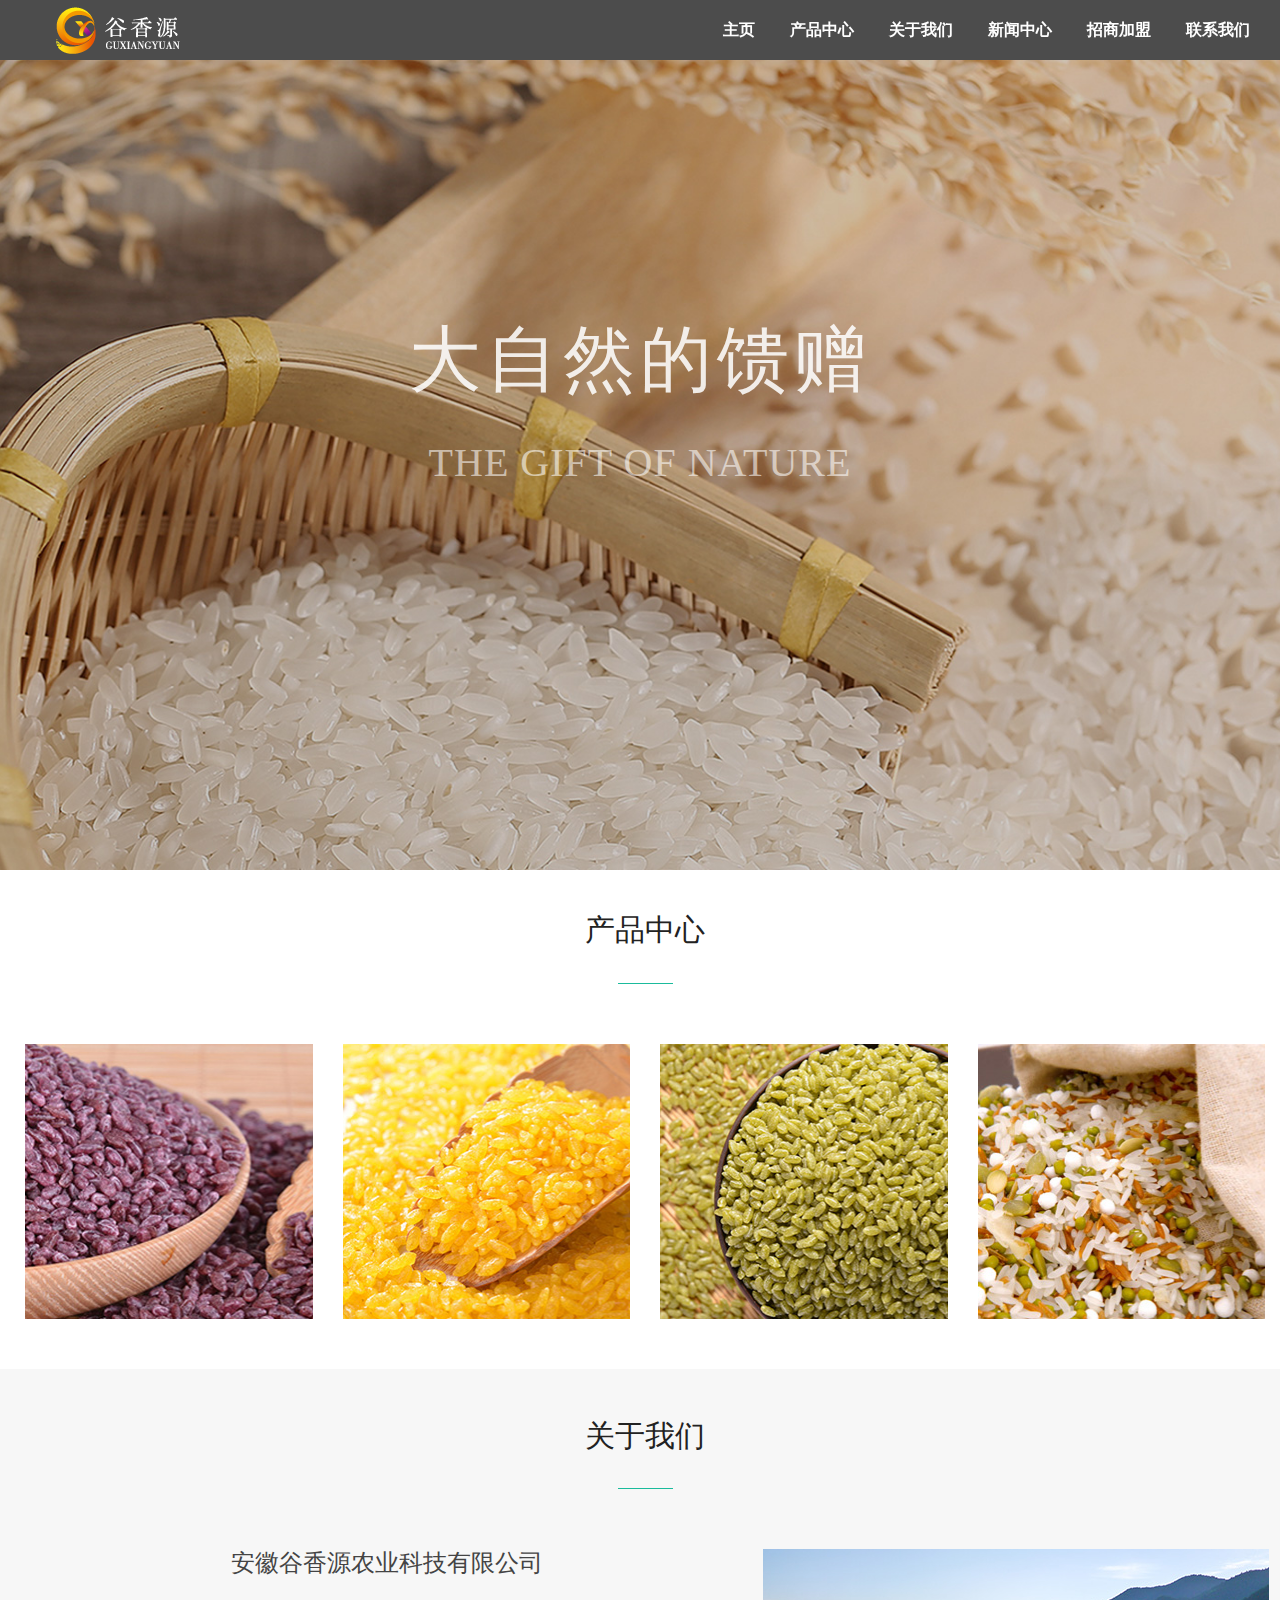
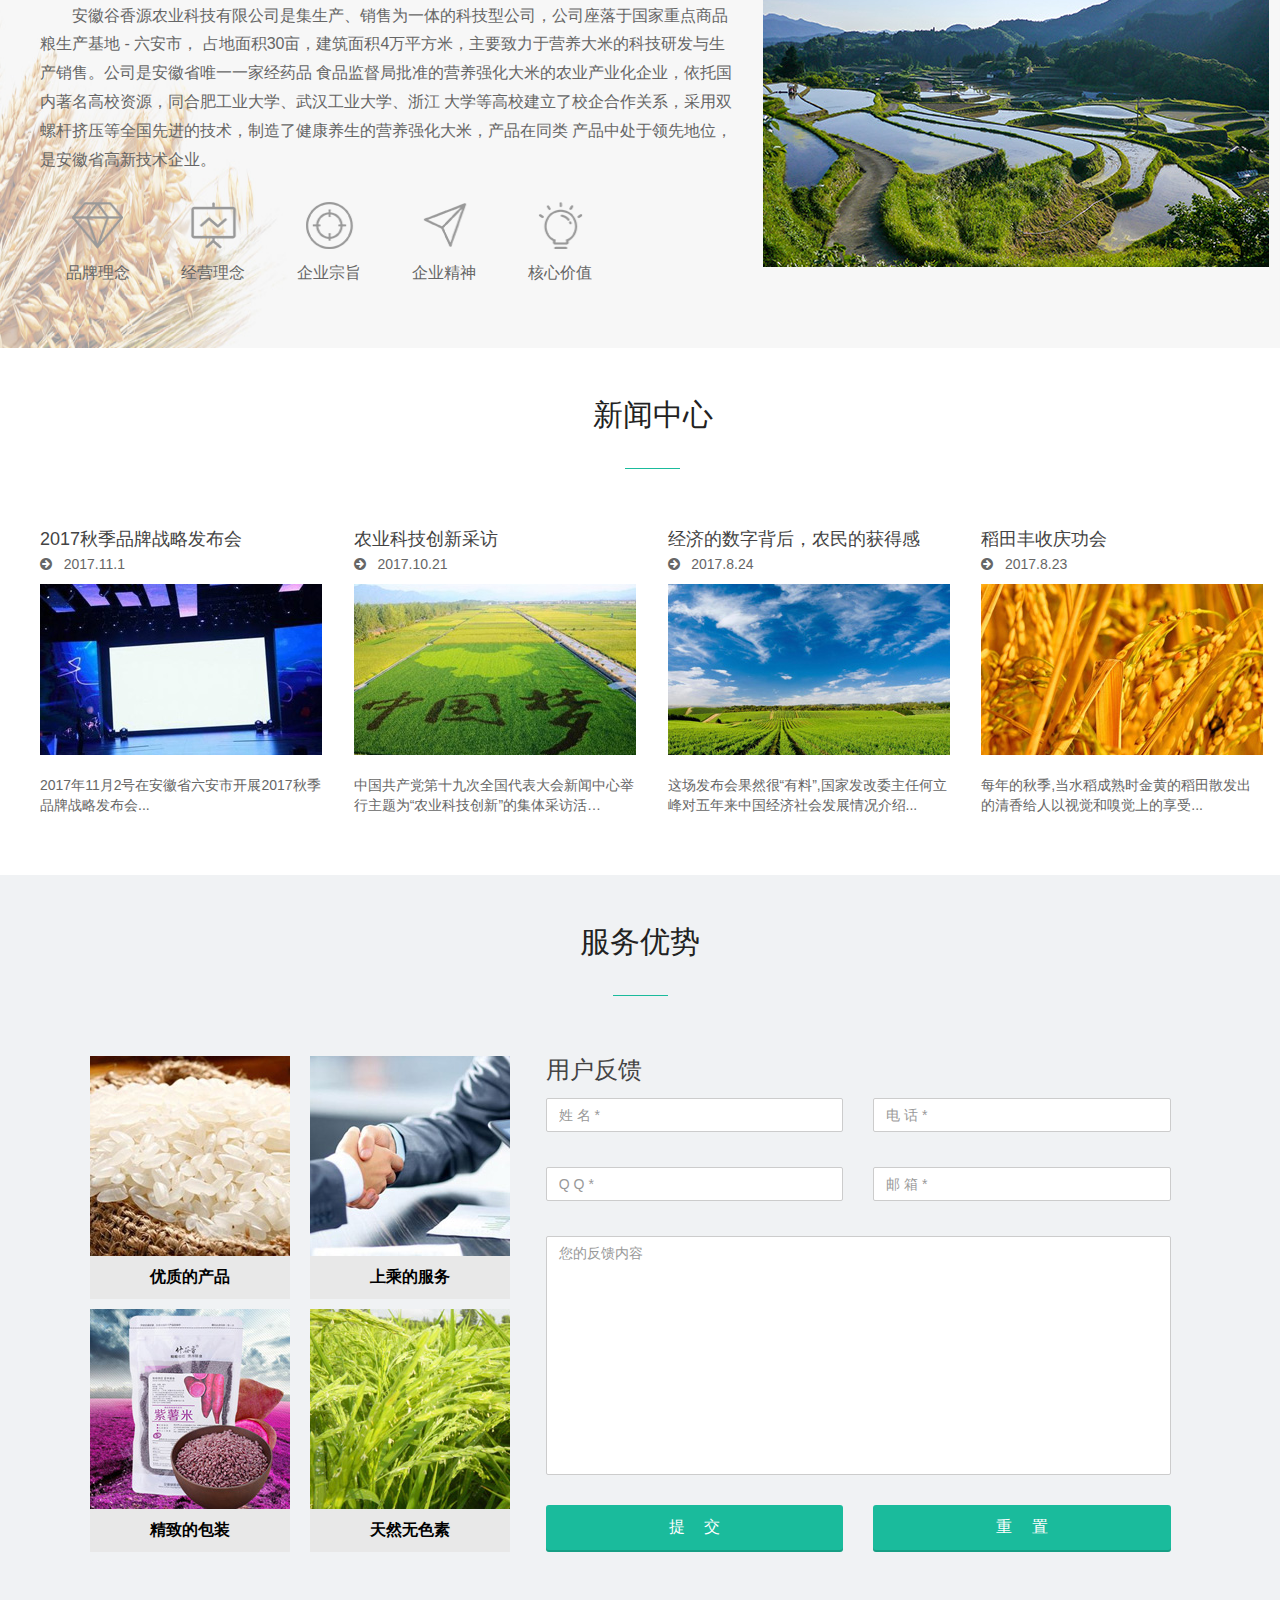
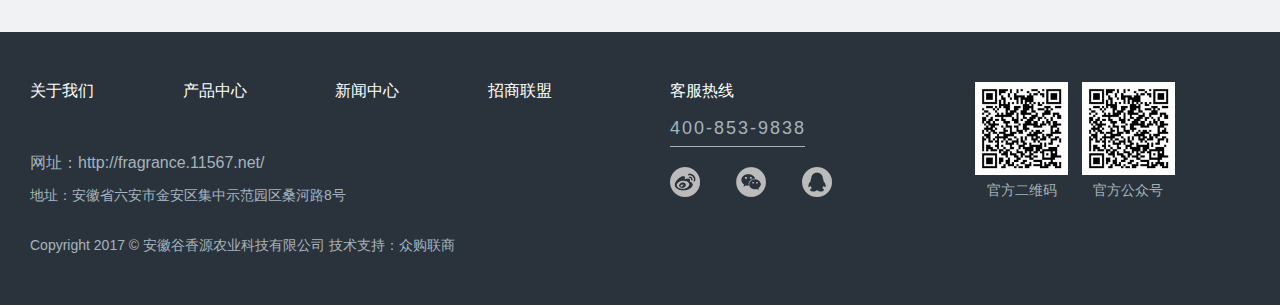
<file: index.html>
﻿<!DOCTYPE html>
<html lang="en">
<head>
	<meta charset="utf-8">
	<meta http-equiv="Content-Type" content="text/html; charset=utf-8" />
	<meta name="viewport" content="width=device-width, initial-scale=1.0">
	<meta name="keywords" content="谷香源,健康养生,营养强化大米,绿色生态功能性大米,养生营养米,健康品质生活，" />
	<meta name="description" content="谷香源是众购联商旗下的高端农产品公司,公司是全球7家生产营养大米的公司之一，公司依托国内著名高校资源，同安徽工业大学、武汉工业大学、浙江大学等高校建立了校企合作关系，采用双螺杆挤压等全国先进的技术，制造了健康养生的营养强化大米。现在已拥有20几项国家专利和多项著名商标。公司以高精尖的科技，制造绿色营养的绿色生态功能性大米，为消费者提供养生美味的餐桌主食。公司以“人之上，客至尊，满足消费者的追求就像满足自己的渴望”为核心价值，一切以消费者为中心，在让消费者吃出健康的同时，给消费者带来更完美的消费体验是我们的追求。" />
	<title>安徽谷香源农业科技有限公司</title>
	<link rel="icon" href="img/logo.ico" type="img/x-ico" />
	<link type="text/css" href="css/bootstrap.css" rel="stylesheet">
	<!--   <link href='http://fonts.googleapis.com/css?family=Roboto:400,400italic,700,700italic,500italic,500,300italic,300'
    rel='stylesheet' type='text/css'> -->
	<link type="text/css" href="icons/font-awesome/css/font-awesome.css" rel="stylesheet">
	<link type="text/css" href="icons/rondo/style.css" rel="stylesheet">
	<link href="css/jquery.fancybox.css" rel="stylesheet" type="text/css" />
	<link type="text/css" href="css/owl.carousel.css" rel="stylesheet">
	<link type="text/css" href="css/owl.transitions.css" rel="stylesheet">
	<link type="text/css" href="css/style.css" rel="stylesheet">
</head>
<body>
	<!-- header start-->
	<header class="header" id="jump">
		<nav class="navbar navbar-default navbar-fixed-top header-height" role="navigation">
			<div class="container">
				<div class="navbar-header">
					<button type="button" class="navbar-toggle" data-toggle="collapse" data-target=".navbar-responsive-collapse">
                    <span class="sr-only">Toggle navigation</span> <span class="icon-bar"></span><span
                        class="icon-bar"></span><span class="icon-bar"></span>
                	</button>
                	<div class="logo-style">
						<img src="img/logo.png">
					</div>
				</div>
				<div class="collapse navbar-collapse hidden-xs">
					<ul class="nav navbar-nav navbar-right">
						<li>
							<a href="index.html">主页</a>
						</li>
						<li>
							<a href="product.html">产品中心</a>
						</li>
						<li>
							<a href="about_us.html">关于我们</a>
						</li>
						<li>
							<a href="news_index.html">新闻中心</a>
						</li>
						<!-- <li>
							<a href="#jump4">服务优势</a>
						</li> -->
						<li>
							<a href="join_us.html">招商加盟</a>
						</li>
						<li>
							<a href="contract_us.html">联系我们</a>
						</li>
					</ul>
				</div>
				<!-- 缩小框 -->
				<div class="collapse navbar-responsive-collapse">
					<ul class="nav navbar-nav" style="background-color: rgba(0,0,0,0.7)">
						<li>
							<a href="index.html" data-toggle="collapse" data-target=".navbar-responsive-collapse">主页</a>
						</li>
						<li>
							<a href="product.html" data-toggle="collapse" data-target=".navbar-responsive-collapse">产品中心</a>
						</li>
						<li>
							<a href="about_us.html" data-toggle="collapse" data-target=".navbar-responsive-collapse">关于我们</a>
						</li>
						<li>
							<a href="news_index.html" data-toggle="collapse" data-target=".navbar-responsive-collapse">新闻中心</a>
						</li>
						<!-- <li>
							<a href="#jump4" data-toggle="collapse" data-target=".navbar-responsive-collapse">服务优势</a>
						</li> -->
						<li>
							<a href="join_us.html" data-toggle="collapse" data-target=".navbar-responsive-collapse">招商加盟</a>
						</li>
						<li>
							<a href="contract_us.html" data-toggle="collapse" data-target=".navbar-responsive-collapse">联系我们</a>
						</li>
					</ul>
				</div>
				<!-- 缩小框结束开始 -->
			</div>
		</nav>
	</header>
	<!-- header end -->
	<!-- jump0 start -->
	<div class="jumper" id="jump0"></div>
	<section id="hero">
		<div id="owl-main" class="owl-carousel height-lg owl-inner-nav owl-ui-lg">
			<div class="item" style="background-image: url(img/banner/banner1.jpg);">
				<div class="container">
					<div class="caption vertical-center text-center">
						<h1 class="fadeInDown-1 light-color banner-header">大自然的馈赠</h1>
						<p class="fadeInDown-2 light-color">THE GIFT OF NATURE</p>
						<p class="fadeInDown-3 banner-footer">养身从回归自然开始</p>

					</div>
				</div>
			</div>
			<div class="item" style="background-image: url(img/banner/banner2.jpg);">
				<div class="container">
					<div class="caption vertical-center text-center">
						<h1 class="fadeInDown-1 light-color banner-header">子实饱满醇厚</h1>
						<p class="fadeInDown-2 light-color">THE PARTICLES ARE FULL OF MELLOW</p>
						<p class="fadeInDown-3 banner-footer">每一毫厘都源自自然的鬼斧神工</p>
					</div>
				</div>
			</div>
			<div class="item" style="background-image: url(img/banner/banner3.jpg);">
				<div class="container">
					<div class="caption vertical-center text-center">
						<h1 class="fadeInDown-1 light-color banner-header">一碗米多种营养搭配</h1>
						<p class="fadeInDown-2 light-color">MULTIPLE NUTRITION</p>
						<p class="fadeInDown-3 banner-footer">小身材&nbsp;&nbsp;大营养</p>
					</div>
				</div>
			</div>
			<div class="item" style="background-image: url(img/banner/banner4.jpg);">
				<div class="container">
					<div class="caption vertical-center text-center">
						<h1 class="fadeInDown-1 light-color banner-header">大道自然&nbsp;&nbsp;谷到天成</h1>
						<p class="fadeInDown-2 light-color">AVENUE NATURE VALLEY TO HEAVEN</p>
						<p class="fadeInDown-3 banner-footer">米色香泽鲜亮&nbsp;香气浓郁&nbsp;营养安全</p>
					</div>
				</div>
			</div>
		</div>
	</section>
	<!-- jump0 end -->
	<!-- jump1 start -->
	<div id="jump1" class="jumper"></div>
	<div class="section type-2">
		<div class="container" style="padding-left: 25px;">
			<div class="section-headlines">
				<h4>产品中心</h4>
				<div class="module-line"></div>
				<!-- <div class="section-right">
					<img src="img/icon/cp.jpg">
				</div> -->
			</div>
			<div class="row">
				<div class="col-xs-3 col-sm-3 col-md-3 col-lg-3">
					<a href="product2.html">
						<div class="iconbox product-img1">
							<div class="product1">
								<div class="iconbox-text">
									<h3 class="iconbox-title">紫薯米</h3>
									<div class="iconbox-desc">
										纯天然优质的紫薯粉加工而成，紫薯富含各种营养元素和矿物质，同时富含硒元素和花青素，硒是总所周知的抗癌物质，被称为【抗癌大王】花青素更是一种有机活性抗氧化物，对100多种疾病有预防和治疗作用。紫薯米色泽鲜亮、香气浓郁，营养安全，是一种理想的健康食品。
									</div>
								</div>
								<button class="btn btn-success pull-right btn-style">more</button>
							</div>
						</div>
					</a>
				</div>
				<div class="col-xs-3 col-sm-3 col-md-3 col-lg-3">
					<a href="product3.html">
						<div class="iconbox product-img2">
							<div class="product2">
								<div class="iconbox-text">
									<h3 class="iconbox-title">金黄米</h3>
									<div class="iconbox-desc">
										黄金米是由100%的玉米原料制成,因颜色金黄，所以称之黄金米。玉米种含有大量的粗纤维和镁，可加强肠壁蠕动，促进机体废物的排泄，对减肥非常有利，食用后可消除肥胖人的饥渴感，且热量很低，也是减肥的代用品之一，因此在包括港澳和日本等地区黄金米也是很多女士们的首选美容食品。
									</div>
								</div>
								<button class="btn btn-success pull-right btn-style">more</button>
							</div>
						</div>
					</a>
				</div>
				<div class="col-xs-3 col-sm-3 col-md-3 col-lg-3">
					<a href="product4.html">
						<div class="iconbox product-img3">
							<div class="product3">
								<div class="iconbox-text">
									<h3 class="iconbox-title">菠菜米</h3>
									<div class="iconbox-desc">
									菠菜米可以预防缺铁性贫血，促进呼吸系统，里面的维生素C和叶酸含量丰富，可以增强铁元素的吸收，是缺铁性贫血的理想食物，菠菜中的膳食纤维能起到很好的通便作用。菠菜米色泽微绿，口感爽滑，有劲道，营养安全，适用于各类人群，是一种营养美味的健康食品。
									</div>
								</div>
								<button class="btn btn-success pull-right btn-style">more</button>
							</div>
						</div>
					</a>
				</div>
				<div class="col-xs-3 col-sm-3 col-md-3 col-lg-3">
					<a href="product1.html">
						<div class="iconbox product-img4">
							<div class="product4">
								<div class="iconbox-text">
									<h3 class="iconbox-title">五彩米</h3>
									<div class="iconbox-desc">
										五彩大米实现了"一碗多种营养搭配"的使用新理念。其营养更均匀，膳食纤维、维生素和矿物质等消费者较缺乏的营养成分含量更丰富，精彩的多元化搭配，不但使产品具有丰富多彩的色泽、不同的风味、不同的营养特点，还满足了不同群体的消费需求。
									</div>
								</div>
								<button class="btn btn-success pull-right btn-style">more</button>
							</div>
						</div>
					</a>
				</div>
			</div>
		</div>
	</div>
	<!-- jump1 end -->
	<!-- jump2 start -->
	<div id="jump2" class="jumper"></div>
	<div class="sectionB0 bg-style">
		<div class="container" style="padding-left: 25px;">
			<div class="section-headlines">
				<h4>关于我们</h4>
				<div class="module-line"></div>
				<!-- <div class="section-right">
					<img src="img/icon/cp.jpg">
				</div> -->
				<div class="col-xs-7 col-sm-7 col-md-7 col-lg-7 section-intro">
					<h2>安徽谷香源农业科技有限公司</h2>
					<p>
						安徽谷香源农业科技有限公司是集生产、销售为一体的科技型公司，公司座落于国家重点商品粮生产基地 - 六安市， 占地面积30亩，建筑面积4万平方米，主要致力于营养大米的科技研发与生产销售。公司是安徽省唯一一家经药品 食品监督局批准的营养强化大米的农业产业化企业，依托国内著名高校资源，同合肥工业大学、武汉工业大学、浙江 大学等高校建立了校企合作关系，采用双螺杆挤压等全国先进的技术，制造了健康养生的营养强化大米，产品在同类
						 产品中处于领先地位，是安徽省高新技术企业。
					</p>
					<div class="icon-header">
						<div class="col-xs-2 col-sm-2 col-md-2 col-lg-2 icon-content img1">
							<a href="about_us.html#jump8">
								<img src="img/icon/pp.png">
								<p>品牌理念</p>
							</a>
						</div>
						<div class="col-xs-2 col-sm-2 col-md-2 col-lg-2 icon-content img2">
							<a href="about_us.html#jump9">
								<img src="img/icon/jy.png">
								<p>经营理念</p>
							</a>
						</div>
						<div class="col-xs-2 col-sm-2 col-md-2 col-lg-2 icon-content img3">
							<a href="about_us.html#jump10">
								<img src="img/icon/zz.png">
								<p>企业宗旨</p>
							</a>
						</div>
						<div class="col-xs-2 col-sm-2 col-md-2 col-lg-2 icon-content img4">
							<a href="about_us.html#jump11">
								<img src="img/icon/zy.png">
								<p>企业精神</p>
							</a>
						</div>
						<div class="col-xs-2 col-sm-2 col-md-2 col-lg-2 icon-content img5">
							<a href="about_us.html#jump12">
								<img src="img/icon/jz.png">
								<p>核心价值</p>
							</a>
						</div>
					</div>
				</div>
				<div class="col-xs-2 col-sm-2 col-md-2 col-lg-2 about-right">
					<p class="about-hover"><img src="img/index/right.jpg"></p>
				</div>
			</div>
		</div>
	</div>

	<!-- jump2 end -->
	<!-- jump3 start -->
	<div id="jump3" class="jumper"></div>
	<div class="section ">
		<div class="container" style="padding-left: 40px;">
			<div class="section-headlines">
				<h4>新闻中心</h4>
				<div class="module-line"></div>
			</div>
			<div class="row news-header">
				<div class="col-xs-3 col-sm-3 col-md-3 col-lg-3 news-main">
					<h3>2017秋季品牌战略发布会</h3>
					<p class="news-content"><i class="fa fa-arrow-circle-right"></i>&nbsp;&nbsp;&nbsp;2017.11.1</p>
					<p class="hover-img"><img src="img/index/news-img1.jpg" width="282" height="171"></p>
					<p class="news-footer">2017年11月2号在安徽省六安市开展2017秋季品牌战略发布会...</p>
				</div>
				<div class="col-xs-3 col-sm-3 col-md-3 col-lg-3 news-main"">
					<h3>农业科技创新采访</h3>
					<p class="news-content"><i class="fa fa-arrow-circle-right"></i>&nbsp;&nbsp;&nbsp;2017.10.21</p>
					<p class="hover-img"><img src="img/index/news-img2.jpg"></p>
					<p class="news-footer">中国共产党第十九次全国代表大会新闻中心举行主题为“农业科技创新”的集体采访活…</p>
				</div>
				<div class="col-xs-3 col-sm-3 col-md-3 col-lg-3 news-main"">
					<h3>经济的数字背后，农民的获得感</h3>
					<p class="news-content"><i class="fa fa-arrow-circle-right"></i>&nbsp;&nbsp;&nbsp;2017.8.24</p>
					<p class="hover-img"><img src="img/index/news-img3.jpg"></p>
					<p class="news-footer">这场发布会果然很“有料”,国家发改委主任何立峰对五年来中国经济社会发展情况介绍...</p>
				</div>
				<div class="col-xs-3 col-sm-3 col-md-3 col-lg-3 news-main"">
					<h3>稻田丰收庆功会</h3>
					<p class="news-content"><i class="fa fa-arrow-circle-right"></i>&nbsp;&nbsp;&nbsp;2017.8.23</p>
					<p class="hover-img"><img src="img/index/news-img4.jpg"></p>
					<p class="news-footer">每年的秋季,当水稻成熟时金黄的稻田散发出的清香给人以视觉和嗅觉上的享受...</p>
				</div>
			</div>
			<!-- <div class="more-news">
				<a href="news_index.html">
					<img src="img/news/right.png"><span>more</span>
				</a>
			</div> -->
		</div>
	</div>
	<!-- jump3 end -->
	<!-- jump4 start -->
	<div id="jump4" class="jumper"></div>
	<div class="section type-3 section-contact">
			<div class="container">
				<div class="section-headlines">
					<h4>服务优势</h4>
	                <div class="module-line"></div>
	                <!-- <div class="section-right">
						<img src="img/icon/cp.jpg">
					</div> -->
	            </div>
	        </div>
	        <form>
	            <div class="row fuwu">
	                <div class="col-xs-5 col-sm-5 col-md-5 col-lg-5 contract-content">
	                    <div>
	                    	<div class="col-xs-6 col-sm-6 col-md-6 col-lg-6 contract-header">
	                    		<p class="contract-hover"><img src="img/index/contract-img1.jpg"></p>
	                    		<p class="contract-left">优质的产品</p>
	                    	</div>
	                    	<div class="col-xs-6 col-sm-6 col-md-6 col-lg-6 contract-header">
	                    		<p class="contract-hover"><img src="img/index/contract-img2.jpg"></p>
	                    		<p class="contract-left">上乘的服务</p>
	                    	</div>
	                    </div>
	                    <div>
	                    	<div class="col-xs-6 col-sm-6 col-md-6 col-lg-6 contract-header">
	                    		<p class="contract-hover"><img src="img/index/contract-img3.jpg"></p>
	                    		<p class="contract-left">精致的包装</p>
	                    	</div>
	                    	<div class="col-xs-6 col-sm-6 col-md-6 col-lg-6 contract-header">
	                    		<p class="contract-hover"><img src="img/index/contract-img4.jpg"></p>
	                    		<p class="contract-left">天然无色素</p>
	                    	</div>
	                    </div>
	                </div>
	                <div class="col-xs-6 col-sm-6 col-md-6 col-lg-6 form-padding" >
	                    <form role="form" method="post" action="#" id="contactform">
	                    <div class="form-group">
	                    	<h2>用户反馈</h2>
	                        <div class="row">
	                            <div class="col-xs-6 col-sm-6 col-md-6 col-lg-6">
	                                <input type="text" class="form-control" id="name" name="name" placeholder="姓 名 *"><br
	                                    class="gap-15" />
	                            </div>
	                            <div class="col-xs-6 col-sm-6 col-md-6 col-lg-6">
	                                <input type="text" class="form-control" id="email" name="email" placeholder="电 话 *"></div>
	                        </div>
	                    </div>
	                    <div class="form-group">
	                        <div class="row">
	                            <div class="col-xs-6 col-sm-6 col-md-6 col-lg-6">
	                                <input type="text" class="form-control" id="name" name="name" placeholder="Q Q *"><br
	                                    class="gap-15" />
	                            </div>
	                            <div class="col-xs-6 col-sm-6 col-md-6 col-lg-6">
	                                <input type="text" class="form-control" id="email" name="email" placeholder="邮 箱 *"></div>
	                        </div>
	                    </div>
	                    <div class="form-group">
	                        <textarea class="form-control" id="message" name="message" rows="8" placeholder="您的反馈内容" style="resize:none;height: 239px;"></textarea>
	                    </div>
	                    <div class="form-group">
	                    	<div class="row">
	                            <div class="col-xs-6 col-sm-6 col-md-6 col-lg-6">
	                                <button id="button-send" class="btn btn-block btn-success">
	                        		提&nbsp;&nbsp;&nbsp;&nbsp;交
	                        		</button>
	                            </div>
	                            <div class="col-xs-6 col-sm-6 col-md-6 col-lg-6">
									<button id="button-send" class="btn btn-block btn-success">
	                        		重&nbsp;&nbsp;&nbsp;&nbsp;置
	                        		</button>
	                        	</div>
	                    	</div>
	                    </div>
	                    
	                    <div id="success">
	                        Your message has been successfully!</div>
	                    <div id="error">
	                        Unable to send your message, please try later.</div>
	                    </form>
	                </div>
	            </div>
	        </form>
	</div>
	<!-- jump4 end -->
	<!-- footer start --> 
	<div class="section section-half type-1 above-footer">
	    <div class="container">
			<div class="row footer-info">
				<div class="col-xs-6 col-sm-6 col-md-6 col-lg-6">
					<div>
						<div class="col-xs-3 col-sm-3 col-md-3 col-lg-3 footer-content">
							<h4>关于我们</h4>
						</div>
						<div class="col-xs-3 col-sm-3 col-md-3 col-lg-3 footer-content">
							<h4>产品中心</h4>
						</div>
						<div class="col-xs-3 col-sm-3 col-md-3 col-lg-3 footer-content">
							<h4>新闻中心</h4>
						</div>
						<div class="col-xs-3 col-sm-3 col-md-3 col-lg-3 footer-content">
							<h4>招商联盟</h4>
						</div>
					</div>
					<div class="footer-content2">
						<div>
							<a href="http://fragrance.11567.net/">网址：http://fragrance.11567.net/</a>
						</div>
						<div class="content2-address">
							地址：安徽省六安市金安区集中示范园区桑河路8号
						</div>
						<div class="content2-copy">
							Copyright 2017 © 安徽谷香源农业科技有限公司  技术支持：众购联商 
						</div>
					</div>
				</div>
				<div class="col-xs-3 col-sm-3 col-md-3 col-lg-3 footer-content3">
					<h4>客服热线</h4>
					<p>
					400-853-9838
					</p>
					<hr>
					<div class="col-xs-2 col-sm-2 col-md-2 col-lg-2 content3-img1">
						<a href="https://weibo.com/"><img src="img/news/icon3.png" alt="微博"></a>
					</div>
					<div class="col-xs-2 col-sm-2 col-md-2 col-lg-2 content3-img2">
						<a href="https://mp.weixin.qq.com/cgi-bin/loginpage?t=wxm2-login&lang=zh_CN"><img src="img/news/icon1.png" alt="微信"></a>
					</div>
					<div class="col-xs-2 col-sm-2 col-md-2 col-lg-2 content3-img3">
						<a href="http://w.qq.com/"><img src="img/news/icon2.png" alt="QQ"></a>
					</div>
				</div>
				<div class="col-xs-1 col-sm-1 col-md-1 col-lg-1 footer-content">
					<img src="img/index/sao.jpg">
					<p class="erweima">官方二维码</p>
				</div>
				<div class="col-xs-2 col-sm-2 col-md-2 col-lg-2 footer-content erweima-padding">
					<img src="img/index/sao.jpg">
					<p class="erweima">官方公众号</p>
				</div>
			</div>
		</div>
	</div>

	<!-- footer end -->
	<!--Scripts-->
	<script type="text/javascript" src="js/jquery-1.10.2.min.js"></script>
	<script type="text/javascript" src="js/bootstrap.min.js"></script>
	<script type="text/javascript" src="js/owl.carousel.min.js"></script>
	<script type="text/javascript" src="js/jquery.smooth-scroll.min.js"></script>
	<script type="text/javascript" src="js/jquery.mixitup.min.js"></script>
	<script src="js/jquery.easing.1.3.js" type="text/javascript"></script>
	<script src="js/jquery.fancybox.pack.js" type="text/javascript"></script>
	<script type="text/javascript" src="js/custom.js"></script>
</body>

</html>
</file>
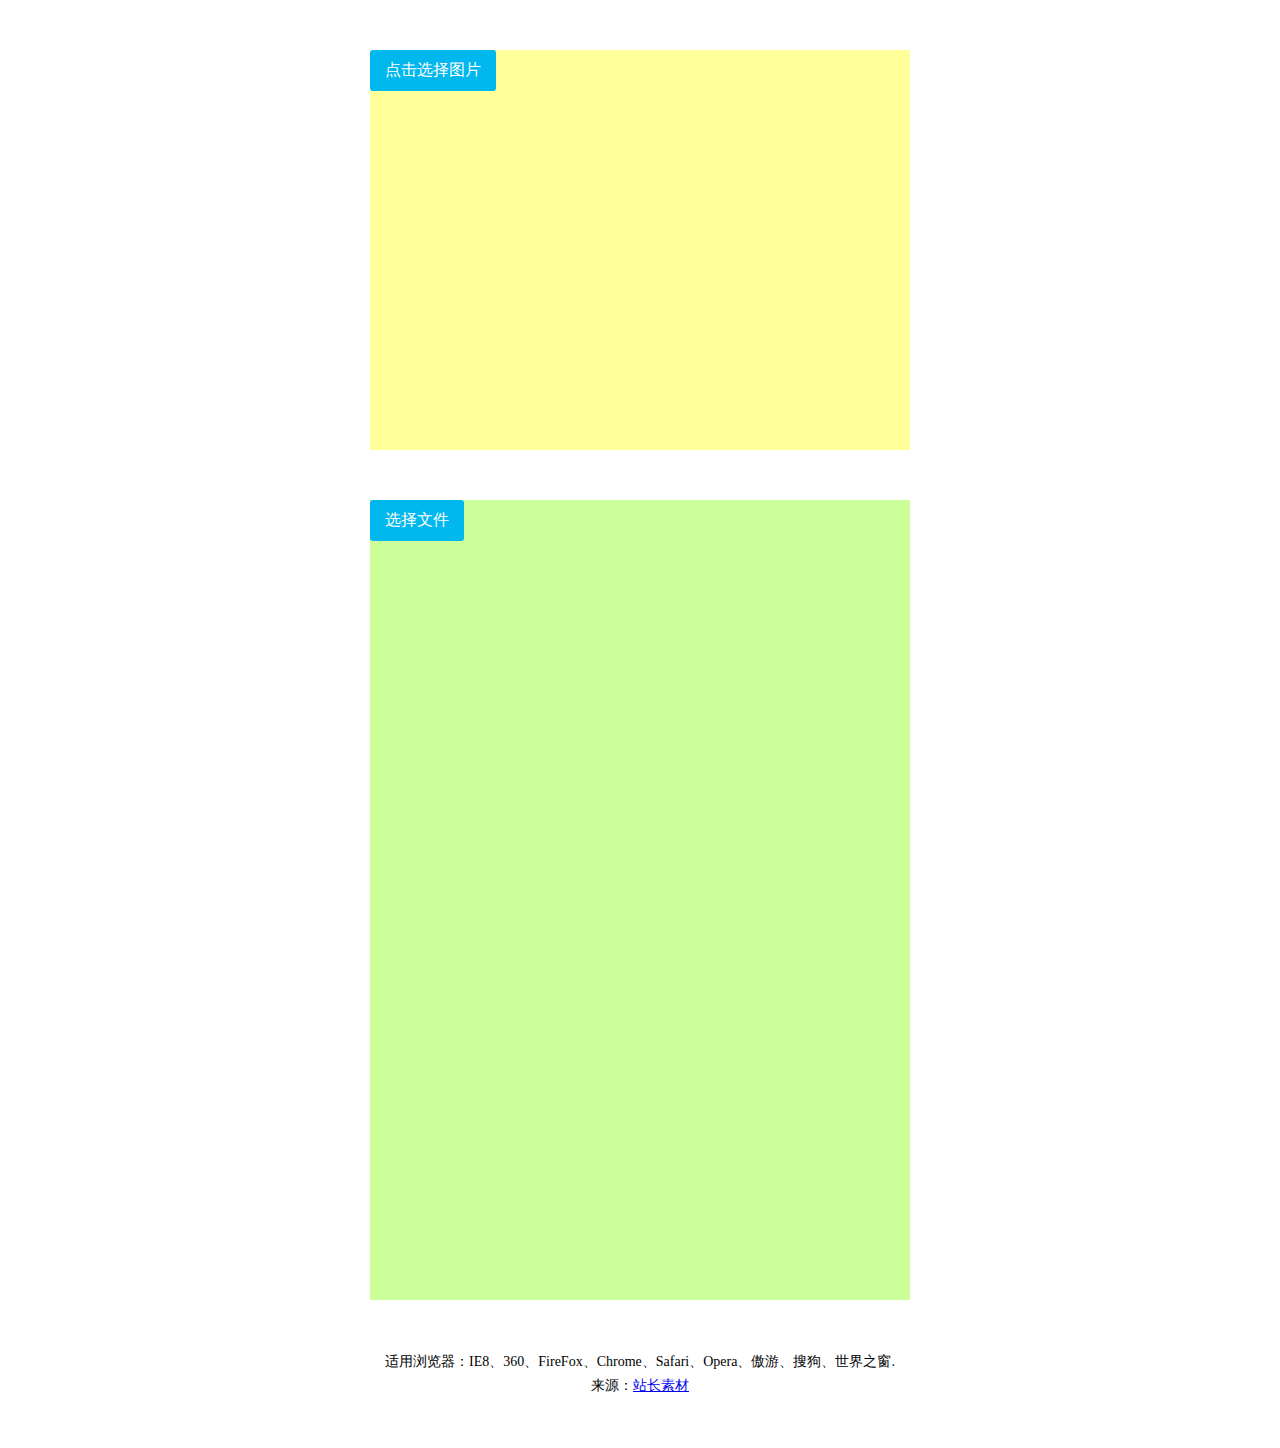
<file: img-push/index.html>
<!doctype html>
<html>
<head>
<meta charset="utf-8">
<title>jQuery多张图片批量上传插件 - 站长素材</title>
<script src="jquery.js"></script>

<link rel="stylesheet" type="text/css" href="diyUpload/css/webuploader.css">
<link rel="stylesheet" type="text/css" href="diyUpload/css/diyUpload.css">
<script type="text/javascript" src="diyUpload/js/webuploader.html5only.min.js"></script>
<script type="text/javascript" src="diyUpload/js/diyUpload.js"></script>
</head>
<style>
*{ margin:0; padding:0;}
#box{ margin:50px auto; width:540px; min-height:400px; background:#FF9}
#demo{ margin:50px auto; width:540px; min-height:800px; background:#CF9}
</style>
<body>
<div id="box">
	<div id="test" ></div>
</div>

<div id="demo">
	<div id="as" ></div>
</div>
</body>
<script type="text/javascript">

/*
* 服务器地址,成功返回,失败返回参数格式依照jquery.ajax习惯;
* 其他参数同WebUploader
*/

$('#test').diyUpload({
	url:'',
	success:function( data ) {
		console.info( data );
	},
	error:function( err ) {
		console.info( err );	
	}
});

$('#as').diyUpload({
	url:'server/fileupload.php',
	success:function( data ) {
		console.info( data );
	},
	error:function( err ) {
		console.info( err );	
	},
	buttonText : '选择文件',
	chunked:true,
	// 分片大小
	chunkSize:512 * 1024,
	//最大上传的文件数量, 总文件大小,单个文件大小(单位字节);
	fileNumLimit:50,
	fileSizeLimit:500000 * 1024,
	fileSingleSizeLimit:50000 * 1024,
	accept: {}
});
</script>
<div style="text-align:center;margin:50px 0; font:normal 14px/24px 'MicroSoft YaHei';">
<p>适用浏览器：IE8、360、FireFox、Chrome、Safari、Opera、傲游、搜狗、世界之窗. </p>
<p>来源：<a href="http://sc.chinaz.com/" target="_blank">站长素材</a></p>
</div>
</html>
</file>
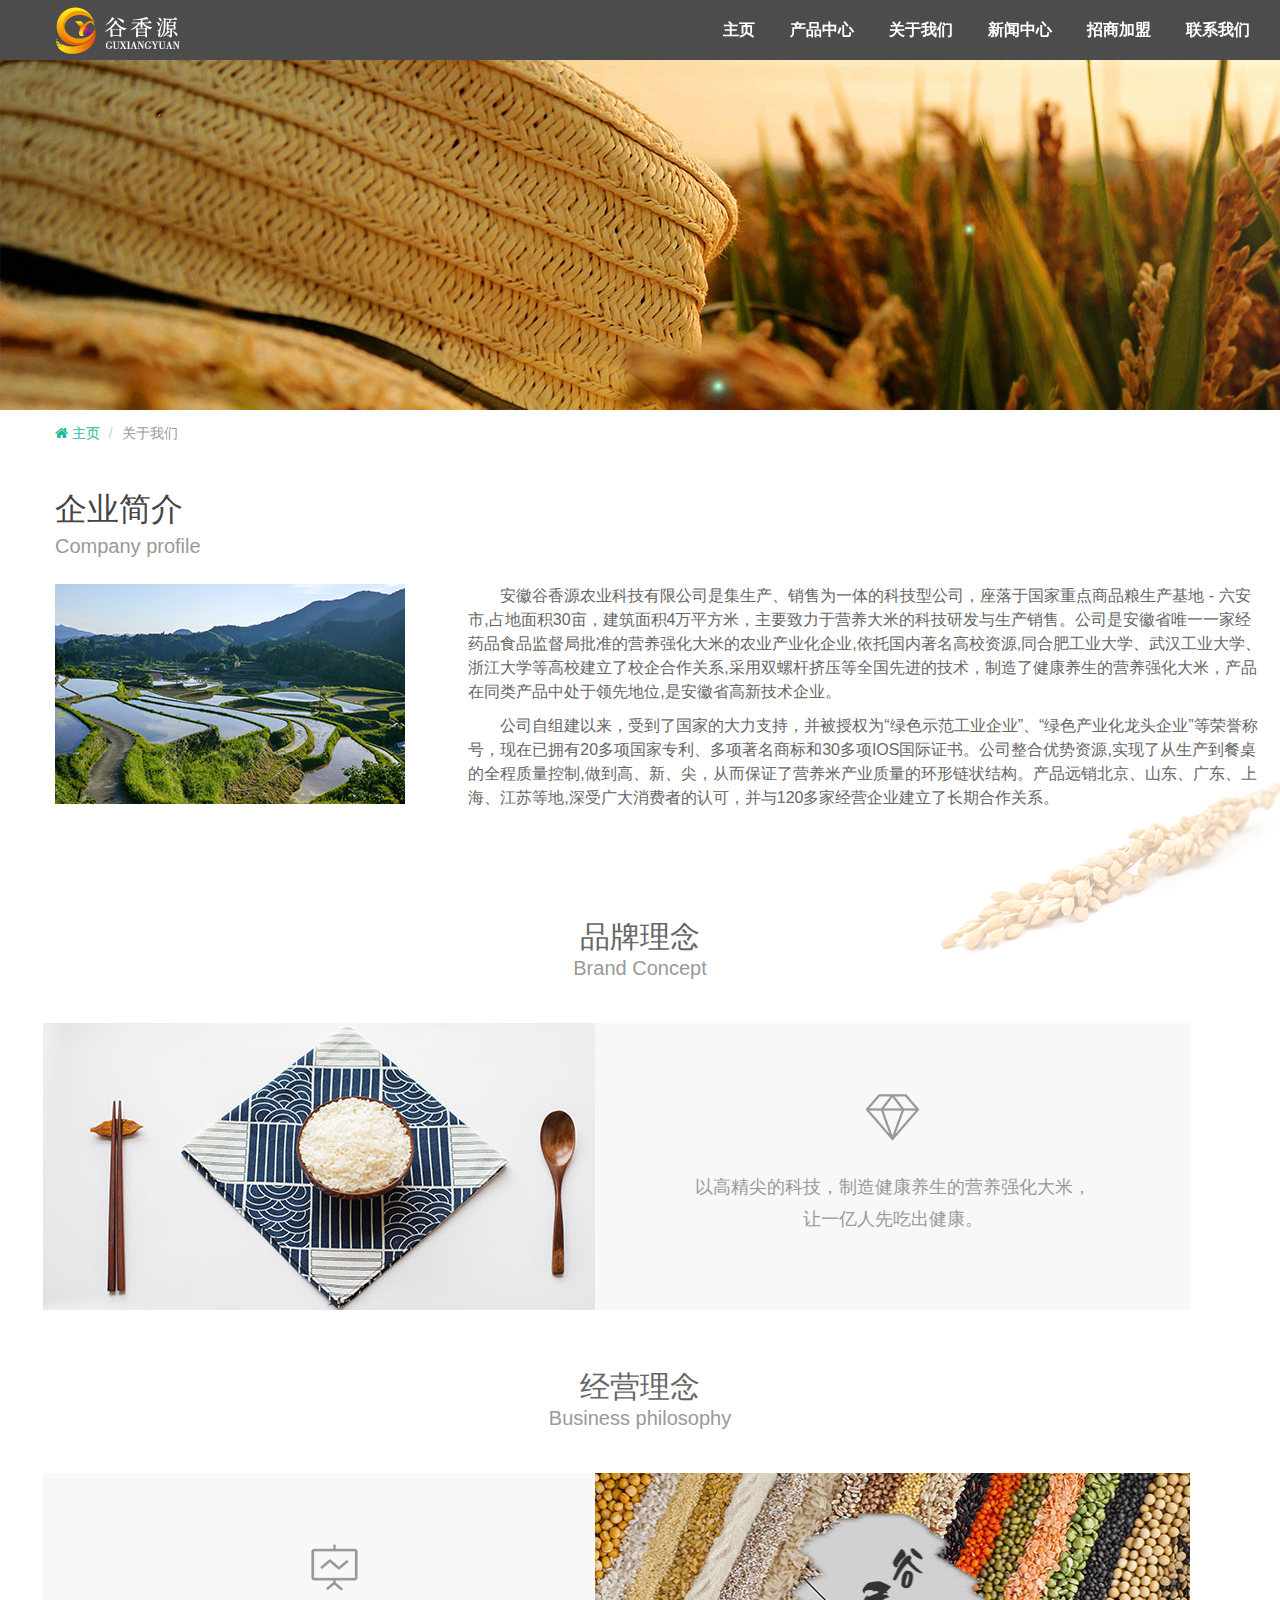
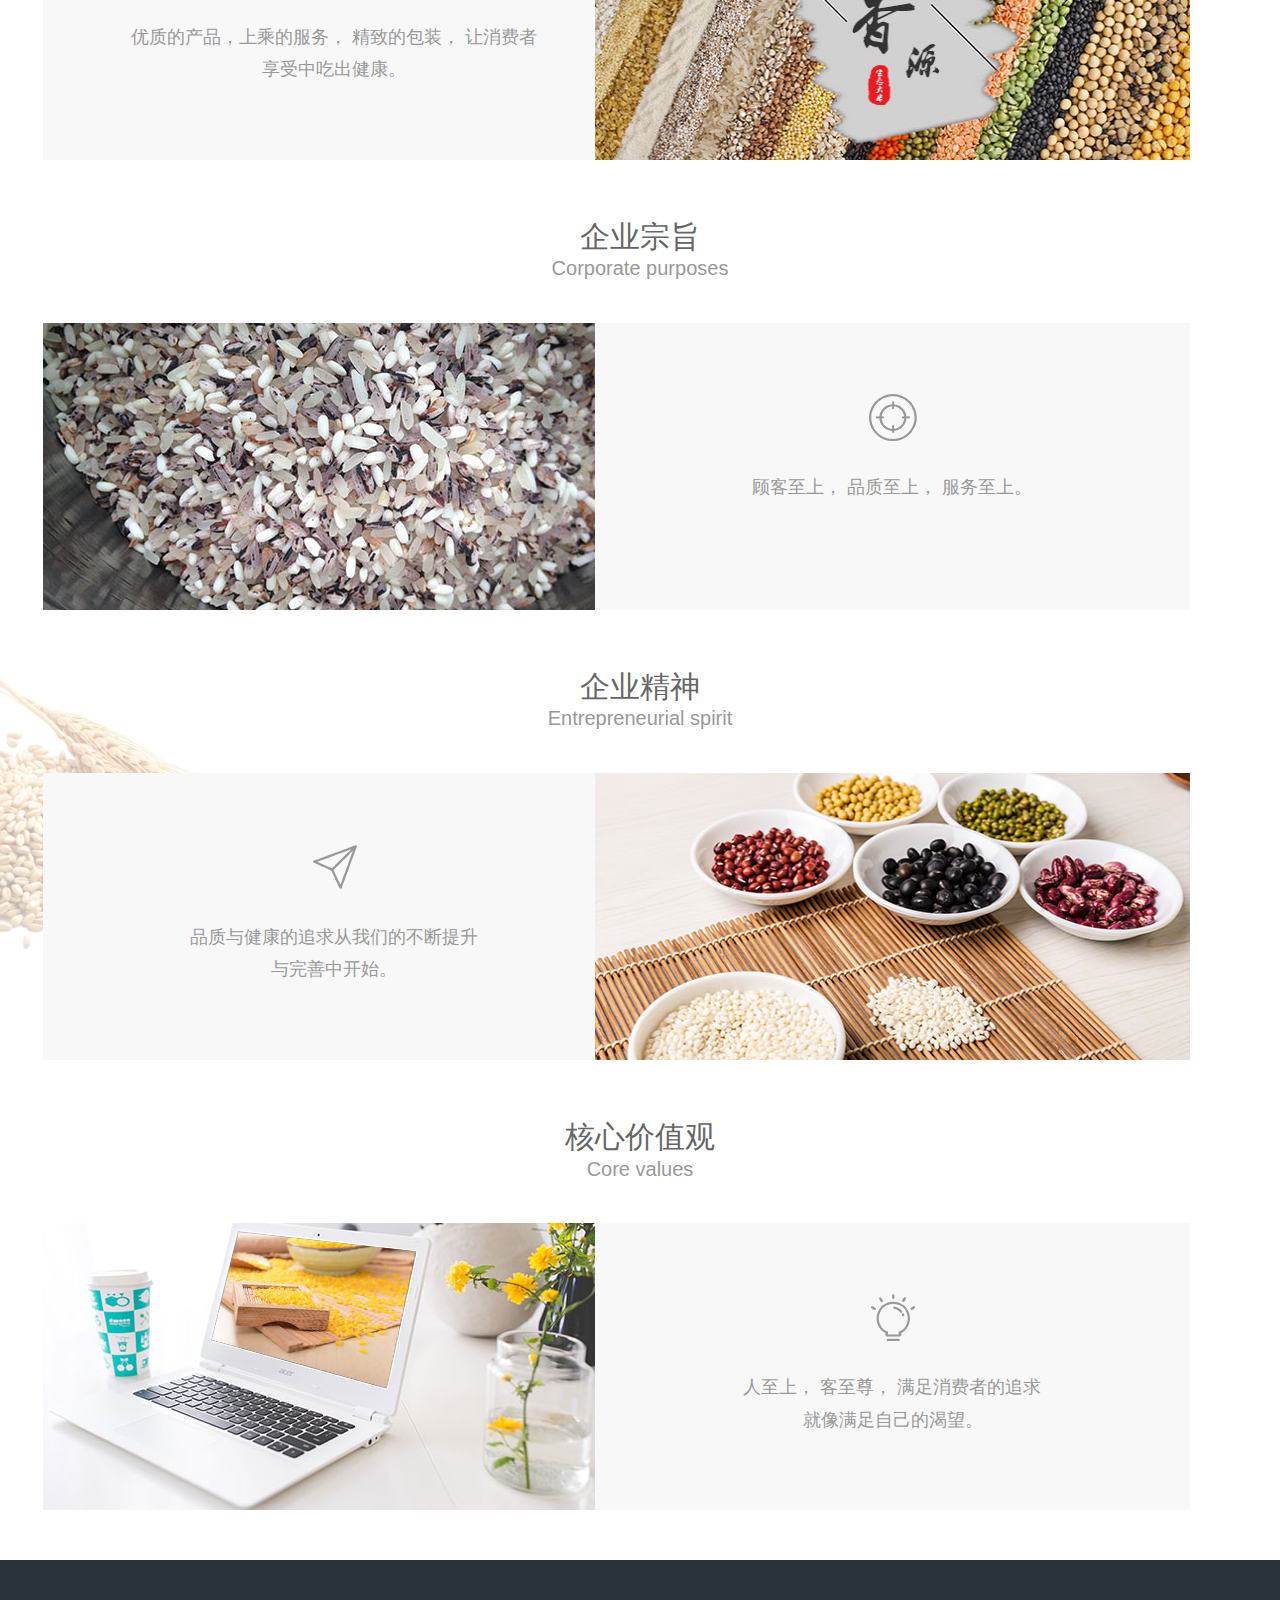
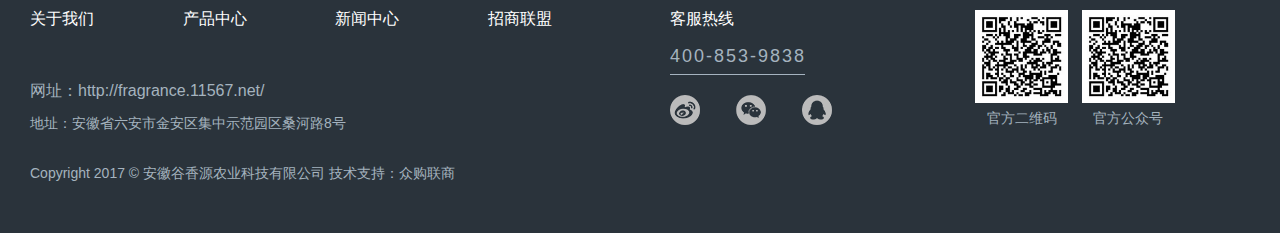
<file: about_us.html>
﻿<!DOCTYPE html>
<html lang="en">
<head>
	<meta charset="utf-8">
	<meta http-equiv="Content-Type" content="text/html; charset=utf-8" />
	<meta name="viewport" content="width=device-width, initial-scale=1.0">
	<meta name="keywords" content="谷香源,健康养生,营养强化大米,绿色生态功能性大米,养生营养米,健康品质生活，" />
	<meta name="description" content="谷香源是众购联商旗下的高端农产品公司,公司是全球7家生产营养大米的公司之一，公司依托国内著名高校资源，同安徽工业大学、武汉工业大学、浙江大学等高校建立了校企合作关系，采用双螺杆挤压等全国先进的技术，制造了健康养生的营养强化大米。现在已拥有20几项国家专利和多项著名商标。公司以高精尖的科技，制造绿色营养的绿色生态功能性大米，为消费者提供养生美味的餐桌主食。公司以“人之上，客至尊，满足消费者的追求就像满足自己的渴望”为核心价值，一切以消费者为中心，在让消费者吃出健康的同时，给消费者带来更完美的消费体验是我们的追求。" />
	<title>安徽谷香源农业科技有限公司</title>
	<link rel="icon" href="img/logo.ico" type="img/x-ico" />
	<link type="text/css" href="css/bootstrap.css" rel="stylesheet">
	<!--   <link href='http://fonts.googleapis.com/css?family=Roboto:400,400italic,700,700italic,500italic,500,300italic,300'
    rel='stylesheet' type='text/css'> -->
	<link type="text/css" href="icons/font-awesome/css/font-awesome.css" rel="stylesheet">
	<link type="text/css" href="icons/rondo/style.css" rel="stylesheet">
	<link href="css/jquery.fancybox.css" rel="stylesheet" type="text/css" />
	<link type="text/css" href="css/owl.carousel.css" rel="stylesheet">
	<link type="text/css" href="css/owl.transitions.css" rel="stylesheet">
	<link type="text/css" href="css/style.css" rel="stylesheet">
</head>
<body>
	<!-- header start-->
	<header class="header" id="jump">
		<nav class="navbar navbar-default navbar-fixed-top header-height" role="navigation">
			<div class="container">
				<div class="navbar-header">
					<button type="button" class="navbar-toggle" data-toggle="collapse" data-target=".navbar-responsive-collapse">
                    <span class="sr-only">Toggle navigation</span> <span class="icon-bar"></span><span
                        class="icon-bar"></span><span class="icon-bar"></span>
	                </button>
	                <div class="logo-style">
						<img src="img/logo.png">
					</div>
				</div>
				<div class="collapse navbar-collapse hidden-xs">
					<ul class="nav navbar-nav navbar-right">
						<li>
							<a href="index.html">主页</a>
						</li>
						<li>
							<a href="product.html">产品中心</a>
						</li>
						<li>
							<a href="about_us.html">关于我们</a>
						</li>
						<li>
							<a href="news_index.html">新闻中心</a>
						</li>
						<!-- <li>
							<a href="#jump4">服务优势</a>
						</li> -->
						<li>
							<a href="join_us.html">招商加盟</a>
						</li>
						<li>
							<a href="contract_us.html">联系我们</a>
						</li>
					</ul>
				</div>
				<!-- 缩小框 -->
				<div class="collapse navbar-responsive-collapse">
					<ul class="nav navbar-nav" style="background-color: rgba(0,0,0,0.7)">
						<li>
							<a href="index.html" data-toggle="collapse" data-target=".navbar-responsive-collapse">主页</a>
						</li>
						<li>
							<a href="product.html" data-toggle="collapse" data-target=".navbar-responsive-collapse">产品中心</a>
						</li>
						<li>
							<a href="about_us.html" data-toggle="collapse" data-target=".navbar-responsive-collapse">关于我们</a>
						</li>
						<li>
							<a href="news_index.html" data-toggle="collapse" data-target=".navbar-responsive-collapse">新闻中心</a>
						</li>
						<!-- <li>
							<a href="#jump4" data-toggle="collapse" data-target=".navbar-responsive-collapse">服务优势</a>
						</li> -->
						<li>
							<a href="join_us.html" data-toggle="collapse" data-target=".navbar-responsive-collapse">招商加盟</a>
						</li>
						<li>
							<a href="contract_us.html" data-toggle="collapse" data-target=".navbar-responsive-collapse">联系我们</a>
						</li>
					</ul>
				</div>
				<!-- 缩小框结束开始 -->
			</div>
		</nav>
	</header>
	<!-- header end -->
	<!-- jump0 start -->
	<div class="jumper" id="jump6"></div>
	<div class="company-header">
	</div>
	<!-- jump0 end -->
	<!-- jump1 start -->
	<div id="jump7" class="jumper"></div>
	<div class="section type-2">
		<div class="container container1">
			<div>
				<ol class="breadcrumb ol-style">
					<li><a href="index.html"><i class="fa fa-home"></i> 主页</a></li>
					<li class="active">关于我们</li>
				</ol>
			</div>
			<div class="section-headlines company-style">
				<h2>企业简介</h2>
				<div class="company-title">
					Company profile
				</div>
			</div>
			<div class="row company-row">
				<div class="col-xs-4 col-sm-4 col-md-4 col-lg-4">
					<img src="img/about_us/about2.jpg">
				</div>
				<div class="col-xs-8 col-sm-8 col-md-8 col-lg-8">
					<p>
						安徽谷香源农业科技有限公司是集生产、销售为一体的科技型公司，座落于国家重点商品粮生产基地 - 六安市,占地面积30亩，建筑面积4万平方米，主要致力于营养大米的科技研发与生产销售。公司是安徽省唯一一家经药品食品监督局批准的营养强化大米的农业产业化企业,依托国内著名高校资源,同合肥工业大学、武汉工业大学、浙江大学等高校建立了校企合作关系,采用双螺杆挤压等全国先进的技术，制造了健康养生的营养强化大米，产品在同类产品中处于领先地位,是安徽省高新技术企业。
					</p>
					<p>
						公司自组建以来，受到了国家的大力支持，并被授权为“绿色示范工业企业”、“绿色产业化龙头企业”等荣誉称号，现在已拥有20多项国家专利、多项著名商标和30多项IOS国际证书。公司整合优势资源,实现了从生产到餐桌的全程质量控制,做到高、新、尖，从而保证了营养米产业质量的环形链状结构。产品远销北京、山东、广东、上海、江苏等地,深受广大消费者的认可，并与120多家经营企业建立了长期合作关系。
					</p>
				</div>
				<div class="company-footer">
					<img src="img/about_us/about8.jpg">
				</div>
				
			</div>
		</div>
	</div>
	<!-- jump1 end -->
	<!-- jump2 start -->
	<div id="jump8" class="jumper"></div>
	<div class="section">
		<div class="container container2">
			<div class="section-headlines">
				<h4>品牌理念</h4>
				<p class="subhead">Brand Concept</p>
				<div class="col-xs-6 col-sm-6 col-md-6 col-lg-6 company-content1">
					<div>
						<img src="img/about_us/about3.jpg">
					</div>
				</div>
				<div class="col-xs-6 col-sm-6 col-md-6 col-lg-6 company-content2">
					<div class="company-bg">
						<img src="img/icon/pp.png">
						<p class="company-content3">
							以高精尖的科技，制造健康养生的营养强化大米，
							<br>
							让一亿人先吃出健康。
						</p>
					</div>
				</div>
			</div>
		</div>
	</div>

	<!-- jump2 end -->
	<!-- jump3 start -->
	<div id="jump9" class="jumper"></div>
	<div class="section section2">
		<div class="container container2">
			<div class="section-headlines">
				<h4>经营理念</h4>
				<p class="subhead">Business philosophy</p>
				<div class="col-xs-6 col-sm-6 col-md-6 col-lg-6 company-content1">
					<div class="company-bg">
						<img src="img/icon/jy.png">
						<p class="company-content3">
							优质的产品，上乘的服务， 精致的包装， 让消费者
							<br>
							享受中吃出健康。
						</p>
					</div>
					
				</div>
				<div class="col-xs-6 col-sm-6 col-md-6 col-lg-6 company-content2">
					<div>
						<img src="img/about_us/about4.jpg" style="width: 100%;height: 287px">
					</div>
				</div>
			</div>
		</div>
	</div>
	<!-- jump3 end -->
	<!-- jump4 start -->
	<div id="jump10" class="jumper"></div>
	<div class="section section2">
		<div class="container container2">
			<div class="section-headlines">
				<h4>企业宗旨</h4>
				<p class="subhead">Corporate purposes</p>
				<div class="col-xs-6 col-sm-6 col-md-6 col-lg-6 company-content1">
					<div>
						<img src="img/about_us/about5.jpg">
					</div>
				</div>
				<div class="col-xs-6 col-sm-6 col-md-6 col-lg-6 company-content2">
					<div class="company-bg">
						<img src="img/icon/zz.png">
						<p class="company-content3">
							顾客至上， 品质至上， 服务至上。
						</p>
					</div>
				</div>

			</div>
			<div style="position: absolute;top: 2270px;left: 0px;">
					<img src="img/about_us/about9.jpg" width="300" height="300">
			</div>
		</div>
	</div>
	<!-- jump4 end -->
	<div id="jump11" class="jumper"></div>
	<div class="section section2">
		<div class="container container2">
			<div class="section-headlines">
				<h4>企业精神</h4>
				<p class="subhead">Entrepreneurial spirit</p>
				<div class="col-xs-6 col-sm-6 col-md-6 col-lg-6 company-content1">
					<div class="company-bg">
						<img src="img/icon/zy.png">
						<p class="company-content3">
							品质与健康的追求从我们的不断提升
							<br>与完善中开始。
						</p>
					</div>
					
				</div>
				<div class="col-xs-6 col-sm-6 col-md-6 col-lg-6 company-content2">
					<div>
						<img src="img/about_us/about6.jpg" style="width: 100%;height: 287px">
					</div>
				</div>
			</div>
		</div>
	</div>
	<div id="jump12" class="jumper"></div>
	<div class="section section2">
		<div class="container container2">
			<div class="section-headlines">
				<h4>核心价值观</h4>
				<p class="subhead">Core values</p>
				<div class="col-xs-6 col-sm-6 col-md-6 col-lg-6 company-content1">
					<div>
						<img src="img/about_us/about7.jpg">
					</div>
				</div>
				<div class="col-xs-6 col-sm-6 col-md-6 col-lg-6 company-content2">
					<div class="company-bg">
						<img src="img/icon/jz.png">
						<p class="company-content3">
							人至上， 客至尊， 满足消费者的追求
							<br>就像满足自己的渴望。
						</p>
					</div>
				</div>
			</div>
		</div>
	</div>
	<!-- footer start --> 
	<div class="section section-half type-1 above-footer">
	    <div class="container">
			<div class="row footer-info">
				<div class="col-xs-6 col-sm-6 col-md-6 col-lg-6">
					<div>
						<div class="col-xs-3 col-sm-3 col-md-3 col-lg-3 footer-content">
							<h4>关于我们</h4>
						</div>
						<div class="col-xs-3 col-sm-3 col-md-3 col-lg-3 footer-content">
							<h4>产品中心</h4>
						</div>
						<div class="col-xs-3 col-sm-3 col-md-3 col-lg-3 footer-content">
							<h4>新闻中心</h4>
						</div>
						<div class="col-xs-3 col-sm-3 col-md-3 col-lg-3 footer-content">
							<h4>招商联盟</h4>
						</div>
					</div>
					<div class="footer-content2">
						<div>
							<a href="http://fragrance.11567.net/">网址：http://fragrance.11567.net/</a>
						</div>
						<div class="content2-address">
							地址：安徽省六安市金安区集中示范园区桑河路8号
						</div>
						<div class="content2-copy">
							Copyright 2017 © 安徽谷香源农业科技有限公司  技术支持：众购联商 
						</div>
					</div>
				</div>
				<div class="col-xs-3 col-sm-3 col-md-3 col-lg-3 footer-content3">
					<h4>客服热线</h4>
					<p>
					400-853-9838
					</p>
					<hr>
					<div class="col-xs-2 col-sm-2 col-md-2 col-lg-2 content3-img1">
						<a href="https://weibo.com/"><img src="img/news/icon3.png" alt="微博"></a>
					</div>
					<div class="col-xs-2 col-sm-2 col-md-2 col-lg-2 content3-img2">
						<a href="https://mp.weixin.qq.com/cgi-bin/loginpage?t=wxm2-login&lang=zh_CN"><img src="img/news/icon1.png" alt="微信"></a>
					</div>
					<div class="col-xs-2 col-sm-2 col-md-2 col-lg-2 content3-img3">
						<a href="http://w.qq.com/"><img src="img/news/icon2.png" alt="QQ"></a>
					</div>
				</div>
				<div class="col-xs-1 col-sm-1 col-md-1 col-lg-1 footer-content">
					<img src="img/index/sao.jpg">
					<p class="erweima">官方二维码</p>
				</div>
				<div class="col-xs-2 col-sm-2 col-md-2 col-lg-2 footer-content erweima-padding">
					<img src="img/index/sao.jpg">
					<p class="erweima">官方公众号</p>
				</div>
			</div>
		</div>
	</div>

	<!-- footer end -->
	<!--Scripts-->
	<script type="text/javascript" src="js/jquery-1.10.2.min.js"></script>
	<script type="text/javascript" src="js/bootstrap.min.js"></script>
	<script type="text/javascript" src="js/owl.carousel.min.js"></script>
	<script type="text/javascript" src="js/jquery.smooth-scroll.min.js"></script>
	<script type="text/javascript" src="js/jquery.mixitup.min.js"></script>
	<script src="js/jquery.easing.1.3.js" type="text/javascript"></script>
	<script src="js/jquery.fancybox.pack.js" type="text/javascript"></script>
	<script type="text/javascript" src="js/custom.js"></script>
</body>

</html>
</file>
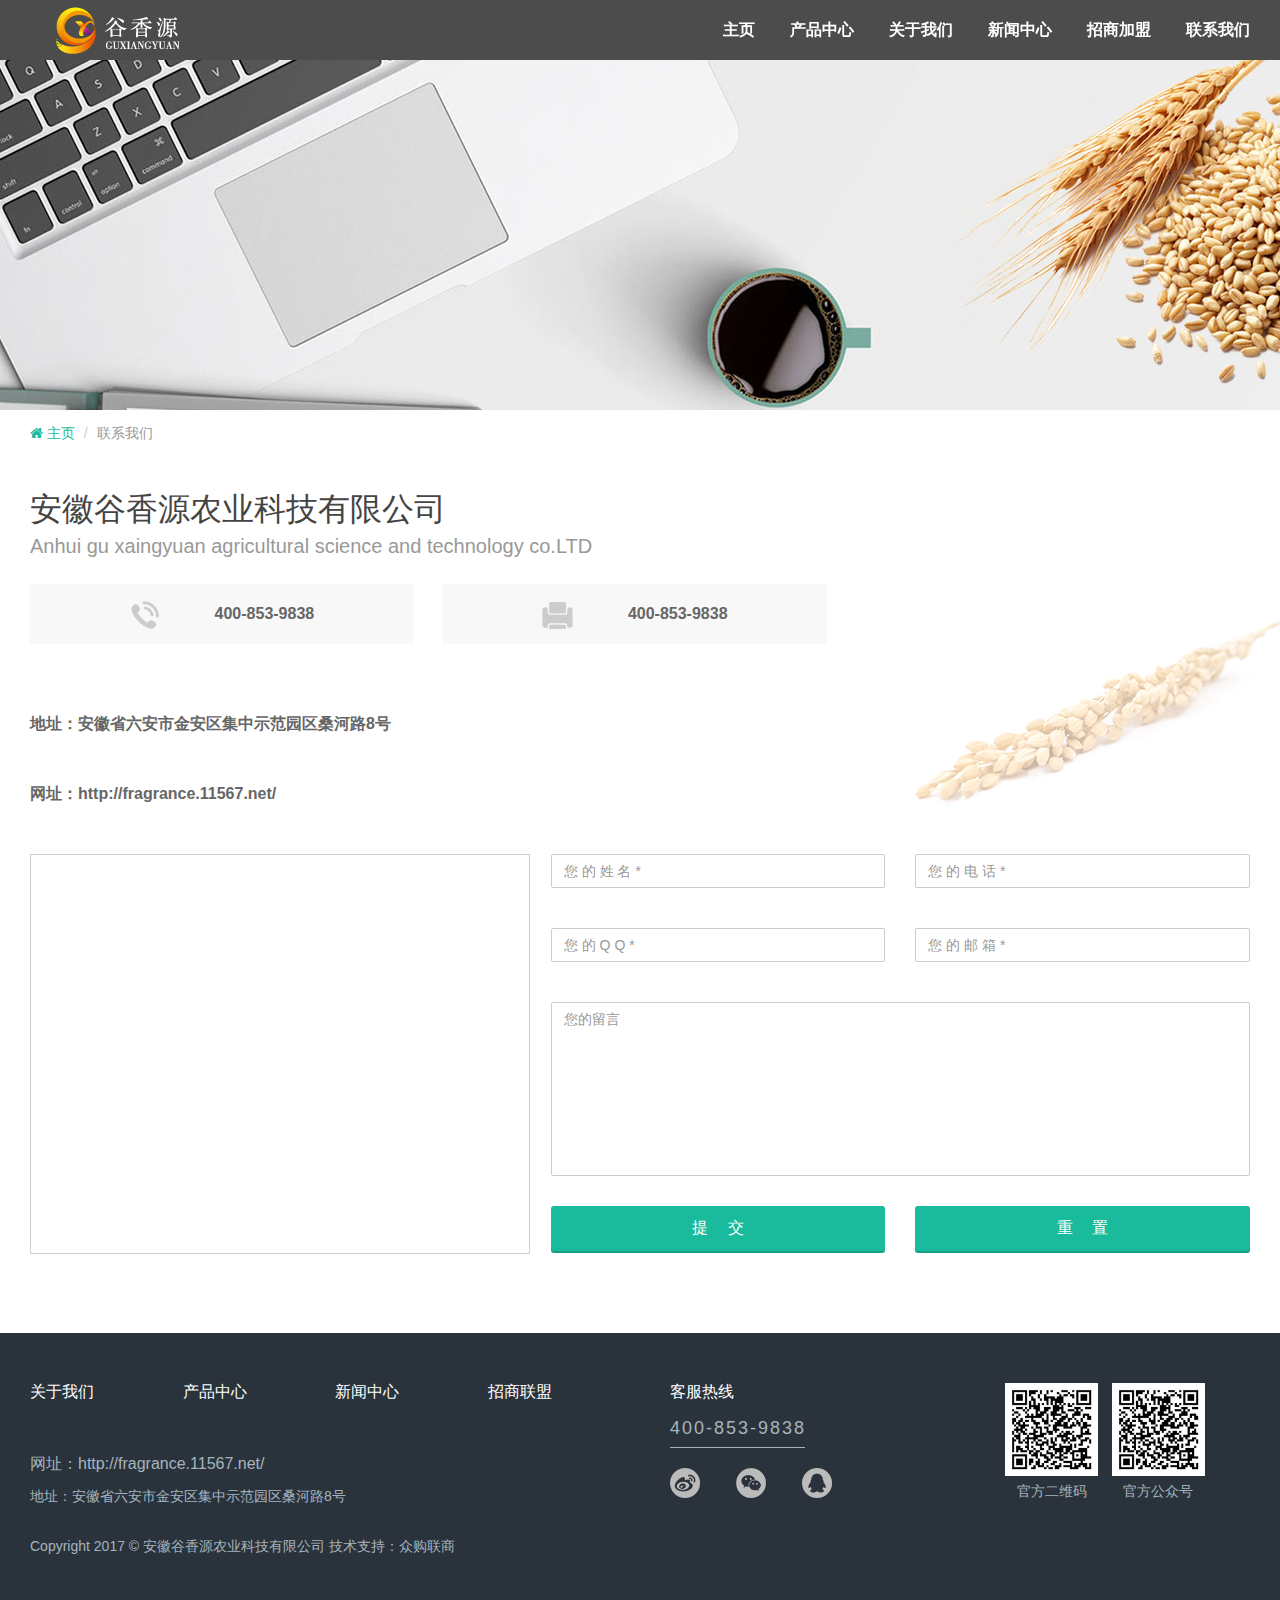
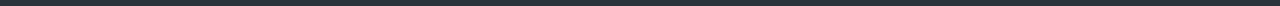
<file: contract_us.html>
﻿<!DOCTYPE html>
<html lang="en">
<head>
	<meta charset="utf-8">
	<meta http-equiv="Content-Type" content="text/html; charset=utf-8" />
	<meta name="viewport" content="width=device-width, initial-scale=1.0">
	<meta name="keywords" content="谷香源,健康养生,营养强化大米,绿色生态功能性大米,养生营养米,健康品质生活，" />
	<meta name="description" content="谷香源是众购联商旗下的高端农产品公司,公司是全球7家生产营养大米的公司之一，公司依托国内著名高校资源，同安徽工业大学、武汉工业大学、浙江大学等高校建立了校企合作关系，采用双螺杆挤压等全国先进的技术，制造了健康养生的营养强化大米。现在已拥有20几项国家专利和多项著名商标。公司以高精尖的科技，制造绿色营养的绿色生态功能性大米，为消费者提供养生美味的餐桌主食。公司以“人之上，客至尊，满足消费者的追求就像满足自己的渴望”为核心价值，一切以消费者为中心，在让消费者吃出健康的同时，给消费者带来更完美的消费体验是我们的追求。" />
	<title>安徽谷香源农业科技有限公司</title>
	<link rel="icon" href="img/logo.ico" type="img/x-ico" />
	<link type="text/css" href="css/bootstrap.css" rel="stylesheet">
	<!--   <link href='http://fonts.googleapis.com/css?family=Roboto:400,400italic,700,700italic,500italic,500,300italic,300'
    rel='stylesheet' type='text/css'> -->
	<link type="text/css" href="icons/font-awesome/css/font-awesome.css" rel="stylesheet">
	<link type="text/css" href="icons/rondo/style.css" rel="stylesheet">
	<link href="css/jquery.fancybox.css" rel="stylesheet" type="text/css" />
	<link type="text/css" href="css/owl.carousel.css" rel="stylesheet">
	<link type="text/css" href="css/owl.transitions.css" rel="stylesheet">
	<link type="text/css" href="css/style.css" rel="stylesheet">
	<!--引用百度地图API-->
	<style type="text/css">
	    html,body{margin:0;padding:0;}
	    .iw_poi_title {color:#CC5522;font-size:14px;font-weight:bold;overflow:hidden;padding-right:13px;white-space:nowrap}
	    .iw_poi_content {font:12px arial,sans-serif;overflow:visible;padding-top:4px;white-space:-moz-pre-wrap;word-wrap:break-word}
	</style>
	<script type="text/javascript" src="http://api.map.baidu.com/api?key=&v=1.1&services=true"></script>
</head>
<body>
	<!-- header start-->
	<header class="header" id="jump">
		<nav class="navbar navbar-default navbar-fixed-top header-height" role="navigation">
			<div class="container">
				<div class="navbar-header">
					<button type="button" class="navbar-toggle" data-toggle="collapse" data-target=".navbar-responsive-collapse">
                    <span class="sr-only">Toggle navigation</span> <span class="icon-bar"></span><span
                        class="icon-bar"></span><span class="icon-bar"></span>
                	</button>
                	<div class="logo-style">
						<img src="img/logo.png">
					</div>
				</div>
				<div class="collapse navbar-collapse hidden-xs">
					<ul class="nav navbar-nav navbar-right">
						<li>
							<a href="index.html">主页</a>
						</li>
						<li>
							<a href="product.html">产品中心</a>
						</li>
						<li>
							<a href="about_us.html">关于我们</a>
						</li>
						<li>
							<a href="news_index.html">新闻中心</a>
						</li>
						<!-- <li>
							<a href="#jump4">服务优势</a>
						</li> -->
						<li>
							<a href="join_us.html">招商加盟</a>
						</li>
						<li>
							<a href="contract_us.html">联系我们</a>
						</li>
					</ul>
				</div>
				<!-- 缩小框 -->
				<div class="collapse navbar-responsive-collapse">
					<ul class="nav navbar-nav" style="background-color: rgba(0,0,0,0.7)">
						<li>
							<a href="index.html" data-toggle="collapse" data-target=".navbar-responsive-collapse">主页</a>
						</li>
						<li>
							<a href="product.html" data-toggle="collapse" data-target=".navbar-responsive-collapse">产品中心</a>
						</li>
						<li>
							<a href="about_us.html" data-toggle="collapse" data-target=".navbar-responsive-collapse">关于我们</a>
						</li>
						<li>
							<a href="news_index.html" data-toggle="collapse" data-target=".navbar-responsive-collapse">新闻中心</a>
						</li>
						<!-- <li>
							<a href="#jump4" data-toggle="collapse" data-target=".navbar-responsive-collapse">服务优势</a>
						</li> -->
						<li>
							<a href="join_us.html" data-toggle="collapse" data-target=".navbar-responsive-collapse">招商加盟</a>
						</li>
						<li>
							<a href="contract_us.html" data-toggle="collapse" data-target=".navbar-responsive-collapse">联系我们</a>
						</li>
					</ul>
				</div>
				<!-- 缩小框结束开始 -->
			</div>
		</nav>
	</header>
	<!-- header end -->
	<div class="company-header2">
	</div>
	<div class="section type-2">
		<div class="container container1" style="padding-left: 30px;">
			<div>
				<ol class="breadcrumb ol-style">
					<li><a href="index.html"><i class="fa fa-home"></i> 主页</a></li>
					<li class="active">联系我们</li>
				</ol>
			</div>
			<div class="section-headlines company-style">
				<h2>安徽谷香源农业科技有限公司</h2>
				<div class="company-title">
					Anhui gu xaingyuan agricultural science and technology co.LTD
				</div>
			</div>
			<div class="row company-row">
				<div class="col-sm-4">
					<div class="phone-style phone-style1">
						<img src="img/contract_us/phone.png"> <span> 400-853-9838</span>
					</div>
					<div class="address-style">
						<p>地址：安徽省六安市金安区集中示范园区桑河路8号</p>
						<p><a href="http://fragrance.11567.net/">网址：http://fragrance.11567.net/</a></p>
					</div>
				</div>
				<div class="col-sm-4">
					<div class="phone-style phone-style2">
						<img src="img/contract_us/fax.png"> <span> 400-853-9838</span>
					</div>
				</div>
				<div class="company-footer2">
					<img src="img/about_us/about8.jpg">
				</div>	
			</div>
		</div>
	</div>
	<div class="section">
		<div class="container container2">
			<div class="section-headlines">
				<div class="col-lg-5">
					<!--百度地图容器-->
  					<div style="width:500px;height:400px;border:#ccc solid 1px;" id="dituContent"></div>
				</div>
				<div class="col-lg-7">
                    <form role="form" method="post" action="#" id="contactform">
                    <div class="form-group">
                        <div class="row">
                            <div class="col-lg-6">
                                <input type="text" class="form-control" id="name" name="name" placeholder="您 的 姓 名 *"><br
                                    class="gap-15" />
                            </div>
                            <div class="col-lg-6">
                                <input type="text" class="form-control" id="email" name="email" placeholder="您 的 电 话 *"></div>
                        </div>
                    </div>
                    <div class="form-group">
                        <div class="row">
                            <div class="col-lg-6">
                                <input type="text" class="form-control" id="name" name="name" placeholder="您 的 Q Q *"><br
                                    class="gap-15" />
                            </div>
                            <div class="col-lg-6">
                                <input type="text" class="form-control" id="email" name="email" placeholder="您 的 邮 箱 *"></div>
                        </div>
                    </div>
                    <div class="form-group">
                        <textarea class="form-control" id="message" name="message" rows="8" placeholder="您的留言" style="resize:none;"></textarea>
                    </div>
                    <div class="form-group">
                    	<div class="row">
                            <div class="col-lg-6">
                                <button id="button-send" class="btn btn-block btn-success" >
                        		提&nbsp;&nbsp;&nbsp;&nbsp;交
                        		</button>
                            </div>
                            <div class="col-lg-6">
								<button id="button-send" class="btn btn-block btn-success">
                        		重&nbsp;&nbsp;&nbsp;&nbsp;置
                        		</button>
                        	</div>
                    	</div>
                    </div>
                    
                    <div id="success">
                        Your message has been successfully!</div>
                    <div id="error">
                        Unable to send your message, please try later.</div>
                    </form>
                </div>
			</div>
		</div>
	</div>
	<!-- footer start --> 
	<div class="section section-half type-1 above-footer">
	    <div class="container" >
			<div class="row footer-info">
				<div class="col-lg-6">
					<div>
						<div class="col-lg-3 footer-content">
							<h4>关于我们</h4>
						</div>
						<div class="col-lg-3 footer-content">
							<h4>产品中心</h4>
						</div>
						<div class="col-lg-3 footer-content">
							<h4>新闻中心</h4>
						</div>
						<div class="col-lg-3 footer-content">
							<h4>招商联盟</h4>
						</div>
					</div>
					<div class="footer-content2">
						<div>
							<a href="http://fragrance.11567.net/">网址：http://fragrance.11567.net/</a>
						</div>
						<div class="content2-address">
							地址：安徽省六安市金安区集中示范园区桑河路8号
						</div>
						<div class="content2-copy">
							Copyright 2017 © 安徽谷香源农业科技有限公司  技术支持：众购联商 
						</div>
					</div>
				</div>
				<div class="col-md-3 footer-content3">
					<h4>客服热线</h4>
					<p>
					400-853-9838
					</p>
					<hr>
					<div class="col-lg-2 content3-img1">
						<a href="https://weibo.com/"><img src="img/news/icon3.png" alt="微博"></a>
					</div>
					<div class="col-lg-2 content3-img2">
						<a href="https://mp.weixin.qq.com/cgi-bin/loginpage?t=wxm2-login&lang=zh_CN"><img src="img/news/icon1.png" alt="微信"></a>
					</div>
					<div class="col-lg-2 content3-img3">
						<a href="http://w.qq.com/"><img src="img/news/icon2.png" alt="QQ"></a>
					</div>
				</div>
				<div class="col-md-1 footer-content" style="margin-left: 30px;">
					<img src="img/index/sao.jpg">
					<p class="erweima">官方二维码</p>
				</div>
				<div class="col-md-1 footer-content">
					<img src="img/index/sao.jpg">
					<p class="erweima">官方公众号</p>
				</div>
			</div>
		</div>
	</div>

	<!-- footer end -->
	<!--Scripts-->
	<script type="text/javascript" src="js/jquery-1.10.2.min.js"></script>
	<script type="text/javascript" src="js/bootstrap.min.js"></script>
	<script type="text/javascript" src="js/owl.carousel.min.js"></script>
	<script type="text/javascript" src="js/jquery.smooth-scroll.min.js"></script>
	<script type="text/javascript" src="js/jquery.mixitup.min.js"></script>
	<script src="js/jquery.easing.1.3.js" type="text/javascript"></script>
	<script src="js/jquery.fancybox.pack.js" type="text/javascript"></script>
	<script type="text/javascript" src="js/custom.js"></script>
	<script type="text/javascript">
    //创建和初始化地图函数：
    function initMap(){
        createMap();//创建地图
        setMapEvent();//设置地图事件
        addMapControl();//向地图添加控件
    }
    
    //创建地图函数：
    function createMap(){
        var map = new BMap.Map("dituContent");//在百度地图容器中创建一个地图
        var point = new BMap.Point(116.61576,31.760303);//定义一个中心点坐标
        map.centerAndZoom(point,17);//设定地图的中心点和坐标并将地图显示在地图容器中
        window.map = map;//将map变量存储在全局
    }
    
    //地图事件设置函数：
    function setMapEvent(){
        map.enableDragging();//启用地图拖拽事件，默认启用(可不写)
        map.enableScrollWheelZoom();//启用地图滚轮放大缩小
        map.enableDoubleClickZoom();//启用鼠标双击放大，默认启用(可不写)
        map.enableKeyboard();//启用键盘上下左右键移动地图
    }
    
    //地图控件添加函数：
    function addMapControl(){
        //向地图中添加缩放控件
	var ctrl_nav = new BMap.NavigationControl({anchor:BMAP_ANCHOR_TOP_LEFT,type:BMAP_NAVIGATION_CONTROL_LARGE});
	map.addControl(ctrl_nav);
        //向地图中添加缩略图控件
	var ctrl_ove = new BMap.OverviewMapControl({anchor:BMAP_ANCHOR_BOTTOM_RIGHT,isOpen:1});
	map.addControl(ctrl_ove);
        //向地图中添加比例尺控件
	var ctrl_sca = new BMap.ScaleControl({anchor:BMAP_ANCHOR_BOTTOM_LEFT});
	map.addControl(ctrl_sca);
    }
    
    
    initMap();//创建和初始化地图
</script>
</body>

</html>
</file>
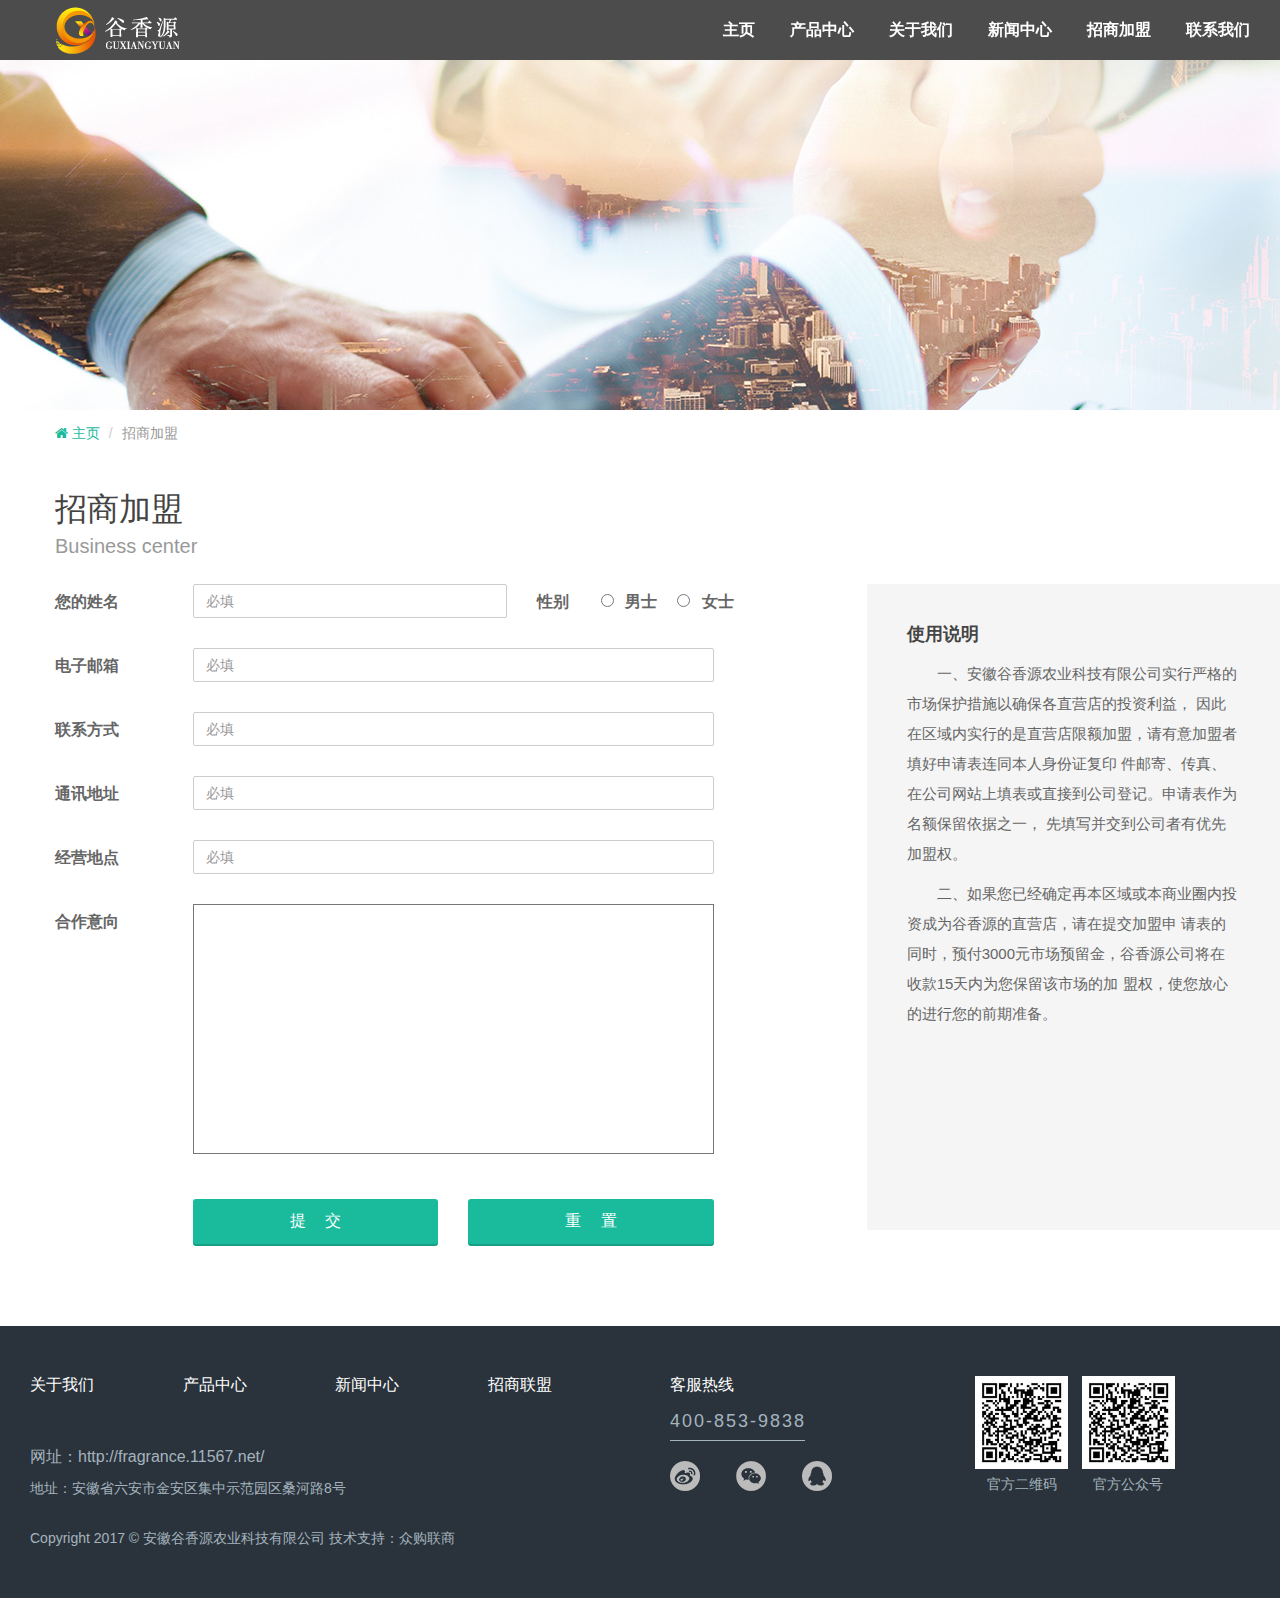
<file: join_us.html>
﻿<!DOCTYPE html>
<html lang="en">
<head>
	<meta charset="utf-8">
	<meta http-equiv="Content-Type" content="text/html; charset=utf-8" />
	<meta name="viewport" content="width=device-width, initial-scale=1.0">
	<meta name="keywords" content="谷香源,健康养生,营养强化大米,绿色生态功能性大米,养生营养米,健康品质生活，" />
	<meta name="description" content="谷香源是众购联商旗下的高端农产品公司,公司是全球7家生产营养大米的公司之一，公司依托国内著名高校资源，同安徽工业大学、武汉工业大学、浙江大学等高校建立了校企合作关系，采用双螺杆挤压等全国先进的技术，制造了健康养生的营养强化大米。现在已拥有20几项国家专利和多项著名商标。公司以高精尖的科技，制造绿色营养的绿色生态功能性大米，为消费者提供养生美味的餐桌主食。公司以“人之上，客至尊，满足消费者的追求就像满足自己的渴望”为核心价值，一切以消费者为中心，在让消费者吃出健康的同时，给消费者带来更完美的消费体验是我们的追求。" />
	<title>安徽谷香源农业科技有限公司</title>
	<link rel="icon" href="img/logo.ico" type="img/x-ico" />
	<link type="text/css" href="css/bootstrap.css" rel="stylesheet">
	<!--   <link href='http://fonts.googleapis.com/css?family=Roboto:400,400italic,700,700italic,500italic,500,300italic,300'
    rel='stylesheet' type='text/css'> -->
	<link type="text/css" href="icons/font-awesome/css/font-awesome.css" rel="stylesheet">
	<link type="text/css" href="icons/rondo/style.css" rel="stylesheet">
	<link href="css/jquery.fancybox.css" rel="stylesheet" type="text/css" />
	<link type="text/css" href="css/owl.carousel.css" rel="stylesheet">
	<link type="text/css" href="css/owl.transitions.css" rel="stylesheet">
	<link type="text/css" href="css/style.css" rel="stylesheet">
</head>
<body>
	<!-- header start-->
	<header class="header" id="jump">
		<nav class="navbar navbar-default navbar-fixed-top header-height" role="navigation">
			<div class="container">
				<div class="navbar-header">
					<button type="button" class="navbar-toggle" data-toggle="collapse" data-target=".navbar-responsive-collapse">
                    <span class="sr-only">Toggle navigation</span> <span class="icon-bar"></span><span
                        class="icon-bar"></span><span class="icon-bar"></span>
                	</button>
                	<div class="logo-style">
						<img src="img/logo.png">
					</div>
				</div>
				<div class="collapse navbar-collapse hidden-xs">
					<ul class="nav navbar-nav navbar-right">
						<li>
							<a href="index.html">主页</a>
						</li>
						<li>
							<a href="product.html">产品中心</a>
						</li>
						<li>
							<a href="about_us.html">关于我们</a>
						</li>
						<li>
							<a href="news_index.html">新闻中心</a>
						</li>
						<!-- <li>
							<a href="#jump4">服务优势</a>
						</li> -->
						<li>
							<a href="join_us.html">招商加盟</a>
						</li>
						<li>
							<a href="contract_us.html">联系我们</a>
						</li>
					</ul>
				</div>
				<!-- 缩小框 -->
				<div class="collapse navbar-responsive-collapse">
					<ul class="nav navbar-nav" style="background-color: rgba(0,0,0,0.7)">
						<li>
							<a href="index.html" data-toggle="collapse" data-target=".navbar-responsive-collapse">主页</a>
						</li>
						<li>
							<a href="product.html" data-toggle="collapse" data-target=".navbar-responsive-collapse">产品中心</a>
						</li>
						<li>
							<a href="about_us.html" data-toggle="collapse" data-target=".navbar-responsive-collapse">关于我们</a>
						</li>
						<li>
							<a href="news_index.html" data-toggle="collapse" data-target=".navbar-responsive-collapse">新闻中心</a>
						</li>
						<!-- <li>
							<a href="#jump4" data-toggle="collapse" data-target=".navbar-responsive-collapse">服务优势</a>
						</li> -->
						<li>
							<a href="join_us.html" data-toggle="collapse" data-target=".navbar-responsive-collapse">招商加盟</a>
						</li>
						<li>
							<a href="contract_us.html" data-toggle="collapse" data-target=".navbar-responsive-collapse">联系我们</a>
						</li>
					</ul>
				</div>
				<!-- 缩小框结束开始 -->
			</div>
		</nav>
	</header>
	<!-- header end -->
	<div class="company-header4">
	</div>
	<div class="section type-2">
		<div class="container container1">
			<div>
				<ol class="breadcrumb ol-style">
					<li><a href="index.html"><i class="fa fa-home"></i> 主页</a></li>
					<li class="active">招商加盟</li>
				</ol>
			</div>
			<div class="section-headlines company-style">
				<h2>招商加盟</h2>
				<div class="company-title">
					Business center
				</div>
			</div>
			<div class="row">
				<div class="col-xs-8 col-sm-8 col-md-8 col-lg-8">
					<form class="form-horizontal" role="form">
					  <div class="form-group">
					    <label class="col-xs-2 col-sm-2 col-md-2 col-lg-2 control-label">您的姓名</label>
					    <div class="col-xs-5 col-sm-5 col-md-5 col-lg-5">
					      	<input type="text" class="form-control" id="name" placeholder="必填">
					    </div>
					    <div class="col-xs-5 col-sm-5 col-md-5 col-lg-5 sex-style">
					    	<label class="col-xs-3 col-sm-3 col-md-3 col-lg-3 control-label">性别</label>
					    	<input type="radio" name="sex" value="male" class="sex-male" />&nbsp;&nbsp;
					    	<span>男士</span>&nbsp;&nbsp;&nbsp;&nbsp;
  							<input type="radio" name="sex" value="female" />&nbsp;&nbsp;
  							<span>女士</span>
					    </div>
					  </div>
					  <div class="form-group">
					    <label class="col-xs-2 col-sm-2 col-md-2 col-lg-2 control-label">电子邮箱</label>
					    <div class="col-xs-8 col-sm-8 col-md-8 col-lg-8">
					       	<input type="text" class="form-control" id="name" placeholder="必填">
					    </div>
					  </div>
					  <div class="form-group">
					    <label class="col-xs-2 col-sm-2 col-md-2 col-lg-2 control-label">联系方式</label>
					    <div class="col-xs-8 col-sm-8 col-md-8 col-lg-8">
					       	<input type="text" class="form-control" id="name" placeholder="必填">
					    </div>
					  </div>
					  <div class="form-group">
					    <label class="col-xs-2 col-sm-2 col-md-2 col-lg-2 control-label">通讯地址</label>
					    <div class="col-xs-8 col-sm-8 col-md-8 col-lg-8">
					       	<input type="text" class="form-control" id="name" placeholder="必填">
					    </div>
					  </div>
					  <div class="form-group">
					    <label class="col-xs-2 col-sm-2 col-md-2 col-lg-2 control-label">经营地点</label>
					    <div class="col-xs-8 col-sm-8 col-md-8 col-lg-8">
					       	<input type="text" class="form-control" id="name" placeholder="必填">
					    </div>
					  </div>
					  <div class="form-group">
					    <label class="col-xs-2 col-sm-2 col-md-2 col-lg-2 control-label">合作意向</label>
					    <div class="col-xs-8 col-sm-8 col-md-8 col-lg-8">
					       	<textarea class="col-xs-12 col-sm-12 col-md-12 col-lg-12"></textarea>
					    </div>
					  </div>
					  <div class="form-group">
					    <label for="lastname" class="col-xs-2 col-sm-2 col-md-2 col-lg-2 control-label"></label>
					    <div class="col-xs-8 col-sm-8 col-md-8 col-lg-8">
					    	<div class="col-xs-6 col-sm-6 col-md-6 col-lg-6" style="padding-left: 0px">
                                <button id="button-send" class="btn btn-block btn-success">
                        		提&nbsp;&nbsp;&nbsp;&nbsp;交
                        		</button>
                            </div>
                            <div class="col-xs-6 col-sm-6 col-md-6 col-lg-6" style="padding-right: 0px">
								<button id="button-send" class="btn btn-block btn-success">
                        		重&nbsp;&nbsp;&nbsp;&nbsp;置
                        		</button>
                        	</div>
					    </div>
					  </div>
					</form>
				</div>
				<div class="col-xs-4 col-sm-4 col-md-4 col-lg-4 use-direction">
					<h3 style="font-weight: bold;">使用说明</h3>
					<p>
						一、安徽谷香源农业科技有限公司实行严格的市场保护措施以确保各直营店的投资利益，
						因此在区域内实行的是直营店限额加盟，请有意加盟者填好申请表连同本人身份证复印
						件邮寄、传真、在公司网站上填表或直接到公司登记。申请表作为名额保留依据之一，
						先填写并交到公司者有优先加盟权。
					</p>
					<p>
						二、如果您已经确定再本区域或本商业圈内投资成为谷香源的直营店，请在提交加盟申
						请表的同时，预付3000元市场预留金，谷香源公司将在收款15天内为您保留该市场的加
						盟权，使您放心的进行您的前期准备。
					</p>
				</div>
			</div>
		</div>
	</div>
	
	<!-- footer start --> 
	<div class="section section-half type-1 above-footer">
	    <div class="container">
			<div class="row footer-info">
				<div class="col-xs-6 col-sm-6 col-md-6 col-lg-6">
					<div>
						<div class="col-xs-3 col-sm-3 col-md-3 col-lg-3 footer-content">
							<h4>关于我们</h4>
						</div>
						<div class="col-xs-3 col-sm-3 col-md-3 col-lg-3 footer-content">
							<h4>产品中心</h4>
						</div>
						<div class="col-xs-3 col-sm-3 col-md-3 col-lg-3 footer-content">
							<h4>新闻中心</h4>
						</div>
						<div class="col-xs-3 col-sm-3 col-md-3 col-lg-3 footer-content">
							<h4>招商联盟</h4>
						</div>
					</div>
					<div class="footer-content2">
						<div>
							<a href="http://fragrance.11567.net/">网址：http://fragrance.11567.net/</a>
						</div>
						<div class="content2-address">
							地址：安徽省六安市金安区集中示范园区桑河路8号
						</div>
						<div class="content2-copy">
							Copyright 2017 © 安徽谷香源农业科技有限公司  技术支持：众购联商 
						</div>
					</div>
				</div>
				<div class="col-xs-3 col-sm-3 col-md-3 col-lg-3 footer-content3">
					<h4>客服热线</h4>
					<p>
					400-853-9838
					</p>
					<hr>
					<div class="col-xs-2 col-sm-2 col-md-2 col-lg-2 content3-img1">
						<a href="https://weibo.com/" target="_Blank"><img src="img/news/icon3.png" alt="微博"></a>
					</div>
					<div class="col-xs-2 col-sm-2 col-md-2 col-lg-2 content3-img2">
						<a href="https://mp.weixin.qq.com/cgi-bin/loginpage?t=wxm2-login&lang=zh_CN" target="_Blank"><img src="img/news/icon1.png" alt="微信"></a>
					</div>
					<div class="col-xs-2 col-sm-2 col-md-2 col-lg-2 content3-img3">
						<a href="http://w.qq.com/" target="_Blank"><img src="img/news/icon2.png" alt="QQ"></a>
					</div>
				</div>
				<div class="col-xs-1 col-sm-1 col-md-1 col-lg-1 footer-content">
					<img src="img/index/sao.jpg">
					<p class="erweima">官方二维码</p>
				</div>
				<div class="col-xs-2 col-sm-2 col-md-2 col-lg-2 footer-content erweima-padding">
					<img src="img/index/sao.jpg">
					<p class="erweima">官方公众号</p>
				</div>
			</div>
		</div>
	</div>


	<!-- footer end -->
	<!--Scripts-->
	<script type="text/javascript" src="js/jquery-1.10.2.min.js"></script>
	<script type="text/javascript" src="js/bootstrap.min.js"></script>
	<script type="text/javascript" src="js/owl.carousel.min.js"></script>
	<script type="text/javascript" src="js/jquery.smooth-scroll.min.js"></script>
	<script type="text/javascript" src="js/jquery.mixitup.min.js"></script>
	<script src="js/jquery.easing.1.3.js" type="text/javascript"></script>
	<script src="js/jquery.fancybox.pack.js" type="text/javascript"></script>
	<script type="text/javascript" src="js/custom.js"></script>
</body>

</html>
</file>
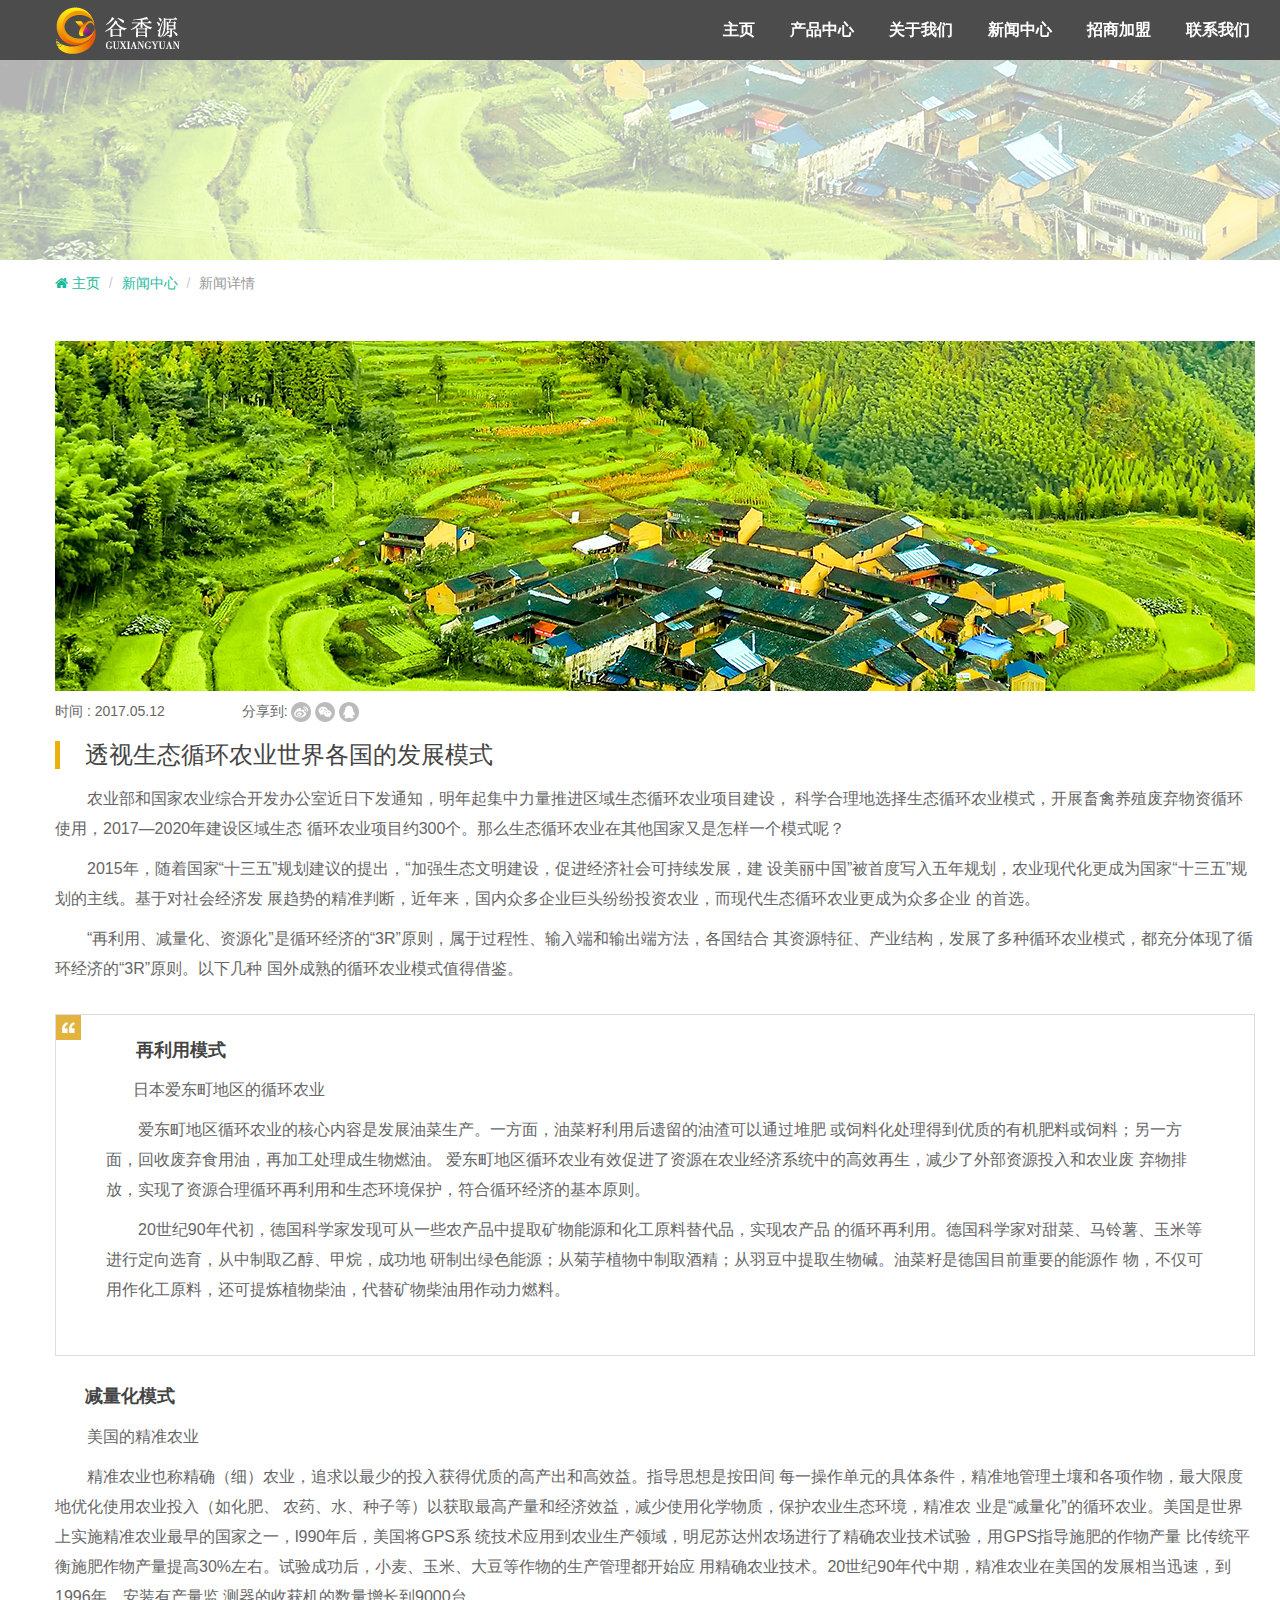
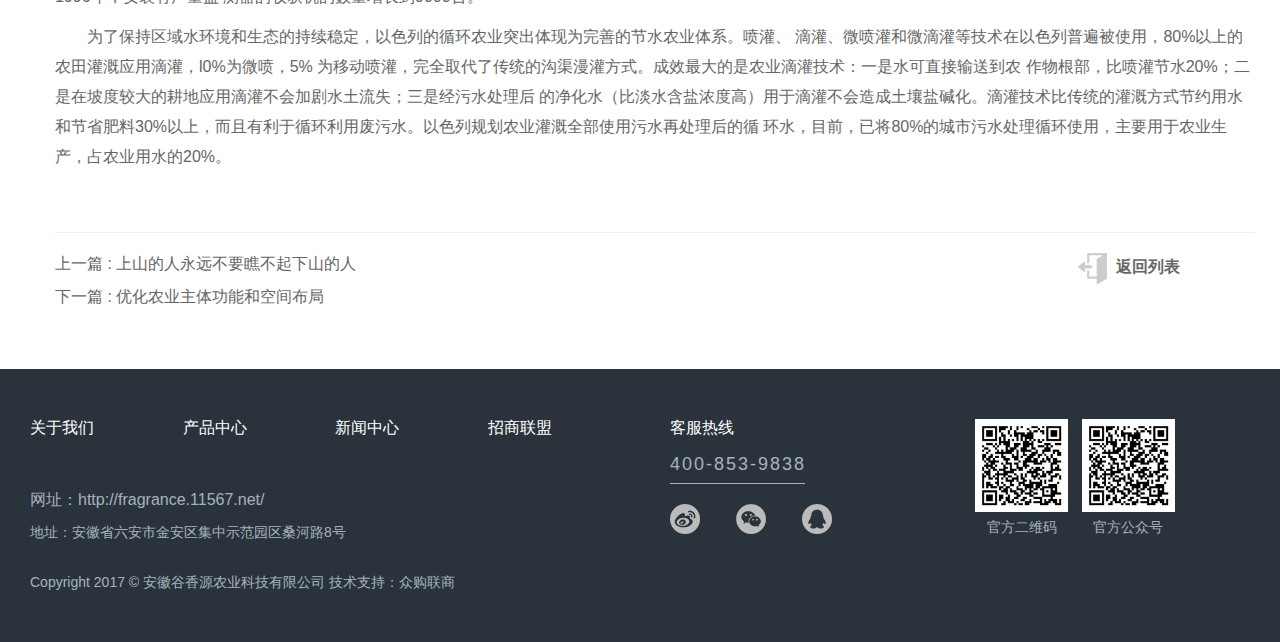
<file: news_detail.html>
﻿<!DOCTYPE html>
<html lang="en">
<head>
	<meta charset="utf-8">
	<meta http-equiv="Content-Type" content="text/html; charset=utf-8" />
	<meta name="viewport" content="width=device-width, initial-scale=1.0">
	<meta name="keywords" content="谷香源,健康养生,营养强化大米,绿色生态功能性大米,养生营养米,健康品质生活，" />
	<meta name="description" content="谷香源是众购联商旗下的高端农产品公司,公司是全球7家生产营养大米的公司之一，公司依托国内著名高校资源，同安徽工业大学、武汉工业大学、浙江大学等高校建立了校企合作关系，采用双螺杆挤压等全国先进的技术，制造了健康养生的营养强化大米。现在已拥有20几项国家专利和多项著名商标。公司以高精尖的科技，制造绿色营养的绿色生态功能性大米，为消费者提供养生美味的餐桌主食。公司以“人之上，客至尊，满足消费者的追求就像满足自己的渴望”为核心价值，一切以消费者为中心，在让消费者吃出健康的同时，给消费者带来更完美的消费体验是我们的追求。" />
	<title>安徽谷香源农业科技有限公司</title>
	<link rel="icon" href="img/logo.ico" type="img/x-ico" />
	<link type="text/css" href="css/bootstrap.css" rel="stylesheet">
	<!--   <link href='http://fonts.googleapis.com/css?family=Roboto:400,400italic,700,700italic,500italic,500,300italic,300'
    rel='stylesheet' type='text/css'> -->
	<link type="text/css" href="icons/font-awesome/css/font-awesome.css" rel="stylesheet">
	<link type="text/css" href="icons/rondo/style.css" rel="stylesheet">
	<link href="css/jquery.fancybox.css" rel="stylesheet" type="text/css" />
	<link type="text/css" href="css/owl.carousel.css" rel="stylesheet">
	<link type="text/css" href="css/owl.transitions.css" rel="stylesheet">
	<link type="text/css" href="css/style.css" rel="stylesheet">
</head>
<body>
	<!-- header start-->
	<header class="header" id="jump">
		<nav class="navbar navbar-default navbar-fixed-top header-height" role="navigation">
			<div class="container">
				<div class="navbar-header">
					<button type="button" class="navbar-toggle" data-toggle="collapse" data-target=".navbar-responsive-collapse">
                    <span class="sr-only">Toggle navigation</span> <span class="icon-bar"></span><span
                        class="icon-bar"></span><span class="icon-bar"></span>
                	</button>
                	<div class="logo-style">
						<img src="img/logo.png">
					</div>
				</div>
				<div class="collapse navbar-collapse hidden-xs">
					<ul class="nav navbar-nav navbar-right">
						<li>
							<a href="index.html">主页</a>
						</li>
						<li>
							<a href="product.html">产品中心</a>
						</li>
						<li>
							<a href="about_us.html">关于我们</a>
						</li>
						<li>
							<a href="news_index.html">新闻中心</a>
						</li>
						<!-- <li>
							<a href="#jump4">服务优势</a>
						</li> -->
						<li>
							<a href="join_us.html">招商加盟</a>
						</li>
						<li>
							<a href="contract_us.html">联系我们</a>
						</li>
					</ul>
				</div>
				<!-- 缩小框 -->
				<div class="collapse navbar-responsive-collapse">
					<ul class="nav navbar-nav" style="background-color: rgba(0,0,0,0.7)">
						<li>
							<a href="index.html" data-toggle="collapse" data-target=".navbar-responsive-collapse">主页</a>
						</li>
						<li>
							<a href="product.html" data-toggle="collapse" data-target=".navbar-responsive-collapse">产品中心</a>
						</li>
						<li>
							<a href="about_us.html" data-toggle="collapse" data-target=".navbar-responsive-collapse">关于我们</a>
						</li>
						<li>
							<a href="news_index.html" data-toggle="collapse" data-target=".navbar-responsive-collapse">新闻中心</a>
						</li>
						<!-- <li>
							<a href="#jump4" data-toggle="collapse" data-target=".navbar-responsive-collapse">服务优势</a>
						</li> -->
						<li>
							<a href="join_us.html" data-toggle="collapse" data-target=".navbar-responsive-collapse">招商加盟</a>
						</li>
						<li>
							<a href="contract_us.html" data-toggle="collapse" data-target=".navbar-responsive-collapse">联系我们</a>
						</li>
					</ul>
				</div>
				<!-- 缩小框结束开始 -->
			</div>
		</nav>
	</header>
	<!-- header end -->
	<div class="company-header5">
	</div>
	<div class="section type-2">
		<div class="container container1">
			<div>
				<ol class="breadcrumb ol-style">
					<li><a href="index.html"><i class="fa fa-home"></i> 主页</a></li>
					<li><a href="news_index.html">新闻中心</a></li>
					<li class="active">新闻详情</li>
				</ol>
			</div>
			<div class="row news-detail">
				<div class="col-xs-12 col-sm-12 col-md-12 col-lg-12">
					<img src="img/news/news_detail2.jpg">
				</div>
				<div class="col-xs-2 col-sm-2 col-md-2 col-lg-2 news-time">
					<span>时间&nbsp;:&nbsp;2017.05.12</span>
				</div>
				<div class="col-xs-2 col-sm-2 col-md-2 col-lg-2 news-img">
					<span>分享到:</span>
					<span class="img1"><a href="https://weibo.com/"><img src="img/news/icon3.png" alt="微博"></a></span>
					<span class="img2"><a href="https://mp.weixin.qq.com/cgi-bin/loginpage?t=wxm2-login&lang=zh_CN"><img src="img/news/icon1.png" alt="微信"></a></span>
					<span class="img3"><a href="http://w.qq.com/"><img src="img/news/icon2.png" alt="QQ"></a></span>
				</div>

				<div class="col-xs-12 col-sm-12 col-md-12 col-lg-12 news-content1" style="margin-top: 50px;">
					<h2>透视生态循环农业世界各国的发展模式</h2>
					<p>
						农业部和国家农业综合开发办公室近日下发通知，明年起集中力量推进区域生态循环农业项目建设，
						科学合理地选择生态循环农业模式，开展畜禽养殖废弃物资循环使用，2017—2020年建设区域生态
						循环农业项目约300个。那么生态循环农业在其他国家又是怎样一个模式呢？
					</p>
					<p>
						2015年，随着国家“十三五”规划建议的提出，“加强生态文明建设，促进经济社会可持续发展，建
						设美丽中国”被首度写入五年规划，农业现代化更成为国家“十三五”规划的主线。基于对社会经济发
						展趋势的精准判断，近年来，国内众多企业巨头纷纷投资农业，而现代生态循环农业更成为众多企业
						的首选。
					</p>
					<p>
						“再利用、减量化、资源化”是循环经济的“3R”原则，属于过程性、输入端和输出端方法，各国结合
						其资源特征、产业结构，发展了多种循环农业模式，都充分体现了循环经济的“3R”原则。以下几种
						国外成熟的循环农业模式值得借鉴。
					</p>
				</div>
				<div class="col-xs-12 col-sm-12 col-md-12 col-lg-12 news-content2">
					<img src="img/news/icon4.png">
					<h3>再利用模式</h3>
					<p>
						日本爱东町地区的循环农业
					</p>
					<p>
						爱东町地区循环农业的核心内容是发展油菜生产。一方面，油菜籽利用后遗留的油渣可以通过堆肥
						或饲料化处理得到优质的有机肥料或饲料；另一方面，回收废弃食用油，再加工处理成生物燃油。
						爱东町地区循环农业有效促进了资源在农业经济系统中的高效再生，减少了外部资源投入和农业废
						弃物排放，实现了资源合理循环再利用和生态环境保护，符合循环经济的基本原则。
					</p>
					<p>
						20世纪90年代初，德国科学家发现可从一些农产品中提取矿物能源和化工原料替代品，实现农产品
						的循环再利用。德国科学家对甜菜、马铃薯、玉米等进行定向选育，从中制取乙醇、甲烷，成功地
						研制出绿色能源；从菊芋植物中制取酒精；从羽豆中提取生物碱。油菜籽是德国目前重要的能源作
						物，不仅可用作化工原料，还可提炼植物柴油，代替矿物柴油用作动力燃料。
					</p>
				</div>
				<div class="col-xs-12 col-sm-12 col-md-12 col-lg-12 news-content3">
					<h3>减量化模式 </h3>
					<p>
						美国的精准农业 
					</p>
					<p>
						精准农业也称精确（细）农业，追求以最少的投入获得优质的高产出和高效益。指导思想是按田间
						每一操作单元的具体条件，精准地管理土壤和各项作物，最大限度地优化使用农业投入（如化肥、
						农药、水、种子等）以获取最高产量和经济效益，减少使用化学物质，保护农业生态环境，精准农
						业是“减量化”的循环农业。美国是世界上实施精准农业最早的国家之一，l990年后，美国将GPS系
						统技术应用到农业生产领域，明尼苏达州农场进行了精确农业技术试验，用GPS指导施肥的作物产量
						比传统平衡施肥作物产量提高30%左右。试验成功后，小麦、玉米、大豆等作物的生产管理都开始应
						用精确农业技术。20世纪90年代中期，精准农业在美国的发展相当迅速，到1996年，安装有产量监
						测器的收获机的数量增长到9000台。
					</p>
					<p>
						为了保持区域水环境和生态的持续稳定，以色列的循环农业突出体现为完善的节水农业体系。喷灌、
						滴灌、微喷灌和微滴灌等技术在以色列普遍被使用，80%以上的农田灌溉应用滴灌，l0%为微喷，5%
						为移动喷灌，完全取代了传统的沟渠漫灌方式。成效最大的是农业滴灌技术：一是水可直接输送到农
						作物根部，比喷灌节水20%；二是在坡度较大的耕地应用滴灌不会加剧水土流失；三是经污水处理后
						的净化水（比淡水含盐浓度高）用于滴灌不会造成土壤盐碱化。滴灌技术比传统的灌溉方式节约用水
						和节省肥料30%以上，而且有利于循环利用废污水。以色列规划农业灌溉全部使用污水再处理后的循
						环水，目前，已将80%的城市污水处理循环使用，主要用于农业生产，占农业用水的20%。
					</p>
				</div>
				<div class="col-xs-12 col-sm-12 col-md-12 col-lg-12 news-content4">
					<hr>
				</div>
				<div class="col-xs-12 col-sm-12 col-md-12 col-lg-12" >
					<div class="col-xs-10 col-sm-10 col-md-10 col-lg-10 news-content5">
						<p>
							<a href="#">上一篇&nbsp;:&nbsp;上山的人永远不要瞧不起下山的人</a>
						</p>
						<p>
							<a href="#">下一篇&nbsp;:&nbsp;优化农业主体功能和空间布局</a> 
						</p>
					</div>
					<div class="col-xs-2 col-sm-2 col-md-2 col-lg-2 news-content6">
						<a href="news_index.html"><img src="img/news/icon5.png">&nbsp;&nbsp;<span>返回列表</span></a>
					</div>
				</div>

			</div>
		</div>
	</div>
	
	<!-- footer start --> 
	<div class="section section-half type-1 above-footer">
	    <div class="container">
			<div class="row footer-info">
				<div class="col-xs-6 col-sm-6 col-md-6 col-lg-6">
					<div>
						<div class="col-xs-3 col-sm-3 col-md-3 col-lg-3 footer-content">
							<h4>关于我们</h4>
						</div>
						<div class="col-xs-3 col-sm-3 col-md-3 col-lg-3 footer-content">
							<h4>产品中心</h4>
						</div>
						<div class="col-xs-3 col-sm-3 col-md-3 col-lg-3 footer-content">
							<h4>新闻中心</h4>
						</div>
						<div class="col-xs-3 col-sm-3 col-md-3 col-lg-3 footer-content">
							<h4>招商联盟</h4>
						</div>
					</div>
					<div class="footer-content2">
						<div>
							<a href="http://fragrance.11567.net/">网址：http://fragrance.11567.net/</a>
						</div>
						<div class="content2-address">
							地址：安徽省六安市金安区集中示范园区桑河路8号
						</div>
						<div class="content2-copy">
							Copyright 2017 © 安徽谷香源农业科技有限公司  技术支持：众购联商 
						</div>
					</div>
				</div>
				<div class="col-xs-3 col-sm-3 col-md-3 col-lg-3 footer-content3">
					<h4>客服热线</h4>
					<p>
					400-853-9838
					</p>
					<hr>
					<div class="col-xs-2 col-sm-2 col-md-2 col-lg-2 content3-img1">
						<a href="https://weibo.com/"><img src="img/news/icon3.png" alt="微博"></a>
					</div>
					<div class="col-xs-2 col-sm-2 col-md-2 col-lg-2 content3-img2">
						<a href="https://mp.weixin.qq.com/cgi-bin/loginpage?t=wxm2-login&lang=zh_CN"><img src="img/news/icon1.png" alt="微信"></a>
					</div>
					<div class="col-xs-2 col-sm-2 col-md-2 col-lg-2 content3-img3">
						<a href="http://w.qq.com/"><img src="img/news/icon2.png" alt="QQ"></a>
					</div>
				</div>
				<div class="col-xs-1 col-sm-1 col-md-1 col-lg-1 footer-content">
					<img src="img/index/sao.jpg">
					<p class="erweima">官方二维码</p>
				</div>
				<div class="col-xs-2 col-sm-2 col-md-2 col-lg-2 footer-content erweima-padding">
					<img src="img/index/sao.jpg">
					<p class="erweima">官方公众号</p>
				</div>
			</div>
		</div>
	</div>

	<!-- footer end -->
	<!--Scripts-->
	<script type="text/javascript" src="js/jquery-1.10.2.min.js"></script>
	<script type="text/javascript" src="js/bootstrap.min.js"></script>
	<script type="text/javascript" src="js/owl.carousel.min.js"></script>
	<script type="text/javascript" src="js/jquery.smooth-scroll.min.js"></script>
	<script type="text/javascript" src="js/jquery.mixitup.min.js"></script>
	<script src="js/jquery.easing.1.3.js" type="text/javascript"></script>
	<script src="js/jquery.fancybox.pack.js" type="text/javascript"></script>
	<script type="text/javascript" src="js/custom.js"></script>
</body>

</html>
</file>
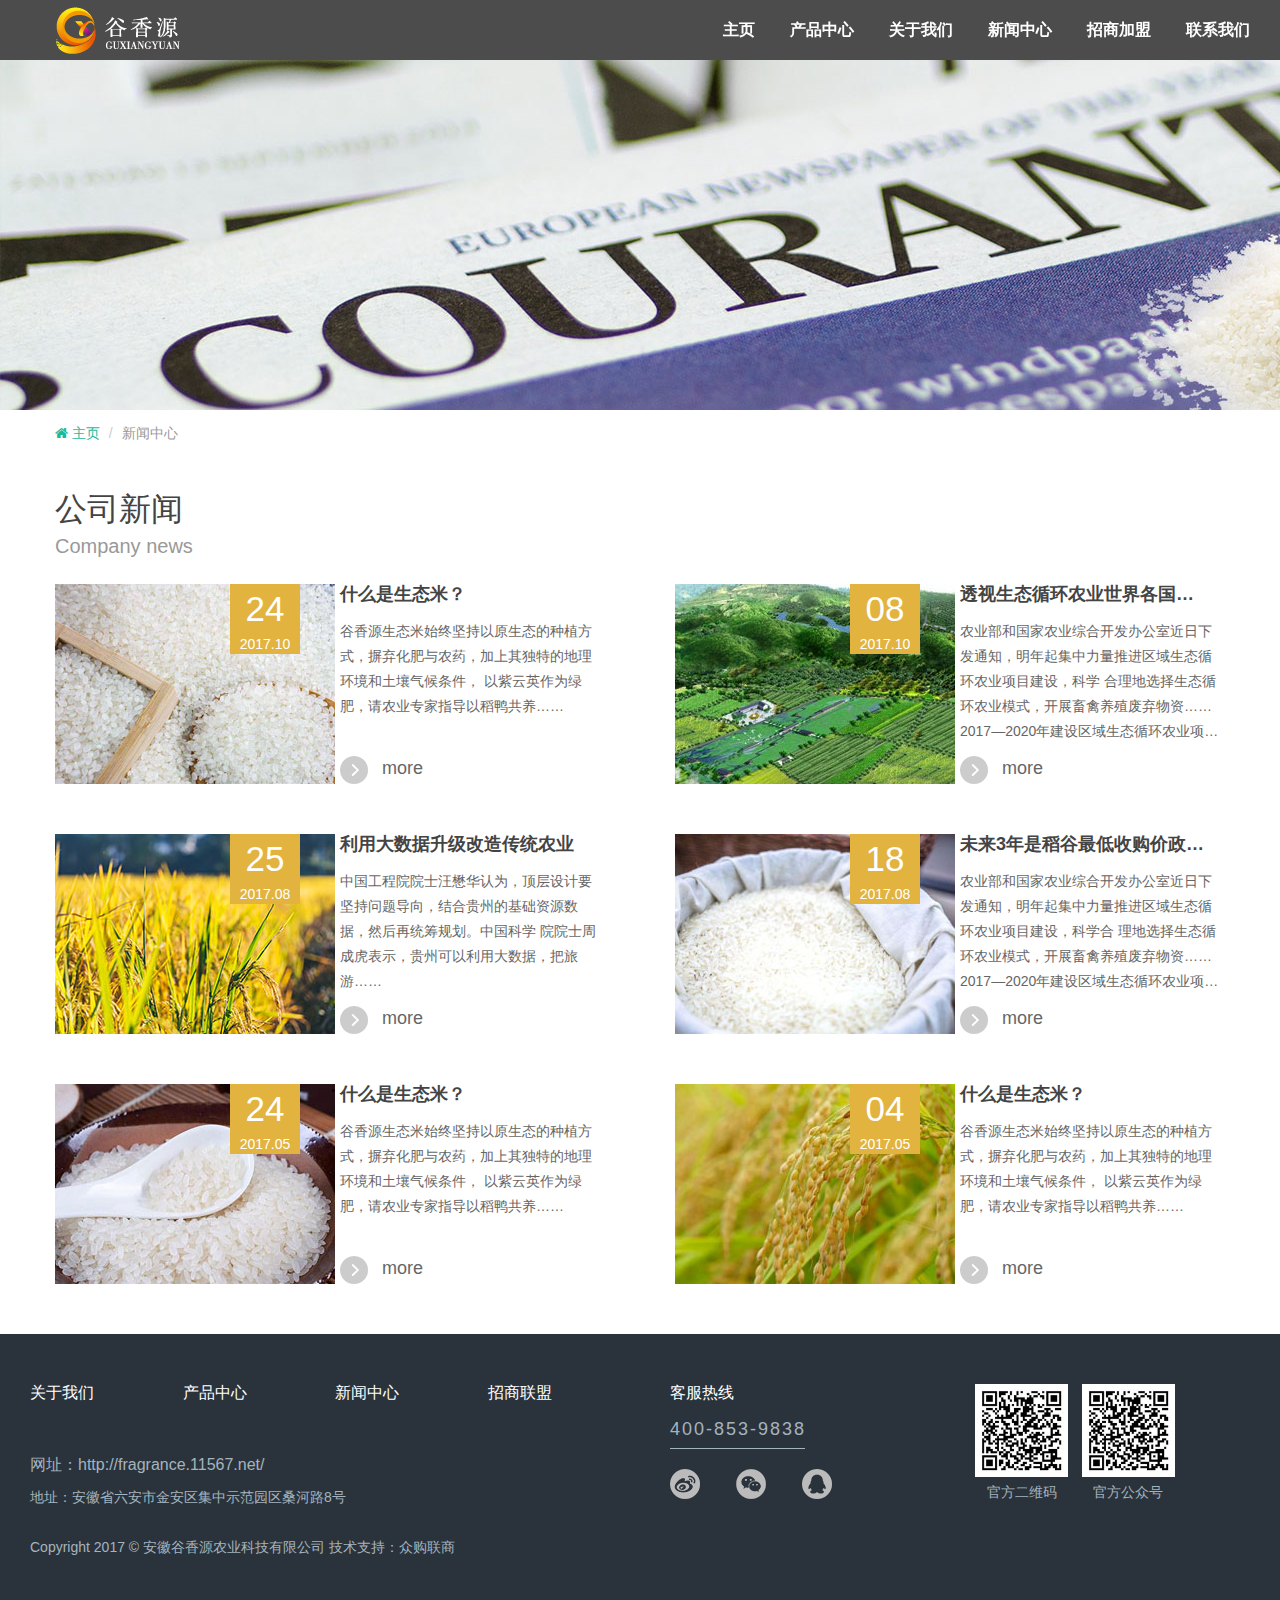
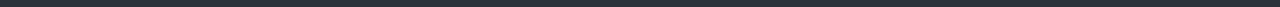
<file: news_index.html>
﻿<!DOCTYPE html>
<html lang="en">
<head>
	<meta charset="utf-8">
	<meta http-equiv="Content-Type" content="text/html; charset=utf-8" />
	<meta name="viewport" content="width=device-width, initial-scale=1.0">
	<meta name="keywords" content="谷香源,健康养生,营养强化大米,绿色生态功能性大米,养生营养米,健康品质生活，" />
	<meta name="description" content="谷香源是众购联商旗下的高端农产品公司,公司是全球7家生产营养大米的公司之一，公司依托国内著名高校资源，同安徽工业大学、武汉工业大学、浙江大学等高校建立了校企合作关系，采用双螺杆挤压等全国先进的技术，制造了健康养生的营养强化大米。现在已拥有20几项国家专利和多项著名商标。公司以高精尖的科技，制造绿色营养的绿色生态功能性大米，为消费者提供养生美味的餐桌主食。公司以“人之上，客至尊，满足消费者的追求就像满足自己的渴望”为核心价值，一切以消费者为中心，在让消费者吃出健康的同时，给消费者带来更完美的消费体验是我们的追求。" />
	<title>安徽谷香源农业科技有限公司</title>
	<link rel="icon" href="img/logo.ico" type="img/x-ico" />
	<link type="text/css" href="css/bootstrap.css" rel="stylesheet">
	<!--   <link href='http://fonts.googleapis.com/css?family=Roboto:400,400italic,700,700italic,500italic,500,300italic,300'
    rel='stylesheet' type='text/css'> -->
	<link type="text/css" href="icons/font-awesome/css/font-awesome.css" rel="stylesheet">
	<link type="text/css" href="icons/rondo/style.css" rel="stylesheet">
	<link href="css/jquery.fancybox.css" rel="stylesheet" type="text/css" />
	<link type="text/css" href="css/owl.carousel.css" rel="stylesheet">
	<link type="text/css" href="css/owl.transitions.css" rel="stylesheet">
	<link type="text/css" href="css/style.css" rel="stylesheet">
</head>
<body>
	<!-- header start-->
	<header class="header" id="jump">
		<nav class="navbar navbar-default navbar-fixed-top header-height" role="navigation">
			<div class="container">
				<div class="navbar-header">
					<button type="button" class="navbar-toggle" data-toggle="collapse" data-target=".navbar-responsive-collapse">
                    <span class="sr-only">Toggle navigation</span> <span class="icon-bar"></span><span
                        class="icon-bar"></span><span class="icon-bar"></span>
	                </button>
	                <div class="logo-style">
						<img src="img/logo.png">
					</div>
				</div>
				<div class="collapse navbar-collapse hidden-xs">
					<ul class="nav navbar-nav navbar-right">
						<li>
							<a href="index.html">主页</a>
						</li>
						<li>
							<a href="product.html">产品中心</a>
						</li>
						<li>
							<a href="about_us.html">关于我们</a>
						</li>
						<li>
							<a href="news_index.html">新闻中心</a>
						</li>
						<!-- <li>
							<a href="#jump4">服务优势</a>
						</li> -->
						<li>
							<a href="join_us.html">招商加盟</a>
						</li>
						<li>
							<a href="contract_us.html">联系我们</a>
						</li>
					</ul>
				</div>
				<!-- 缩小框 -->
				<div class="collapse navbar-responsive-collapse">
					<ul class="nav navbar-nav" style="background-color: rgba(0,0,0,0.7)">
						<li>
							<a href="index.html" data-toggle="collapse" data-target=".navbar-responsive-collapse">主页</a>
						</li>
						<li>
							<a href="product.html" data-toggle="collapse" data-target=".navbar-responsive-collapse">产品中心</a>
						</li>
						<li>
							<a href="about_us.html" data-toggle="collapse" data-target=".navbar-responsive-collapse">关于我们</a>
						</li>
						<li>
							<a href="news_index.html" data-toggle="collapse" data-target=".navbar-responsive-collapse">新闻中心</a>
						</li>
						<!-- <li>
							<a href="#jump4" data-toggle="collapse" data-target=".navbar-responsive-collapse">服务优势</a>
						</li> -->
						<li>
							<a href="join_us.html" data-toggle="collapse" data-target=".navbar-responsive-collapse">招商加盟</a>
						</li>
						<li>
							<a href="contract_us.html" data-toggle="collapse" data-target=".navbar-responsive-collapse">联系我们</a>
						</li>
					</ul>
				</div>
				<!-- 缩小框结束开始 -->
			</div>
		</nav>
	</header>
	<!-- header end -->
	<div class="company-header3">
	</div>
	<div class="section type-2">
		<div class="container container1">
			<div>
				<ol class="breadcrumb ol-style">
					<li><a href="index.html"><i class="fa fa-home"></i> 主页</a></li>
					<li class="active">新闻中心</li>
				</ol>
			</div>
			<div class="section-headlines company-style">
				<h2>公司新闻</h2>
				<div class="company-title">
					Company news
				</div>
			</div>
			<div class="row">
				<div class="col-xs-6 col-sm-6 col-md-6 col-lg-6">
					<div class="col-xs-6 col-sm-6 col-md-6 col-lg-6 news2">
						<div class="datetime">
							<span class="span1">24</span>
							<br>
							<span>2017.10</span>
						</div>
					</div>
					<div class="col-xs-6 col-sm-6 col-md-6 col-lg-6 news-right">
						<h3>什么是生态米？</h3>
						<p>
							谷香源生态米始终坚持以原生态的种植方式，摒弃化肥与农药，加上其独特的地理环境和土壤气候条件，
							以紫云英作为绿肥，请农业专家指导以稻鸭共养……
						</p>
						<a href="news_detail.html">
							<img src="img/news/right.png">
							<span>more</span>
						</a>
					</div>
				</div>
				<div class="col-xs-6 col-sm-6 col-md-6 col-lg-6">
					<div class="col-xs-6 col-sm-6 col-md-6 col-lg-6 news3">
						<div class="datetime">
							<span class="span1">08</span>
							<br>
							<span>2017.10</span>
						</div>
					</div>
					<div class="col-xs-6 col-sm-6 col-md-6 col-lg-6 news-right">
						<h3>透视生态循环农业世界各国…</h3>
						<p>
							农业部和国家农业综合开发办公室近日下发通知，明年起集中力量推进区域生态循环农业项目建设，科学
							合理地选择生态循环农业模式，开展畜禽养殖废弃物资……2017—2020年建设区域生态循环农业项目约300
							个。那么生态循环农业在其他国家又是怎样一个模式呢？
						</p>
						<a href="news_detail.html">
							<img src="img/news/right.png">
							<span>more</span>
						</a>
					</div>
				</div>
				<div class="col-xs-6 col-sm-6 col-md-6 col-lg-6" style="margin-top: 50px">
					<div class="col-xs-6 col-sm-6 col-md-6 col-lg-6 news4">
						<div class="datetime">
							<span class="span1">25</span>
							<br>
							<span>2017.08</span>
						</div>
					</div>
					<div class="col-xs-6 col-sm-6 col-md-6 col-lg-6 news-right">
						<h3>利用大数据升级改造传统农业</h3>
						<p>
							中国工程院院士汪懋华认为，顶层设计要坚持问题导向，结合贵州的基础资源数据，然后再统筹规划。中国科学
							院院士周成虎表示，贵州可以利用大数据，把旅游…… 
						</p>
						<a href="news_detail.html">
							<img src="img/news/right.png">
							<span>more</span>
						</a>
					</div>
				</div>
				<div class="col-xs-6 col-sm-6 col-md-6 col-lg-6" style="margin-top: 50px">
					<div class="col-xs-6 col-sm-6 col-md-6 col-lg-6 news5">
						<div class="datetime">
							<span class="span1">18</span>
							<br>
							<span>2017.08</span>
						</div>
					</div>
					<div class="col-xs-6 col-sm-6 col-md-6 col-lg-6 news-right">
						<h3>未来3年是稻谷最低收购价政…</h3>
						<p>
							农业部和国家农业综合开发办公室近日下发通知，明年起集中力量推进区域生态循环农业项目建设，科学合
							理地选择生态循环农业模式，开展畜禽养殖废弃物资……2017—2020年建设区域生态循环农业项目约300个。
							那么生态循环农业在其他国家又是怎样一个模式呢？ 
						</p>
						<a href="news_detail.html">
							<img src="img/news/right.png">
							<span>more</span>
						</a>
					</div>
				</div>
				<div class="col-xs-6 col-sm-6 col-md-6 col-lg-6" style="margin-top: 50px">
					<div class="col-xs-6 col-sm-6 col-md-6 col-lg-6 news6">
						<div class="datetime">
							<span class="span1">24</span>
							<br>
							<span>2017.05</span>
						</div>
					</div>
					<div class="col-xs-6 col-sm-6 col-md-6 col-lg-6 news-right">
						<h3>什么是生态米？</h3>
						<p>
							谷香源生态米始终坚持以原生态的种植方式，摒弃化肥与农药，加上其独特的地理环境和土壤气候条件，
							以紫云英作为绿肥，请农业专家指导以稻鸭共养……
						</p>
						<a href="news_detail.html">
							<img src="img/news/right.png">
							<span>more</span>
						</a>
					</div>
				</div>
				<div class="col-xs-6 col-sm-6 col-md-6 col-lg-6" style="margin-top: 50px">
					<div class="col-xs-6 col-sm-6 col-md-6 col-lg-6 news7">
						<div class="datetime">
							<span class="span1">04</span>
							<br>
							<span>2017.05</span>
						</div>
					</div>
					<div class="col-xs-6 col-sm-6 col-md-6 col-lg-6 news-right">
						<h3>什么是生态米？</h3>
						<p>
							谷香源生态米始终坚持以原生态的种植方式，摒弃化肥与农药，加上其独特的地理环境和土壤气候条件，
							以紫云英作为绿肥，请农业专家指导以稻鸭共养……
						</p>
						<a href="news_detail.html">
							<img src="img/news/right.png">
							<span>more</span>
						</a>
					</div>
				</div>
			</div>
		</div>
	</div>
	
	<!-- footer start --> 
	<div class="section section-half type-1 above-footer">
	    <div class="container">
			<div class="row footer-info">
				<div class="col-xs-6 col-sm-6 col-md-6 col-lg-6">
					<div>
						<div class="col-xs-3 col-sm-3 col-md-3 col-lg-3 footer-content">
							<h4>关于我们</h4>
						</div>
						<div class="col-xs-3 col-sm-3 col-md-3 col-lg-3 footer-content">
							<h4>产品中心</h4>
						</div>
						<div class="col-xs-3 col-sm-3 col-md-3 col-lg-3 footer-content">
							<h4>新闻中心</h4>
						</div>
						<div class="col-xs-3 col-sm-3 col-md-3 col-lg-3 footer-content">
							<h4>招商联盟</h4>
						</div>
					</div>
					<div class="footer-content2">
						<div>
							<a href="http://fragrance.11567.net/">网址：http://fragrance.11567.net/</a>
						</div>
						<div class="content2-address">
							地址：安徽省六安市金安区集中示范园区桑河路8号
						</div>
						<div class="content2-copy">
							Copyright 2017 © 安徽谷香源农业科技有限公司  技术支持：众购联商 
						</div>
					</div>
				</div>
				<div class="col-xs-3 col-sm-3 col-md-3 col-lg-3 footer-content3">
					<h4>客服热线</h4>
					<p>
					400-853-9838
					</p>
					<hr>
					<div class="col-xs-2 col-sm-2 col-md-2 col-lg-2 content3-img1">
						<a href="https://weibo.com/"><img src="img/news/icon3.png" alt="微博"></a>
					</div>
					<div class="col-xs-2 col-sm-2 col-md-2 col-lg-2 content3-img2">
						<a href="https://mp.weixin.qq.com/cgi-bin/loginpage?t=wxm2-login&lang=zh_CN"><img src="img/news/icon1.png" alt="微信"></a>
					</div>
					<div class="col-xs-2 col-sm-2 col-md-2 col-lg-2 content3-img3">
						<a href="http://w.qq.com/"><img src="img/news/icon2.png" alt="QQ"></a>
					</div>
				</div>
				<div class="col-xs-1 col-sm-1 col-md-1 col-lg-1 footer-content">
					<img src="img/index/sao.jpg">
					<p class="erweima">官方二维码</p>
				</div>
				<div class="col-xs-2 col-sm-2 col-md-2 col-lg-2 footer-content erweima-padding">
					<img src="img/index/sao.jpg">
					<p class="erweima">官方公众号</p>
				</div>
			</div>
		</div>
	</div>


	<!-- footer end -->
	<!--Scripts-->
	<script type="text/javascript" src="js/jquery-1.10.2.min.js"></script>
	<script type="text/javascript" src="js/bootstrap.min.js"></script>
	<script type="text/javascript" src="js/owl.carousel.min.js"></script>
	<script type="text/javascript" src="js/jquery.smooth-scroll.min.js"></script>
	<script type="text/javascript" src="js/jquery.mixitup.min.js"></script>
	<script src="js/jquery.easing.1.3.js" type="text/javascript"></script>
	<script src="js/jquery.fancybox.pack.js" type="text/javascript"></script>
	<script type="text/javascript" src="js/custom.js"></script>
</body>

</html>
</file>
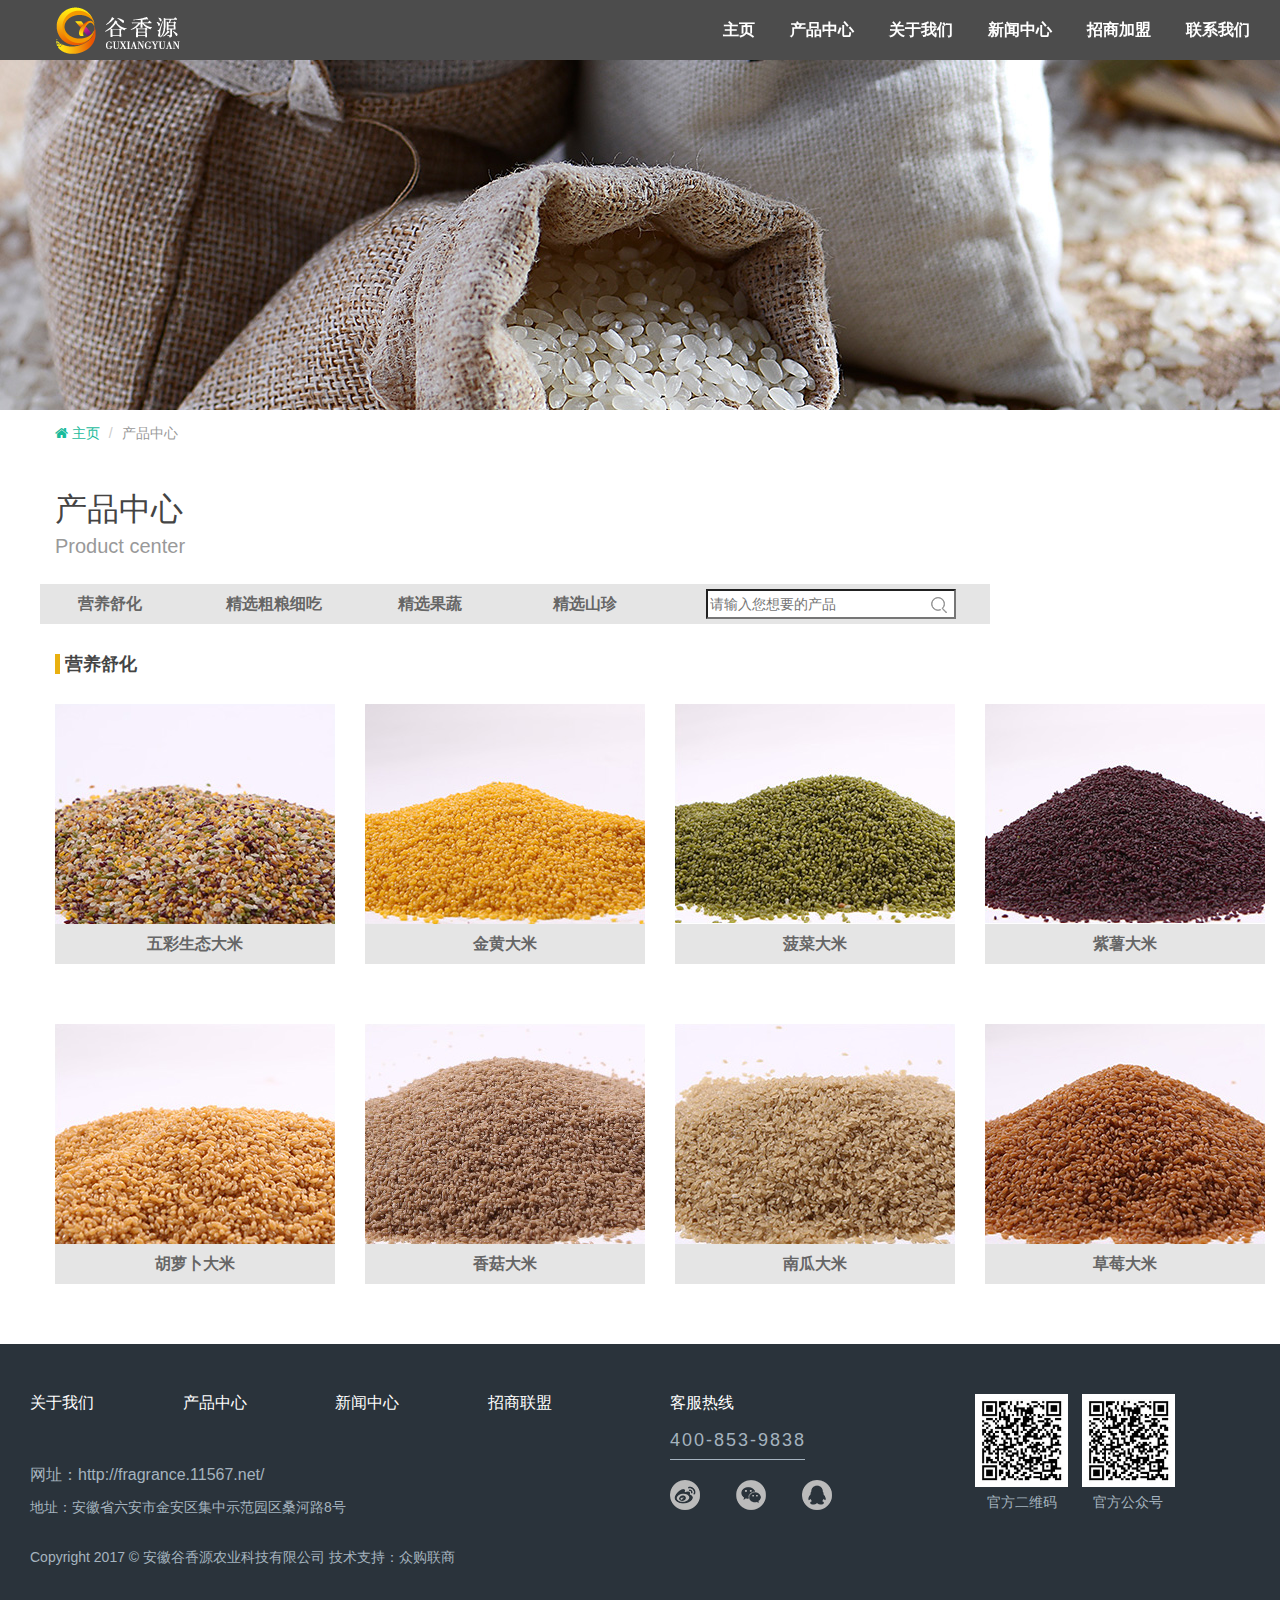
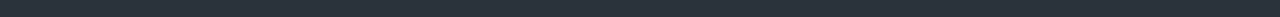
<file: product.html>
﻿<!DOCTYPE html>
<html lang="en">
<head>
	<meta charset="utf-8">
	<meta http-equiv="Content-Type" content="text/html; charset=utf-8" />
	<meta name="viewport" content="width=device-width, initial-scale=1.0">
	<meta name="keywords" content="谷香源,健康养生,营养强化大米,绿色生态功能性大米,养生营养米,健康品质生活，" />
	<meta name="description" content="谷香源是众购联商旗下的高端农产品公司,公司是全球7家生产营养大米的公司之一，公司依托国内著名高校资源，同安徽工业大学、武汉工业大学、浙江大学等高校建立了校企合作关系，采用双螺杆挤压等全国先进的技术，制造了健康养生的营养强化大米。现在已拥有20几项国家专利和多项著名商标。公司以高精尖的科技，制造绿色营养的绿色生态功能性大米，为消费者提供养生美味的餐桌主食。公司以“人之上，客至尊，满足消费者的追求就像满足自己的渴望”为核心价值，一切以消费者为中心，在让消费者吃出健康的同时，给消费者带来更完美的消费体验是我们的追求。" />
	<title>安徽谷香源农业科技有限公司</title>
	<link rel="icon" href="img/logo.ico" type="img/x-ico" />
	<link type="text/css" href="css/bootstrap.css" rel="stylesheet">
	<!--   <link href='http://fonts.googleapis.com/css?family=Roboto:400,400italic,700,700italic,500italic,500,300italic,300'
    rel='stylesheet' type='text/css'> -->
	<link type="text/css" href="icons/font-awesome/css/font-awesome.css" rel="stylesheet">
	<link type="text/css" href="icons/rondo/style.css" rel="stylesheet">
	<link href="css/jquery.fancybox.css" rel="stylesheet" type="text/css" />
	<link type="text/css" href="css/owl.carousel.css" rel="stylesheet">
	<link type="text/css" href="css/owl.transitions.css" rel="stylesheet">
	<link type="text/css" href="css/style.css" rel="stylesheet">
</head>
<body>                  
	<!-- header start-->
	<header class="header" id="jump">
		<nav class="navbar navbar-default navbar-fixed-top header-height" role="navigation">
			<div class="container">
				<div class="navbar-header">
					<button type="button" class="navbar-toggle" data-toggle="collapse" data-target=".navbar-responsive-collapse">
                    <span class="sr-only">Toggle navigation</span> <span class="icon-bar"></span><span
                        class="icon-bar"></span><span class="icon-bar"></span>
	                </button>
	                <div class="logo-style">
						<img src="img/logo.png">
					</div>
				</div>
				<div class="collapse navbar-collapse hidden-xs">
					<ul class="nav navbar-nav navbar-right">
						<li>
							<a href="index.html">主页</a>
						</li>
						<li>
							<a href="product.html">产品中心</a>
						</li>
						<li>
							<a href="about_us.html">关于我们</a>
						</li>
						<li>
							<a href="news_index.html">新闻中心</a>
						</li>
						<!-- <li>
							<a href="#jump4">服务优势</a>
						</li> -->
						<li>
							<a href="join_us.html">招商加盟</a>
						</li>
						<li>
							<a href="contract_us.html">联系我们</a>
						</li>
					</ul>
				</div>
				<!-- 缩小框 -->
				<div class="collapse navbar-responsive-collapse">
					<ul class="nav navbar-nav" style="background-color: rgba(0,0,0,0.7)">
						<li>
							<a href="index.html" data-toggle="collapse" data-target=".navbar-responsive-collapse">主页</a>
						</li>
						<li>
							<a href="product.html" data-toggle="collapse" data-target=".navbar-responsive-collapse">产品中心</a>
						</li>
						<li>
							<a href="about_us.html" data-toggle="collapse" data-target=".navbar-responsive-collapse">关于我们</a>
						</li>
						<li>
							<a href="news_index.html" data-toggle="collapse" data-target=".navbar-responsive-collapse">新闻中心</a>
						</li>
						<!-- <li>
							<a href="#jump4" data-toggle="collapse" data-target=".navbar-responsive-collapse">服务优势</a>
						</li> -->
						<li>
							<a href="join_us.html" data-toggle="collapse" data-target=".navbar-responsive-collapse">招商加盟</a>
						</li>
						<li>
							<a href="contract_us.html" data-toggle="collapse" data-target=".navbar-responsive-collapse">联系我们</a>
						</li>
					</ul>
				</div>
				<!-- 缩小框结束开始 -->
			</div>
		</nav>
	</header>
	<!-- header end -->
	<div class="product-index">
	</div>
	<div class="section type-2">
		<div class="container container1">
			<div>
				<ol class="breadcrumb ol-style">
					<li><a href="index.html"><i class="fa fa-home"></i> 主页</a></li>
					<li class="active">产品中心</li>
				</ol>
			</div>
			<div class="section-headlines" style="margin-bottom: 30px;">
				<div class="row">
					<div class="col-xs-3 col-sm-3 col-md-3 col-lg-3">
						<h2 style="font-size: 32px;">产品中心</h2>
						<div style="margin-top: -15px;color: #999;font-size: 20px;">
							Product center
						</div>
					</div>
					<div class="col-xs-9 col-sm-9 col-md-9 col-lg-9 list-style">
						<div class="col-xs-2 col-sm-2 col-md-2 col-lg-2 list-content">
							营养舒化
						</div>
						<div class="col-xs-2 col-sm-2 col-md-2 col-lg-2 list-content">
							精选粗粮细吃
						</div>
						<div class="col-xs-2 col-sm-2 col-md-2 col-lg-2 list-content">
							精选果蔬
						</div>
						<div class="col-xs-2 col-sm-2 col-md-2 col-lg-2 list-content">
							精选山珍
						</div>
						<div class="col-xs-4 col-sm-4 col-md-4 col-lg-4 list-content2" style="padding-right: 0px;">
							<input type="text" name="search" placeholder="请输入您想要的产品">
							<span style="margin-left: -30px;"><img src="img/product/big.png"> </span>
						</div>
					</div>
				</div>
			</div>
			<div class="row">
					<div>
						<h3 style="border-left:5px solid rgba(233, 176, 16, 1);margin-left: 15px; padding-left: 5px;margin-bottom: 30px;font-size: 18px;font-weight: bold;">营养舒化</h3>
					</div>
					<div class="col-xs-3 col-sm-3 col-md-3 col-lg-3 list-text">
						<a href="product1.html">
							<img src="img/product/product6.jpg">
							<p>五彩生态大米</p>
						</a>
					</div>
					<div class="col-xs-3 col-sm-3 col-md-3 col-lg-3 list-text">
						<a href="product3.html">
							<img src="img/product/product7.jpg">
							<p>金黄大米</p>
						</a>
					</div>
					<div class="col-xs-3 col-sm-3 col-md-3 col-lg-3 list-text">
						<a href="product4.html">
							<img src="img/product/product8.jpg">
							<p>菠菜大米</p>
						</a>
					</div>
					<div class="col-xs-3 col-sm-3 col-md-3 col-lg-3 list-text">
						<a href="product2.html">
							<img src="img/product/product9.jpg">
							<p>紫薯大米</p>
						</a>
					</div>
					<div class="col-xs-3 col-sm-3 col-md-3 col-lg-3 list-text2">
						<a href="#">
							<img src="img/product/product10.jpg">
							<p>胡萝卜大米</p>
						</a>
					</div>
					<div class="col-xs-3 col-sm-3 col-md-3 col-lg-3 list-text2">
						<a href="#">
							<img src="img/product/product11.jpg">
							<p>香菇大米</p>
						</a>
					</div>
					<div class="col-xs-3 col-sm-3 col-md-3 col-lg-3 list-text2">
						<a href="#">
							<img src="img/product/product12.jpg">
							<p>南瓜大米</p>
						</a>
					</div>
					<div class="col-xs-3 col-sm-3 col-md-3 col-lg-3 list-text2">
						<a href="#">
							<img src="img/product/product13.jpg">
							<p>草莓大米</p>
						</a>
					</div>
				
			</div>
		</div>
	</div>
	
	<!-- footer start --> 
	<div class="section section-half type-1 above-footer">
	    <div class="container">
			<div class="row footer-info">
				<div class="col-xs-6 col-sm-6 col-md-6 col-lg-6">
					<div>
						<div class="col-xs-3 col-sm-3 col-md-3 col-lg-3 footer-content">
							<h4>关于我们</h4>
						</div>
						<div class="col-xs-3 col-sm-3 col-md-3 col-lg-3 footer-content">
							<h4>产品中心</h4>
						</div>
						<div class="col-xs-3 col-sm-3 col-md-3 col-lg-3 footer-content">
							<h4>新闻中心</h4>
						</div>
						<div class="col-xs-3 col-sm-3 col-md-3 col-lg-3 footer-content">
							<h4>招商联盟</h4>
						</div>
					</div>
					<div class="footer-content2">
						<div>
							<a href="http://fragrance.11567.net/">网址：http://fragrance.11567.net/</a>
						</div>
						<div class="content2-address">
							地址：安徽省六安市金安区集中示范园区桑河路8号
						</div>
						<div class="content2-copy">
							Copyright 2017 © 安徽谷香源农业科技有限公司  技术支持：众购联商 
						</div>
					</div>
				</div>
				<div class="col-xs-3 col-sm-3 col-md-3 col-lg-3 footer-content3">
					<h4>客服热线</h4>
					<p>
					400-853-9838
					</p>
					<hr>
					<div class="col-xs-2 col-sm-2 col-md-2 col-lg-2 content3-img1">
						<a href="https://weibo.com/"><img src="img/news/icon3.png" alt="微博"></a>
					</div>
					<div class="col-xs-2 col-sm-2 col-md-2 col-lg-2 content3-img2">
						<a href="https://mp.weixin.qq.com/cgi-bin/loginpage?t=wxm2-login&lang=zh_CN"><img src="img/news/icon1.png" alt="微信"></a>
					</div>
					<div class="col-xs-2 col-sm-2 col-md-2 col-lg-2 content3-img3">
						<a href="http://w.qq.com/"><img src="img/news/icon2.png" alt="QQ"></a>
					</div>
				</div>
				<div class="col-xs-1 col-sm-1 col-md-1 col-lg-1 footer-content">
					<img src="img/index/sao.jpg">
					<p class="erweima">官方二维码</p>
				</div>
				<div class="col-xs-2 col-sm-2 col-md-2 col-lg-2 footer-content erweima-padding">
					<img src="img/index/sao.jpg">
					<p class="erweima">官方公众号</p>
				</div>
			</div>
		</div>
	</div>
	<!-- footer end -->
	<!--Scripts-->
	<script type="text/javascript" src="js/jquery-1.10.2.min.js"></script>
	<script type="text/javascript" src="js/bootstrap.min.js"></script>
	<script type="text/javascript" src="js/owl.carousel.min.js"></script>
	<script type="text/javascript" src="js/jquery.smooth-scroll.min.js"></script>
	<script type="text/javascript" src="js/jquery.mixitup.min.js"></script>
	<script src="js/jquery.easing.1.3.js" type="text/javascript"></script>
	<script src="js/jquery.fancybox.pack.js" type="text/javascript"></script>
	<script type="text/javascript" src="js/custom.js"></script>
</body>

</html>
</file>
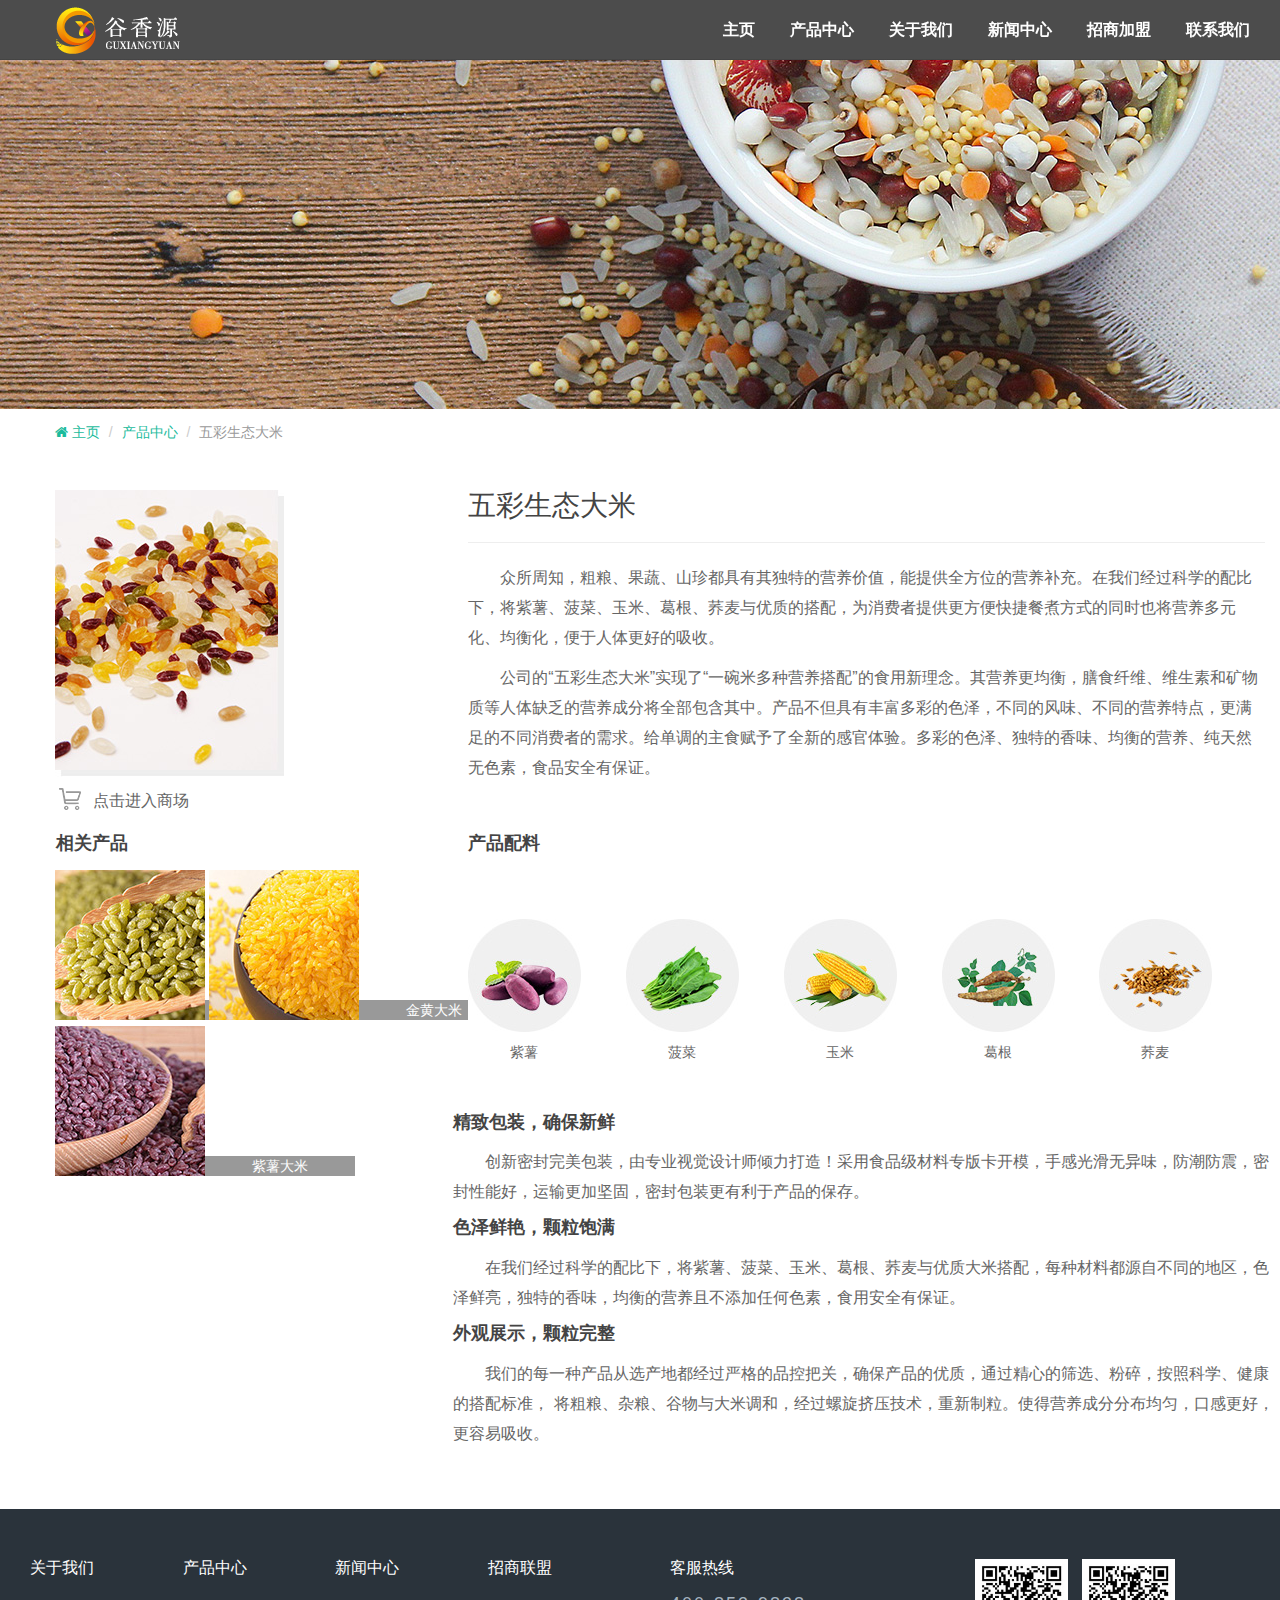
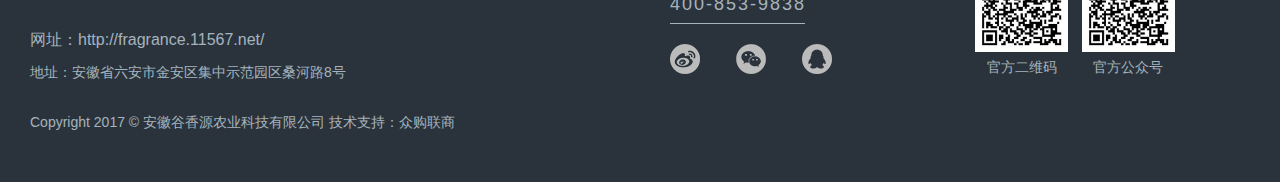
<file: product1.html>
<!DOCTYPE html>
<html>
<head>
	<meta charset="utf-8">
	<meta http-equiv="Content-Type" content="text/html; charset=utf-8" />
	<meta name="viewport" content="width=device-width, initial-scale=1.0">
	<meta name="keywords" content="谷香源,健康养生,营养强化大米,绿色生态功能性大米,养生营养米,健康品质生活，" />
	<meta name="description" content="谷香源是众购联商旗下的高端农产品公司,公司是全球7家生产营养大米的公司之一，公司依托国内著名高校资源，同安徽工业大学、武汉工业大学、浙江大学等高校建立了校企合作关系，采用双螺杆挤压等全国先进的技术，制造了健康养生的营养强化大米。现在已拥有20几项国家专利和多项著名商标。公司以高精尖的科技，制造绿色营养的绿色生态功能性大米，为消费者提供养生美味的餐桌主食。公司以“人之上，客至尊，满足消费者的追求就像满足自己的渴望”为核心价值，一切以消费者为中心，在让消费者吃出健康的同时，给消费者带来更完美的消费体验是我们的追求。" />
	<title>五彩大米</title>
	<link rel="icon" href="img/logo.ico" type="img/x-ico" />
	<link type="text/css" href="css/bootstrap.css" rel="stylesheet">
	<link type="text/css" href="icons/font-awesome/css/font-awesome.css" rel="stylesheet">
	<link type="text/css" href="icons/rondo/style.css" rel="stylesheet">
	<link href="css/jquery.fancybox.css" rel="stylesheet" type="text/css" />
	<link type="text/css" href="css/owl.carousel.css" rel="stylesheet">
	<link type="text/css" href="css/owl.transitions.css" rel="stylesheet">
	<link type="text/css" href="css/style.css" rel="stylesheet">	
</head>

<body>
	<!-- header start-->
	<header class="header" id="jump">
		<nav class="navbar navbar-default navbar-fixed-top header-height" role="navigation">
			<div class="container">
				<div class="navbar-header">
					<button type="button" class="navbar-toggle" data-toggle="collapse" data-target=".navbar-responsive-collapse">
                    <span class="sr-only">Toggle navigation</span> <span class="icon-bar"></span><span
                        class="icon-bar"></span><span class="icon-bar"></span>
	                </button>
	                <div class="logo-style">
						<img src="img/logo.png">
					</div>
				</div>
				<div class="collapse navbar-collapse hidden-xs">
					<ul class="nav navbar-nav navbar-right">
						<li>
							<a href="index.html">主页</a>
						</li>
						<li>
							<a href="product.html">产品中心</a>
						</li>
						<li>
							<a href="about_us.html">关于我们</a>
						</li>
						<li>
							<a href="news_index.html">新闻中心</a>
						</li>
						<!-- <li>
							<a href="#jump4">服务优势</a>
						</li> -->
						<li>
							<a href="join_us.html">招商加盟</a>
						</li>
						<li>
							<a href="contract_us.html">联系我们</a>
						</li>
					</ul>
				</div>
				<!-- 缩小框 -->
				<div class="collapse navbar-responsive-collapse">
					<ul class="nav navbar-nav" style="background-color: rgba(0,0,0,0.7)">
						<li>
							<a href="index.html" data-toggle="collapse" data-target=".navbar-responsive-collapse">主页</a>
						</li>
						<li>
							<a href="product.html" data-toggle="collapse" data-target=".navbar-responsive-collapse">产品中心</a>
						</li>
						<li>
							<a href="about_us.html" data-toggle="collapse" data-target=".navbar-responsive-collapse">关于我们</a>
						</li>
						<li>
							<a href="news_index.html" data-toggle="collapse" data-target=".navbar-responsive-collapse">新闻中心</a>
						</li>
						<!-- <li>
							<a href="#jump4" data-toggle="collapse" data-target=".navbar-responsive-collapse">服务优势</a>
						</li> -->
						<li>
							<a href="join_us.html" data-toggle="collapse" data-target=".navbar-responsive-collapse">招商加盟</a>
						</li>
						<li>
							<a href="contract_us.html" data-toggle="collapse" data-target=".navbar-responsive-collapse">联系我们</a>
						</li>
					</ul>
				</div>
				<!-- 缩小框结束开始 -->
			</div>
		</nav>
	</header>
	<!-- header end -->
	<div class="product1-head">
	</div>
	<!--产品展示-->
	<div class="section type-2">
		<div class="container container1">
			<div>
				<ol class="breadcrumb ol-style">
					<li><a href="index.html"><i class="fa fa-home"></i> 主页</a></li>
					<li><a href="product.html">产品中心</a></li>
					<li class="active">五彩生态大米</li>
				</ol>
			</div>
			<div class="row">
				<div class="col-lg-4 col-md-4 col-sm-4 aside-goods">
					<div class="col-lg-12" style="padding-left: 0;">
						<img src="img/product1/product1-2.jpg" alt="五彩生态大米" />
					</div>
					<!--<i class="fa fa-shopping-cart fa-2x"></i>-->
					<div class="buy-style" style="margin-top: 10px;height: 30px;">
						<a href="http://www.zhonggouls.com">
						<span style="width: 30px;"><img src="img/product1/buy.png" alt=""></span>
						<span style="padding-top: 3px;">点击进入商场</span>
						</a>
					</div>	
				</div>
				<div class="col-lg-8 col-md-8 col-sm-8">
					<h1>五彩生态大米</h1>
					<hr />
					<p style="text-indent: 2em; font-size: 16px;line-height: 30px;">
						众所周知，粗粮、果蔬、山珍都具有其独特的营养价值，能提供全方位的营养补充。在我们经过科学的配比下，将紫薯、菠菜、玉米、葛根、荞麦与优质的搭配，为消费者提供更方便快捷餐煮方式的同时也将营养多元化、均衡化，便于人体更好的吸收。
					</p>
					<p style="text-indent: 2em;font-size: 16px;line-height: 30px;">
						公司的“五彩生态大米”实现了“一碗米多种营养搭配”的食用新理念。其营养更均衡，膳食纤维、维生素和矿物质等人体缺乏的营养成分将全部包含其中。产品不但具有丰富多彩的色泽，不同的风味、不同的营养特点，更满足的不同消费者的需求。给单调的主食赋予了全新的感官体验。多彩的色泽、独特的香味、均衡的营养、纯天然无色素，食品安全有保证。
					</p>
				</div>
			</div>
			<div class="row">
				<div class="col-lg-4 col-md-4 col-sm-4" style="padding: 0;">
					<h3 class="h31">相关产品</h3>
					<div class="col-lg-12 col-md-12 col-sm-12 ">
						<div class="xbox" style="height: 156px;display: inline-block;">
							<a href="product4.html">
								<img src="img/product1/product1-3.jpg" alt="菠菜大米" />
								<span class="stit">菠菜大米</span>
							</a>
						</div>
						<div class="xbox" style="display: inline-block;">
							<a href="product3.html">
								<img src="img/product1/product1-4.jpg" alt="金黄大米" />
								<span class="stit">金黄大米</span>
							</a>
						</div>
						<div class="xbox" style="display: inline-block;">
							<a href="product2.html">
								<img src="img/product1/product1-5.jpg" alt="紫薯大米" />
								<span class="stit">紫薯大米</span>
							</a>
						</div>
					</div>
				</div>
				<div class="col-lg-8 col-md-8 col-sm-8 pd" style="margin-left: 0px;padding-bottom: 30px;">
					<h3 class="h321">产品配料</h3>
					<br />
					<div class="col-lg-21 col-md-21 col-sm-21" style="margin-top: 30px;">
						<img src="img/product1/product1-6.jpg" alt="紫薯 " />
						<span>紫薯</span>
					</div>
					<div class="col-lg-21 col-md-21 col-sm-21" style="margin-top: 30px;">
						<img src="img/product1/product1-7.jpg" alt="菠菜 " />
						<span>菠菜</span>
					</div>
					<div class="col-lg-21 col-md-21 col-sm-21" style="margin-top: 30px;">
						<img src="img/product1/product1-8.jpg" alt="玉米 " />
						<span>玉米</span>
					</div>
					<div class="col-lg-21 col-md-21 col-sm-21" style="margin-top: 30px;">
						<img src="img/product1/product1-9.jpg" alt="葛根 " />
						<span>葛根</span>
					</div>
					<div class="col-lg-21 col-md-21 col-sm-21" style="margin-top: 30px;">
						<img src="img/product1/product1-10.jpg" alt="荞麦 " />
						<span>荞麦</span>
					</div>				
				</div>
				<div class="row row-merges">
					<div class="col-lg-12 col-md-12 col-sm-12" style="margin-left: 0px; ">
						<h3 class="h321">精致包装，确保新鲜</h3>
						<p style="text-indent: 2em; font-size: 16px;line-height: 30px;">
							创新密封完美包装，由专业视觉设计师倾力打造！采用食品级材料专版卡开模，手感光滑无异味，防潮防震，密封性能好，运输更加坚固，密封包装更有利于产品的保存。
						</p>
					</div>			
					<div class="col-lg-12 col-md-12 col-sm-12 " style="margin-left: 0px; ">
						<h3 class="h32">色泽鲜艳，颗粒饱满</h3>
						<p style="text-indent: 2em; font-size: 16px;line-height: 30px;">
							在我们经过科学的配比下，将紫薯、菠菜、玉米、葛根、荞麦与优质大米搭配，每种材料都源自不同的地区，色泽鲜亮，独特的香味，均衡的营养且不添加任何色素，食用安全有保证。
						</p>
					</div>		
					<div class="col-lg-12 col-md-12 col-sm-12 " style="margin-left: 0px; ">
						<h3 class="h32">外观展示，颗粒完整</h3>
						<p style="text-indent: 2em; font-size: 16px;line-height: 30px;">
							我们的每一种产品从选产地都经过严格的品控把关，确保产品的优质，通过精心的筛选、粉碎，按照科学、健康的搭配标准， 将粗粮、杂粮、谷物与大米调和，经过螺旋挤压技术，重新制粒。使得营养成分分布均匀，口感更好，更容易吸收。
						</p>
					</div>
				</div>
			</div>
		</div>
	</div>

	<!-- footer start -->
	<div class="section section-half type-1 above-footer">
	    <div class="container">
			<div class="row footer-info">
				<div class="col-xs-6 col-sm-6 col-md-6 col-lg-6">
					<div>
						<div class="col-xs-3 col-sm-3 col-md-3 col-lg-3 footer-content">
							<h4>关于我们</h4>
						</div>
						<div class="col-xs-3 col-sm-3 col-md-3 col-lg-3 footer-content">
							<h4>产品中心</h4>
						</div>
						<div class="col-xs-3 col-sm-3 col-md-3 col-lg-3 footer-content">
							<h4>新闻中心</h4>
						</div>
						<div class="col-xs-3 col-sm-3 col-md-3 col-lg-3 footer-content">
							<h4>招商联盟</h4>
						</div>
					</div>
					<div class="footer-content2">
						<div>
							<a href="http://fragrance.11567.net/">网址：http://fragrance.11567.net/</a>
						</div>
						<div class="content2-address">
							地址：安徽省六安市金安区集中示范园区桑河路8号
						</div>
						<div class="content2-copy">
							Copyright 2017 © 安徽谷香源农业科技有限公司  技术支持：众购联商 
						</div>
					</div>
				</div>
				<div class="col-xs-3 col-sm-3 col-md-3 col-lg-3 footer-content3">
					<h4>客服热线</h4>
					<p>
					400-853-9838
					</p>
					<hr>
					<div class="col-xs-2 col-sm-2 col-md-2 col-lg-2 content3-img1">
						<a href="https://weibo.com/"><img src="img/news/icon3.png" alt="微博"></a>
					</div>
					<div class="col-xs-2 col-sm-2 col-md-2 col-lg-2 content3-img2">
						<a href="https://mp.weixin.qq.com/cgi-bin/loginpage?t=wxm2-login&lang=zh_CN"><img src="img/news/icon1.png" alt="微信"></a>
					</div>
					<div class="col-xs-2 col-sm-2 col-md-2 col-lg-2 content3-img3">
						<a href="http://w.qq.com/"><img src="img/news/icon2.png" alt="QQ"></a>
					</div>
				</div>
				<div class="col-xs-1 col-sm-1 col-md-1 col-lg-1 footer-content">
					<img src="img/index/sao.jpg">
					<p class="erweima">官方二维码</p>
				</div>
				<div class="col-xs-2 col-sm-2 col-md-2 col-lg-2 footer-content erweima-padding">
					<img src="img/index/sao.jpg">
					<p class="erweima">官方公众号</p>
				</div>
			</div>
		</div>
	</div>

	<!-- footer end -->
	<script type="text/javascript" src="js/jquery-1.10.2.min.js"></script>
	<script type="text/javascript" src="js/bootstrap.min.js"></script>
	<script type="text/javascript" src="js/owl.carousel.min.js"></script>
	<script type="text/javascript" src="js/jquery.smooth-scroll.min.js"></script>
	<script type="text/javascript" src="js/jquery.mixitup.min.js"></script>
	<script src="js/jquery.easing.1.3.js" type="text/javascript"></script>
	<script src="js/jquery.fancybox.pack.js" type="text/javascript"></script>
	<script type="text/javascript" src="js/custom.js"></script>
</body>
			
</html>
</file>
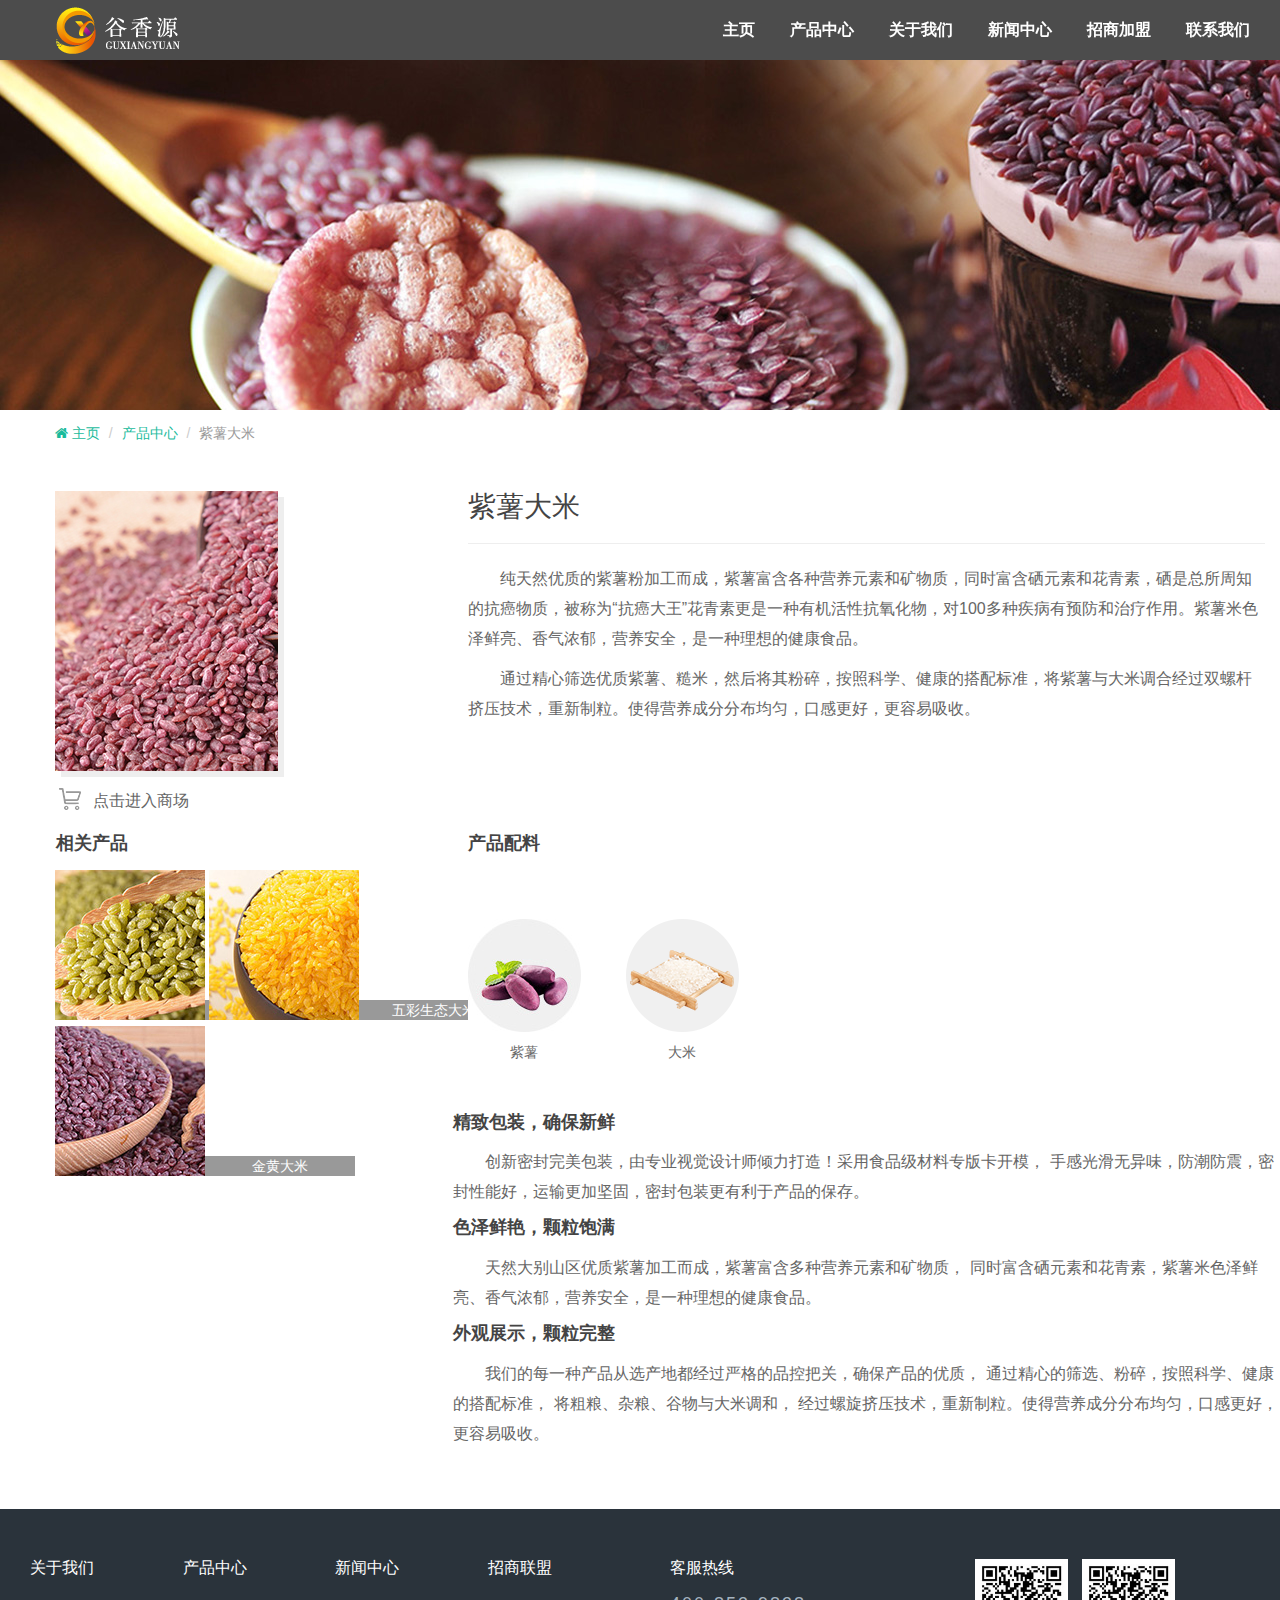
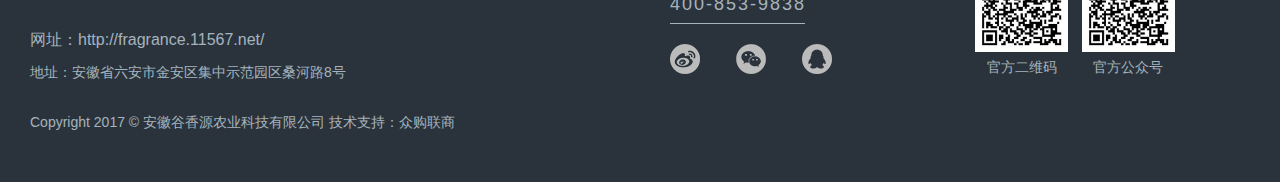
<file: product2.html>
<!DOCTYPE html>
<html>
<head>
	<meta charset="utf-8">
	<meta http-equiv="Content-Type" content="text/html; charset=utf-8" />
	<meta name="viewport" content="width=device-width, initial-scale=1.0">
	<meta name="keywords" content="谷香源,健康养生,营养强化大米,绿色生态功能性大米,养生营养米,健康品质生活，" />
	<meta name="description" content="谷香源是众购联商旗下的高端农产品公司,公司是全球7家生产营养大米的公司之一，公司依托国内著名高校资源，同安徽工业大学、武汉工业大学、浙江大学等高校建立了校企合作关系，采用双螺杆挤压等全国先进的技术，制造了健康养生的营养强化大米。现在已拥有20几项国家专利和多项著名商标。公司以高精尖的科技，制造绿色营养的绿色生态功能性大米，为消费者提供养生美味的餐桌主食。公司以“人之上，客至尊，满足消费者的追求就像满足自己的渴望”为核心价值，一切以消费者为中心，在让消费者吃出健康的同时，给消费者带来更完美的消费体验是我们的追求。" />
	<title>紫薯大米</title>
	<link rel="icon" href="img/logo.ico" type="img/x-ico" />
	<link type="text/css" href="css/bootstrap.css" rel="stylesheet">
	<link type="text/css" href="icons/font-awesome/css/font-awesome.css" rel="stylesheet">
	<link type="text/css" href="icons/rondo/style.css" rel="stylesheet">
	<link href="css/jquery.fancybox.css" rel="stylesheet" type="text/css" />
	<link type="text/css" href="css/owl.carousel.css" rel="stylesheet">
	<link type="text/css" href="css/owl.transitions.css" rel="stylesheet">
	<link type="text/css" href="css/style.css" rel="stylesheet">
	<link rel="icon" href="img/logo.ico" type="img/x-ico" />
</head>
<body>
	<!-- header start-->
	<header class="header" id="jump">
		<nav class="navbar navbar-default navbar-fixed-top header-height" role="navigation">
			<div class="container">
				<div class="navbar-header">
					<button type="button" class="navbar-toggle" data-toggle="collapse" data-target=".navbar-responsive-collapse">
                    <span class="sr-only">Toggle navigation</span> <span class="icon-bar"></span><span
                        class="icon-bar"></span><span class="icon-bar"></span>
                	</button>
                	<div class="logo-style">
						<img src="img/logo.png">
					</div>
				</div>
				<div class="collapse navbar-collapse hidden-xs">
					<ul class="nav navbar-nav navbar-right">
						<li>
							<a href="index.html">主页</a>
						</li>
						<li>
							<a href="product.html">产品中心</a>
						</li>
						<li>
							<a href="about_us.html">关于我们</a>
						</li>
						<li>
							<a href="news_index.html">新闻中心</a>
						</li>
						<!-- <li>
							<a href="#jump4">服务优势</a>
						</li> -->
						<li>
							<a href="join_us.html">招商加盟</a>
						</li>
						<li>
							<a href="contract_us.html">联系我们</a>
						</li>
					</ul>
				</div>
				<!-- 缩小框 -->
				<div class="collapse navbar-responsive-collapse">
					<ul class="nav navbar-nav" style="background-color: rgba(0,0,0,0.7)">
						<li>
							<a href="index.html" data-toggle="collapse" data-target=".navbar-responsive-collapse">主页</a>
						</li>
						<li>
							<a href="product.html" data-toggle="collapse" data-target=".navbar-responsive-collapse">产品中心</a>
						</li>
						<li>
							<a href="about_us.html" data-toggle="collapse" data-target=".navbar-responsive-collapse">关于我们</a>
						</li>
						<li>
							<a href="news_index.html" data-toggle="collapse" data-target=".navbar-responsive-collapse">新闻中心</a>
						</li>
						<!-- <li>
							<a href="#jump4" data-toggle="collapse" data-target=".navbar-responsive-collapse">服务优势</a>
						</li> -->
						<li>
							<a href="join_us.html" data-toggle="collapse" data-target=".navbar-responsive-collapse">招商加盟</a>
						</li>
						<li>
							<a href="contract_us.html" data-toggle="collapse" data-target=".navbar-responsive-collapse">联系我们</a>
						</li>
					</ul>
				</div>
				<!-- 缩小框结束开始 -->
			</div>
		</nav>
	</header>
	<!-- header end -->
	<div class="product2-head">
	</div>
	
	<!--产品展示-->
	<div class="section type-2">
		<div class="container container1">
			<div>
				<ol class="breadcrumb ol-style">
					<li><a href="index.html"><i class="fa fa-home"></i> 主页</a></li>
					<li><a href="product.html">产品中心</a></li>
					<li class="active">紫薯大米</li>
				</ol>
			</div>
			<div class="row">
				<div class="col-lg-4 col-md-4 col-sm-4 aside-goods">
					<div class="col-lg-12" style="padding-left:0">
						<img src="img/product1/product2-2.png" alt="紫薯大米" />
					</div>
					<!--<i class="fa fa-shopping-cart fa-2x"></i>-->
					<div class="buy-style" style="margin-top: 10px;height: 30px;">
						<a href="http://www.zhonggouls.com">
						<span style="width: 30px;"><img src="img/product1/buy.png" alt=""></span>
						<span style="padding-top: 3px;">点击进入商场</span>
						</a>
					</div>	
				</div>
				<div class="col-lg-8 col-md-8 col-sm-8">
					<h1>紫薯大米</h1>
					<hr />
					<p style="text-indent: 2em;  font-size: 16px;line-height: 30px;">
						纯天然优质的紫薯粉加工而成，紫薯富含各种营养元素和矿物质，同时富含硒元素和花青素，硒是总所周知的抗癌物质，被称为“抗癌大王”花青素更是一种有机活性抗氧化物，对100多种疾病有预防和治疗作用。紫薯米色泽鲜亮、香气浓郁，营养安全，是一种理想的健康食品。
					</p>
					<p style="text-indent: 2em; font-size: 16px;line-height: 30px;">
						通过精心筛选优质紫薯、糙米，然后将其粉碎，按照科学、健康的搭配标准，将紫薯与大米调合经过双螺杆挤压技术，重新制粒。使得营养成分分布均匀，口感更好，更容易吸收。
					</p>
				</div>
			</div>
			<div class="row">
				<div class="col-lg-4 col-md-4 col-sm-4" style="padding: 0;">
					<h3 class="h31">相关产品</h3>
					<div class="col-lg-12 col-md-12 col-sm-12 ">
						<div class="xbox" style="height: 156px;display: inline-block;">
							<a href="product4.html">
								<img src="img/product1/product1-3.jpg" alt="菠菜大米" />
								<span class="stit">菠菜大米</span>
							</a>
						</div>
						<div class="xbox" style="display: inline-block;">
							<a href="product1.html">
								<img src="img/product1/product1-4.jpg" alt="五彩生态大米" />
								<span class="stit">五彩生态大米</span>
							</a>
						</div>
						<div class="xbox" style="display: inline-block;">
							<a href="product3.html">
								<img src="img/product1/product1-5.jpg" alt="金黄大米" />
								<span class="stit">金黄大米</span>
							</a>
						</div>
					</div>
				</div>
				<div class="col-lg-8 col-md-8 col-sm-8" style="margin-left: 0px;padding-bottom: 30px;">
					<h3 class="h321">产品配料</h3>
					<br />
					<div class="col-lg-21 col-md-21 col-sm-21" style="margin-top: 30px;">
						<img src="img/product1/product1-6.jpg" alt="紫薯 " />
						<span>紫薯</span>
					</div>
					<div class="col-lg-21 col-md-21 col-sm-21" style="margin-top: 30px;">
						<img src="img/product1/product2-3.png" alt="大米 " />
						<span>大米</span>
					</div>
				</div>
				<div class="row row-merges">
					<div class="col-lg-12 col-md-12 col-sm-12" style="margin-left: 0px; ">
						<h3 class="h321">精致包装，确保新鲜</h3>
						<p style="text-indent: 2em; font-size: 16px;line-height: 30px;">
							创新密封完美包装，由专业视觉设计师倾力打造！采用食品级材料专版卡开模，
							手感光滑无异味，防潮防震，密封性能好，运输更加坚固，密封包装更有利于产品的保存。
						</p>
					</div>			
					<div class="col-lg-12 col-md-12 col-sm-12 " style="margin-left: 0px; ">
						<h3 class="h32">色泽鲜艳，颗粒饱满</h3>
						<p style="text-indent: 2em; font-size: 16px;line-height: 30px;">
							天然大别山区优质紫薯加工而成，紫薯富含多种营养元素和矿物质，
							同时富含硒元素和花青素，紫薯米色泽鲜亮、香气浓郁，营养安全，是一种理想的健康食品。
						</p>
					</div>		
					<div class="col-lg-12 col-md-12 col-sm-12 " style="margin-left: 0px; ">
						<h3 class="h32">外观展示，颗粒完整</h3>
						<p style="text-indent: 2em; font-size: 16px;line-height: 30px;">
							我们的每一种产品从选产地都经过严格的品控把关，确保产品的优质，
							通过精心的筛选、粉碎，按照科学、健康的搭配标准， 将粗粮、杂粮、谷物与大米调和，
							经过螺旋挤压技术，重新制粒。使得营养成分分布均匀，口感更好，更容易吸收。
						</p>
					</div>
				</div>
			</div>
		</div>
	</div>
	
	<!-- footer start -->
	<div class="section section-half type-1 above-footer">
	    <div class="container">
			<div class="row footer-info">
				<div class="col-xs-6 col-sm-6 col-md-6 col-lg-6">
					<div>
						<div class="col-xs-3 col-sm-3 col-md-3 col-lg-3 footer-content">
							<h4>关于我们</h4>
						</div>
						<div class="col-xs-3 col-sm-3 col-md-3 col-lg-3 footer-content">
							<h4>产品中心</h4>
						</div>
						<div class="col-xs-3 col-sm-3 col-md-3 col-lg-3 footer-content">
							<h4>新闻中心</h4>
						</div>
						<div class="col-xs-3 col-sm-3 col-md-3 col-lg-3 footer-content">
							<h4>招商联盟</h4>
						</div>
					</div>
					<div class="footer-content2">
						<div>
							<a href="http://fragrance.11567.net/">网址：http://fragrance.11567.net/</a>
						</div>
						<div class="content2-address">
							地址：安徽省六安市金安区集中示范园区桑河路8号
						</div>
						<div class="content2-copy">
							Copyright 2017 © 安徽谷香源农业科技有限公司  技术支持：众购联商 
						</div>
					</div>
				</div>
				<div class="col-xs-3 col-sm-3 col-md-3 col-lg-3 footer-content3">
					<h4>客服热线</h4>
					<p>
					400-853-9838
					</p>
					<hr>
					<div class="col-xs-2 col-sm-2 col-md-2 col-lg-2 content3-img1">
						<a href="https://weibo.com/"><img src="img/news/icon3.png" alt="微博"></a>
					</div>
					<div class="col-xs-2 col-sm-2 col-md-2 col-lg-2 content3-img2">
						<a href="https://mp.weixin.qq.com/cgi-bin/loginpage?t=wxm2-login&lang=zh_CN"><img src="img/news/icon1.png" alt="微信"></a>
					</div>
					<div class="col-xs-2 col-sm-2 col-md-2 col-lg-2 content3-img3">
						<a href="http://w.qq.com/"><img src="img/news/icon2.png" alt="QQ"></a>
					</div>
				</div>
				<div class="col-xs-1 col-sm-1 col-md-1 col-lg-1 footer-content">
					<img src="img/index/sao.jpg">
					<p class="erweima">官方二维码</p>
				</div>
				<div class="col-xs-2 col-sm-2 col-md-2 col-lg-2 footer-content erweima-padding">
					<img src="img/index/sao.jpg">
					<p class="erweima">官方公众号</p>
				</div>
			</div>
		</div>
	</div>

	<!-- footer end -->
	<script type="text/javascript" src="js/jquery-1.10.2.min.js"></script>
	<script type="text/javascript" src="js/bootstrap.min.js"></script>
	<script type="text/javascript" src="js/owl.carousel.min.js"></script>
	<script type="text/javascript" src="js/jquery.smooth-scroll.min.js"></script>
	<script type="text/javascript" src="js/jquery.mixitup.min.js"></script>
	<script src="js/jquery.easing.1.3.js" type="text/javascript"></script>
	<script src="js/jquery.fancybox.pack.js" type="text/javascript"></script>
	<script type="text/javascript" src="js/custom.js"></script>
</body>

</html>
</file>
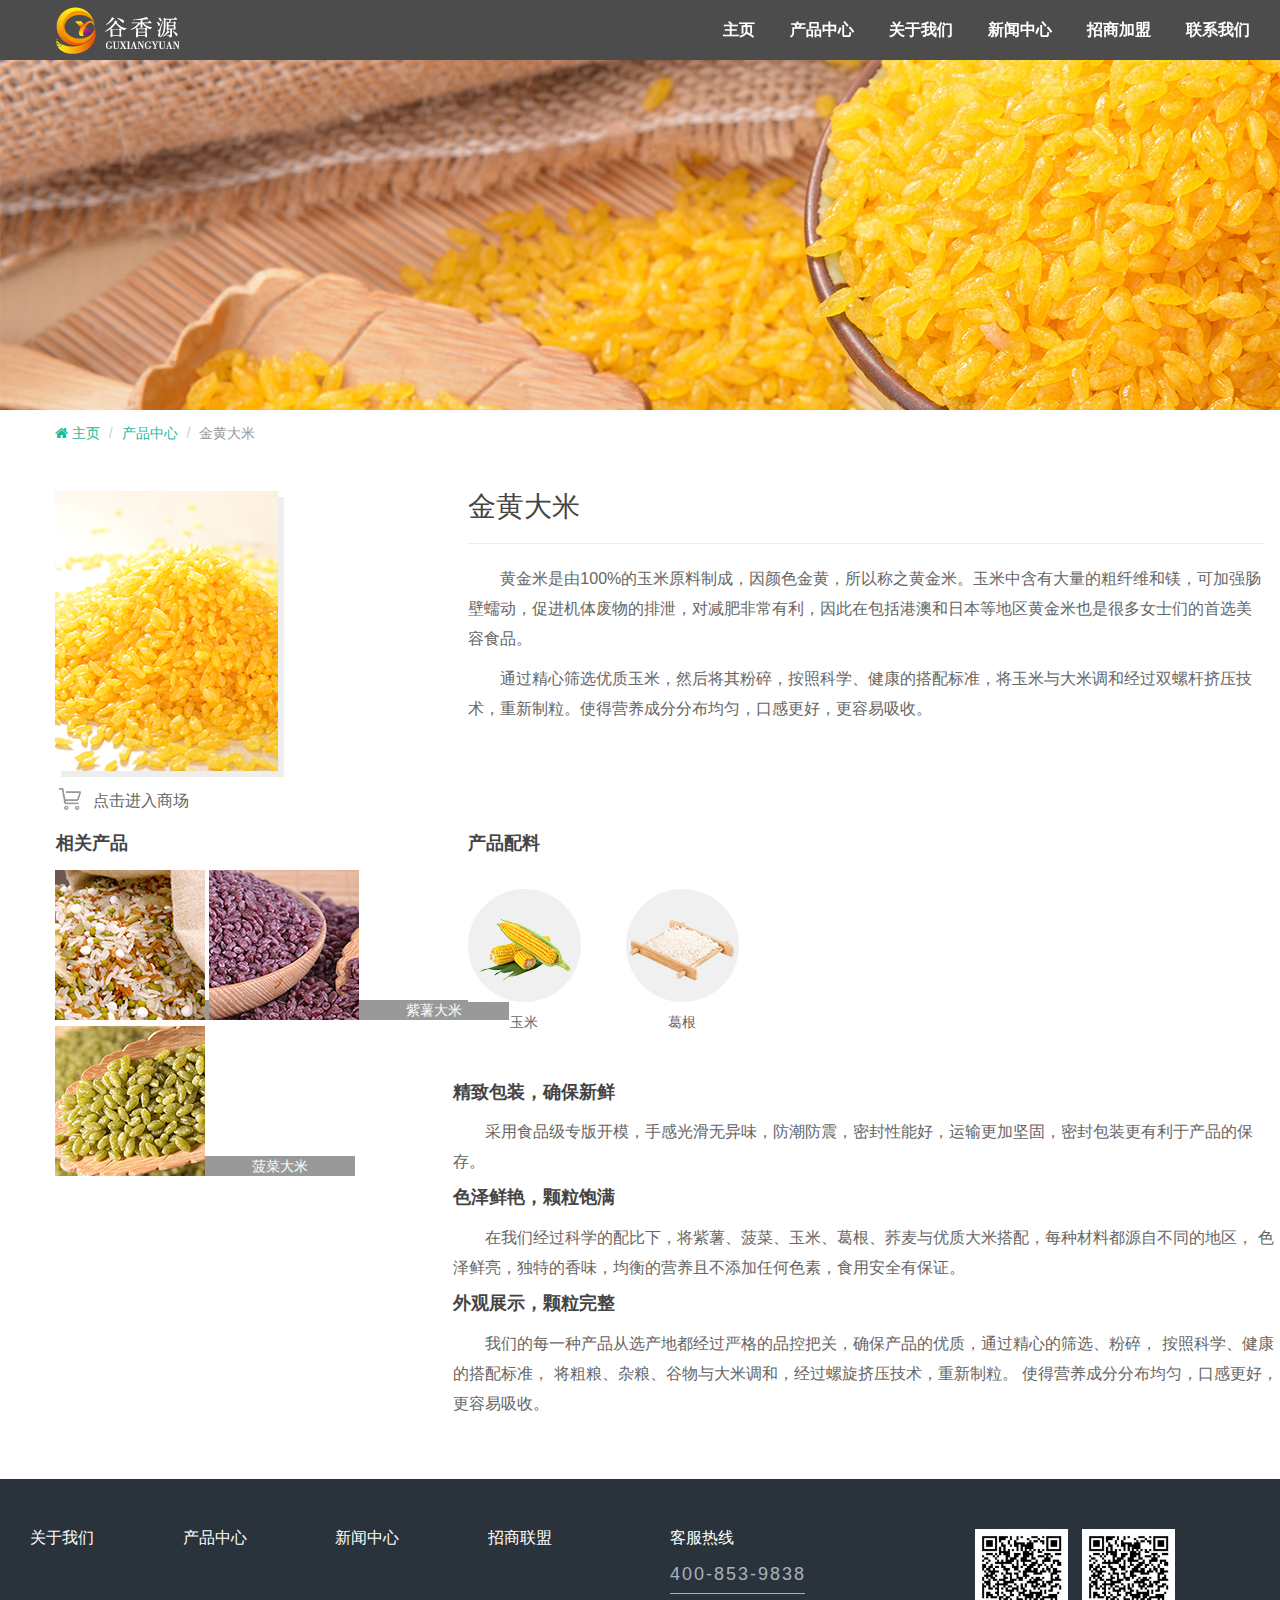
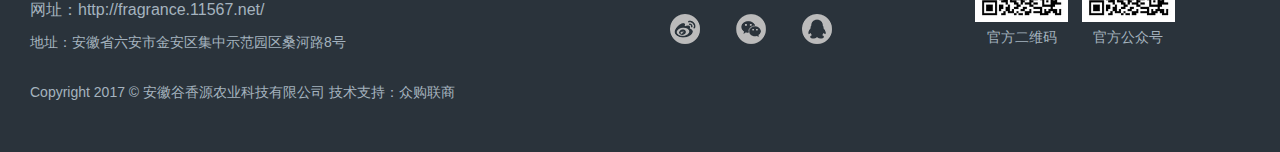
<file: product3.html>
<!DOCTYPE html>
<html>

<head>
	<meta charset="utf-8">
	<meta http-equiv="Content-Type" content="text/html; charset=utf-8" />
	<meta name="viewport" content="width=device-width, initial-scale=1.0">
	<meta name="keywords" content="谷香源,健康养生,营养强化大米,绿色生态功能性大米,养生营养米,健康品质生活，" />
	<meta name="description" content="谷香源是众购联商旗下的高端农产品公司,公司是全球7家生产营养大米的公司之一，公司依托国内著名高校资源，同安徽工业大学、武汉工业大学、浙江大学等高校建立了校企合作关系，采用双螺杆挤压等全国先进的技术，制造了健康养生的营养强化大米。现在已拥有20几项国家专利和多项著名商标。公司以高精尖的科技，制造绿色营养的绿色生态功能性大米，为消费者提供养生美味的餐桌主食。公司以“人之上，客至尊，满足消费者的追求就像满足自己的渴望”为核心价值，一切以消费者为中心，在让消费者吃出健康的同时，给消费者带来更完美的消费体验是我们的追求。" />
	<title>金黄大米</title>
	<link rel="icon" href="img/logo.ico" type="img/x-ico" />
	<link type="text/css" href="css/bootstrap.css" rel="stylesheet">
	<link type="text/css" href="icons/font-awesome/css/font-awesome.css" rel="stylesheet">
	<link type="text/css" href="icons/rondo/style.css" rel="stylesheet">
	<link href="css/jquery.fancybox.css" rel="stylesheet" type="text/css" />
	<link type="text/css" href="css/owl.carousel.css" rel="stylesheet">
	<link type="text/css" href="css/owl.transitions.css" rel="stylesheet">
	<link type="text/css" href="css/style.css" rel="stylesheet">
	<link rel="icon" href="img/logo.ico" type="img/x-ico" />	
</head>

<body>
	<!-- header start-->
	<header class="header" id="jump">
		<nav class="navbar navbar-default navbar-fixed-top header-height" role="navigation">
			<div class="container">
				<div class="navbar-header">
					<button type="button" class="navbar-toggle" data-toggle="collapse" data-target=".navbar-responsive-collapse">
                    <span class="sr-only">Toggle navigation</span> <span class="icon-bar"></span><span
                        class="icon-bar"></span><span class="icon-bar"></span>
                	</button>
                	<div class="logo-style">
						<img src="img/logo.png">
					</div>
				</div>
				<div class="collapse navbar-collapse hidden-xs">
					<ul class="nav navbar-nav navbar-right">
						<li>
							<a href="index.html">主页</a>
						</li>
						<li>
							<a href="product.html">产品中心</a>
						</li>
						<li>
							<a href="about_us.html">关于我们</a>
						</li>
						<li>
							<a href="news_index.html">新闻中心</a>
						</li>
						<!-- <li>
							<a href="#jump4">服务优势</a>
						</li> -->
						<li>
							<a href="join_us.html">招商加盟</a>
						</li>
						<li>
							<a href="contract_us.html">联系我们</a>
						</li>
					</ul>
				</div>
				<!-- 缩小框 -->
				<div class="collapse navbar-responsive-collapse">
					<ul class="nav navbar-nav" style="background-color: rgba(0,0,0,0.7)">
						<li>
							<a href="index.html" data-toggle="collapse" data-target=".navbar-responsive-collapse">主页</a>
						</li>
						<li>
							<a href="product.html" data-toggle="collapse" data-target=".navbar-responsive-collapse">产品中心</a>
						</li>
						<li>
							<a href="about_us.html" data-toggle="collapse" data-target=".navbar-responsive-collapse">关于我们</a>
						</li>
						<li>
							<a href="news_index.html" data-toggle="collapse" data-target=".navbar-responsive-collapse">新闻中心</a>
						</li>
						<!-- <li>
							<a href="#jump4" data-toggle="collapse" data-target=".navbar-responsive-collapse">服务优势</a>
						</li> -->
						<li>
							<a href="join_us.html" data-toggle="collapse" data-target=".navbar-responsive-collapse">招商加盟</a>
						</li>
						<li>
							<a href="contract_us.html" data-toggle="collapse" data-target=".navbar-responsive-collapse">联系我们</a>
						</li>
					</ul>
				</div>
				<!-- 缩小框结束开始 -->
			</div>
		</nav>
	</header>
	<!-- header end -->
	<div class="product3-head">
	</div>

	<!--产品展示-->
	<div class="section type-2">
		<div class="container container1">
			<div>
				<ol class="breadcrumb ol-style">
					<li><a href="index.html"><i class="fa fa-home"></i> 主页</a></li>
					<li><a href="product.html">产品中心</a></li>
					<li class="active">金黄大米</li>
				</ol>
			</div>
			<div class="row">
				<div class="col-lg-4 col-md-4 col-sm-4 aside-goods">
					<div class="col-lg-12" style="padding-left: 0;">
						<img src="img/product1/product3-2.png" alt="金黄大米" />
					</div>
					<!--<i class="fa fa-shopping-cart fa-2x"></i>-->
					<div class="buy-style" style="margin-top: 10px;height: 30px;">
						<a href="http://www.zhonggouls.com">
						<span style="width: 30px;"><img src="img/product1/buy.png" alt=""></span>
						<span style="padding-top: 3px;">点击进入商场</span>
						</a>
					</div>	
				</div>
				<div class="col-lg-8 col-md-8 col-sm-8">
					<h1>金黄大米</h1>
					<hr />
					<p style="text-indent: 2em; font-size: 16px;line-height: 30px;">
						黄金米是由100%的玉米原料制成，因颜色金黄，所以称之黄金米。玉米中含有大量的粗纤维和镁，可加强肠壁蠕动，促进机体废物的排泄，对减肥非常有利，因此在包括港澳和日本等地区黄金米也是很多女士们的首选美容食品。
					</p>
					<p style="text-indent: 2em; font-size: 16px;line-height: 30px;">
						通过精心筛选优质玉米，然后将其粉碎，按照科学、健康的搭配标准，将玉米与大米调和经过双螺杆挤压技术，重新制粒。使得营养成分分布均匀，口感更好，更容易吸收。
					</p>
				</div>
			</div>
			<div class="row">
				<div class="col-lg-4 col-md-4 col-sm-4" style="padding: 0;">
					<h3 class="h31">相关产品</h3>
					<div class="col-lg-12 col-md-12 col-sm-12 ">
						<div class="xbox" style="height: 156px;display: inline-block;">
							<a href="product1.html">
								<img src="img/product1/product4-2.jpg" alt="五彩生态大米" />
								<span class="stit">五彩生态大米</span>
							</a>
						</div>
						<div class="xbox" style="display: inline-block;">
							<a href="product2.html">
								<img src="img/product1/product1-5.jpg" alt="紫薯大米" />
								<span class="stit">紫薯大米</span>
							</a>
						</div>
						<div class="xbox" style="height: 156px;display: inline-block;">
							<a href="product4.html">
								<img src="img/product1/product1-3.jpg" alt="菠菜大米" />
								<span class="stit">菠菜大米</span>
							</a>
						</div>
					</div>
				</div>
				<div class="col-lg-8 col-md-8 col-sm-8" style="margin-left: 0px;padding-bottom: 30px;">
					<h3 class="h321">产品配料</h3>
					<br />
					<div class="col-lg-21 col-md-21 col-sm-21" >
						<img src="img/product1/product1-8.jpg" alt="玉米 " />
						<span>玉米</span>
					</div>
					<div class="col-lg-21 col-md-21 col-sm-21" >
						<img src="img/product1/product2-3.png" alt="大米 " />
						<span>葛根</span>
					</div>
				</div>
				<div class="row row-merges">
					<div class="col-lg-12 col-md-12 col-sm-12" style="margin-left: 0px; ">
						<h3 class="h321">精致包装，确保新鲜</h3>
						<p style="text-indent: 2em; font-size: 16px;line-height: 30px;">
							采用食品级专版开模，手感光滑无异味，防潮防震，密封性能好，运输更加坚固，密封包装更有利于产品的保存。
						</p>
					</div>			
					<div class="col-lg-12 col-md-12 col-sm-12 " style="margin-left: 0px; ">
						<h3 class="h32">色泽鲜艳，颗粒饱满</h3>
						<p style="text-indent: 2em; font-size: 16px;line-height: 30px;">
							在我们经过科学的配比下，将紫薯、菠菜、玉米、葛根、荞麦与优质大米搭配，每种材料都源自不同的地区，
							色泽鲜亮，独特的香味，均衡的营养且不添加任何色素，食用安全有保证。
						</p>
					</div>		
					<div class="col-lg-12 col-md-12 col-sm-12 " style="margin-left: 0px; ">
						<h3 class="h32">外观展示，颗粒完整</h3>
						<p style="text-indent: 2em; font-size: 16px;line-height: 30px;">
							我们的每一种产品从选产地都经过严格的品控把关，确保产品的优质，通过精心的筛选、粉碎，
							按照科学、健康的搭配标准， 将粗粮、杂粮、谷物与大米调和，经过螺旋挤压技术，重新制粒。
							使得营养成分分布均匀，口感更好，更容易吸收。
						</p>
					</div>
				</div>
			</div>
			
		</div>
	</div>

	<!-- footer start -->
	<div class="section section-half type-1 above-footer">
	    <div class="container">
			<div class="row footer-info">
				<div class="col-xs-6 col-sm-6 col-md-6 col-lg-6">
					<div>
						<div class="col-xs-3 col-sm-3 col-md-3 col-lg-3 footer-content">
							<h4>关于我们</h4>
						</div>
						<div class="col-xs-3 col-sm-3 col-md-3 col-lg-3 footer-content">
							<h4>产品中心</h4>
						</div>
						<div class="col-xs-3 col-sm-3 col-md-3 col-lg-3 footer-content">
							<h4>新闻中心</h4>
						</div>
						<div class="col-xs-3 col-sm-3 col-md-3 col-lg-3 footer-content">
							<h4>招商联盟</h4>
						</div>
					</div>
					<div class="footer-content2">
						<div>
							<a href="http://fragrance.11567.net/">网址：http://fragrance.11567.net/</a>
						</div>
						<div class="content2-address">
							地址：安徽省六安市金安区集中示范园区桑河路8号
						</div>
						<div class="content2-copy">
							Copyright 2017 © 安徽谷香源农业科技有限公司  技术支持：众购联商 
						</div>
					</div>
				</div>
				<div class="col-xs-3 col-sm-3 col-md-3 col-lg-3 footer-content3">
					<h4>客服热线</h4>
					<p>
					400-853-9838
					</p>
					<hr>
					<div class="col-xs-2 col-sm-2 col-md-2 col-lg-2 content3-img1">
						<a href="https://weibo.com/"><img src="img/news/icon3.png" alt="微博"></a>
					</div>
					<div class="col-xs-2 col-sm-2 col-md-2 col-lg-2 content3-img2">
						<a href="https://mp.weixin.qq.com/cgi-bin/loginpage?t=wxm2-login&lang=zh_CN"><img src="img/news/icon1.png" alt="微信"></a>
					</div>
					<div class="col-xs-2 col-sm-2 col-md-2 col-lg-2 content3-img3">
						<a href="http://w.qq.com/"><img src="img/news/icon2.png" alt="QQ"></a>
					</div>
				</div>
				<div class="col-xs-1 col-sm-1 col-md-1 col-lg-1 footer-content">
					<img src="img/index/sao.jpg">
					<p class="erweima">官方二维码</p>
				</div>
				<div class="col-xs-2 col-sm-2 col-md-2 col-lg-2 footer-content erweima-padding">
					<img src="img/index/sao.jpg">
					<p class="erweima">官方公众号</p>
				</div>
			</div>
		</div>
	</div>

	<!-- footer end -->
	<script type="text/javascript" src="js/jquery-1.10.2.min.js"></script>
	<script type="text/javascript" src="js/bootstrap.min.js"></script>
	<script type="text/javascript" src="js/owl.carousel.min.js"></script>
	<script type="text/javascript" src="js/jquery.smooth-scroll.min.js"></script>
	<script type="text/javascript" src="js/jquery.mixitup.min.js"></script>
	<script src="js/jquery.easing.1.3.js" type="text/javascript"></script>
	<script src="js/jquery.fancybox.pack.js" type="text/javascript"></script>
	<script type="text/javascript" src="js/custom.js"></script>
</body>

</html>
</file>
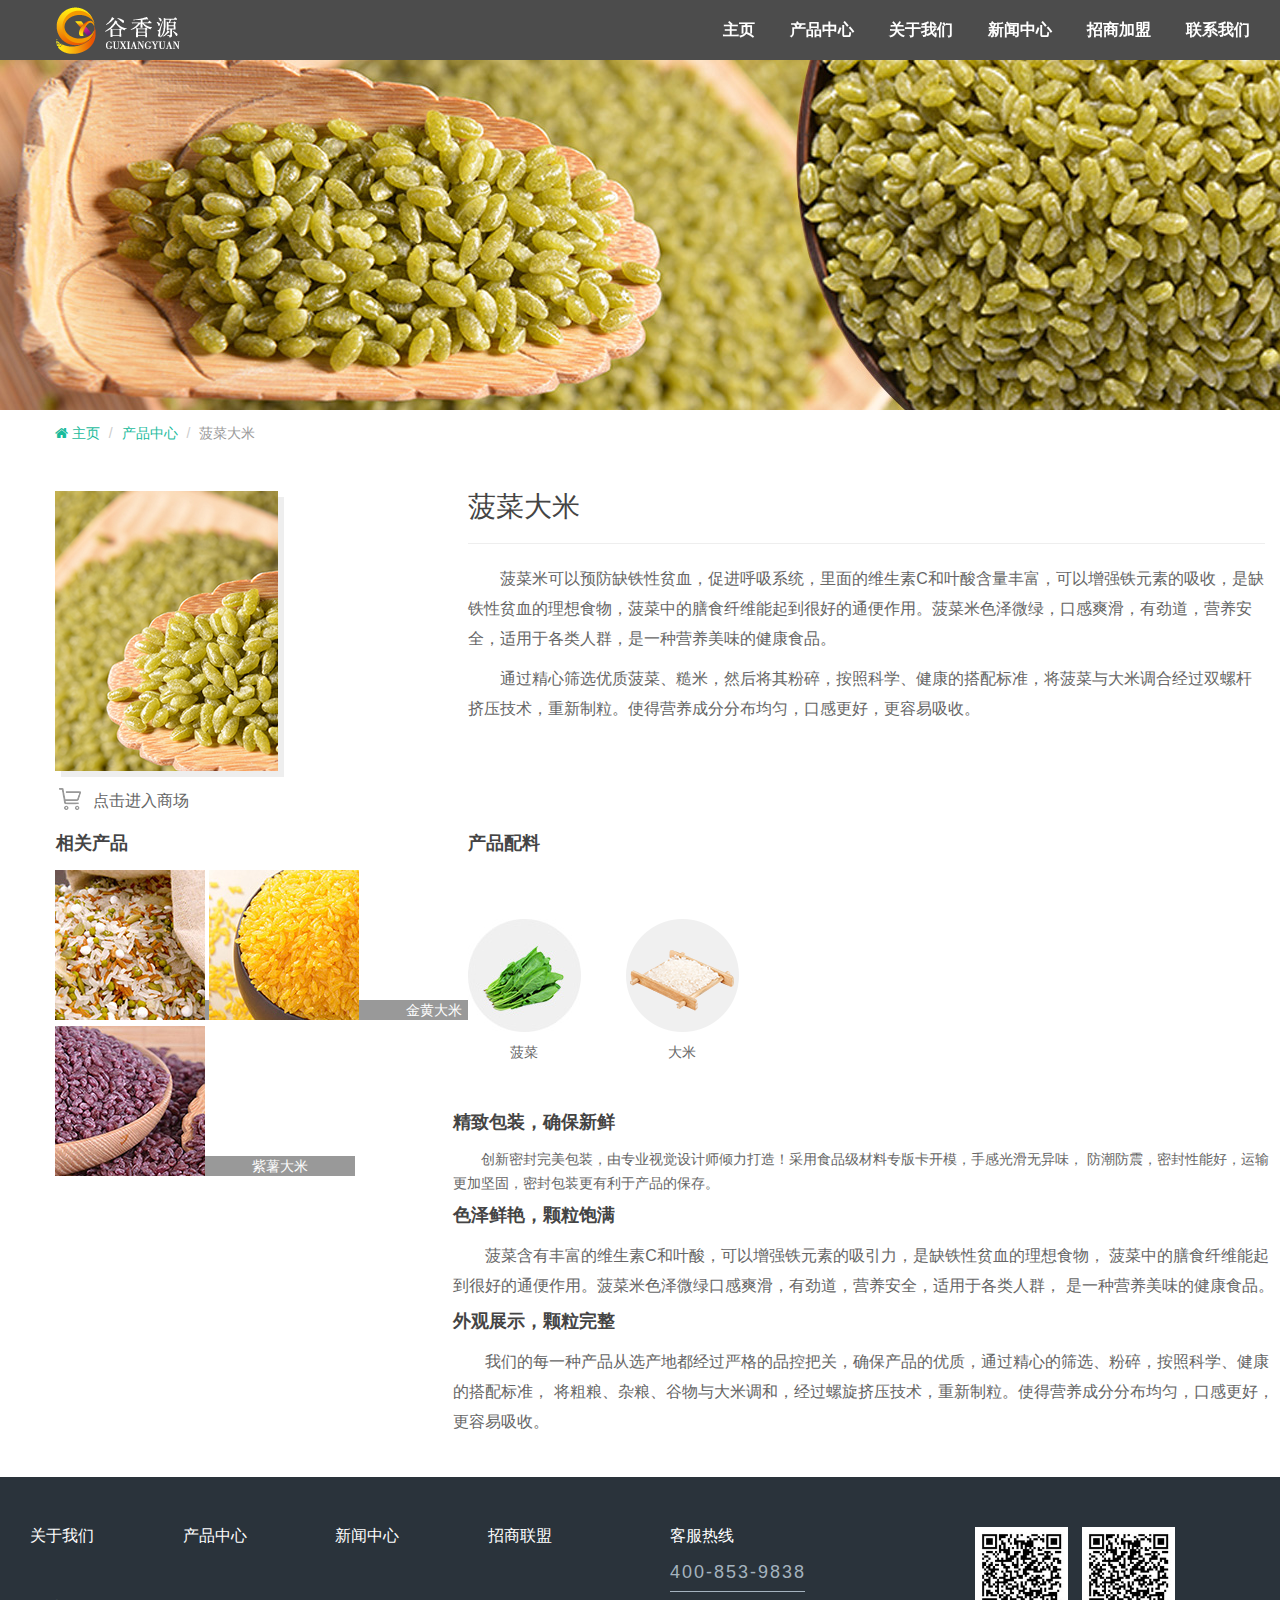
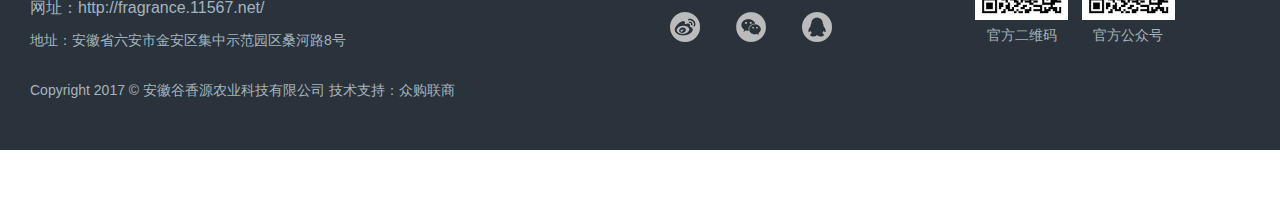
<file: product4.html>
<!DOCTYPE html>
<html>
<head>
	<meta charset="utf-8">
	<meta http-equiv="Content-Type" content="text/html; charset=utf-8" />
	<meta name="viewport" content="width=device-width, initial-scale=1.0">
	<meta name="keywords" content="谷香源,健康养生,营养强化大米,绿色生态功能性大米,养生营养米,健康品质生活，" />
	<meta name="description" content="谷香源是众购联商旗下的高端农产品公司,公司是全球7家生产营养大米的公司之一，公司依托国内著名高校资源，同安徽工业大学、武汉工业大学、浙江大学等高校建立了校企合作关系，采用双螺杆挤压等全国先进的技术，制造了健康养生的营养强化大米。现在已拥有20几项国家专利和多项著名商标。公司以高精尖的科技，制造绿色营养的绿色生态功能性大米，为消费者提供养生美味的餐桌主食。公司以“人之上，客至尊，满足消费者的追求就像满足自己的渴望”为核心价值，一切以消费者为中心，在让消费者吃出健康的同时，给消费者带来更完美的消费体验是我们的追求。" />
	<title>菠菜大米</title>
	<link rel="icon" href="img/logo.ico" type="img/x-ico" />
	<link type="text/css" href="css/bootstrap.css" rel="stylesheet">
	<link type="text/css" href="icons/font-awesome/css/font-awesome.css" rel="stylesheet">
	<link type="text/css" href="icons/rondo/style.css" rel="stylesheet">
	<link href="css/jquery.fancybox.css" rel="stylesheet" type="text/css" />
	<link type="text/css" href="css/owl.carousel.css" rel="stylesheet">
	<link type="text/css" href="css/owl.transitions.css" rel="stylesheet">
	<link type="text/css" href="css/style.css" rel="stylesheet">
	<link rel="icon" href="img/logo.ico" type="img/x-ico" />
</head>
<body>
	<!-- header start-->
	<header class="header" id="jump">
		<nav class="navbar navbar-default navbar-fixed-top header-height" role="navigation">
			<div class="container">
				<div class="navbar-header">
					<button type="button" class="navbar-toggle" data-toggle="collapse" data-target=".navbar-responsive-collapse">
                    <span class="sr-only">Toggle navigation</span> <span class="icon-bar"></span><span
                        class="icon-bar"></span><span class="icon-bar"></span>
                	</button>
               	 	<div class="logo-style">
						<img src="img/logo.png">
					</div>
				</div>
				<div class="collapse navbar-collapse hidden-xs">
					<ul class="nav navbar-nav navbar-right">
						<li>
							<a href="index.html">主页</a>
						</li>
						<li>
							<a href="product.html">产品中心</a>
						</li>
						<li>
							<a href="about_us.html">关于我们</a>
						</li>
						<li>
							<a href="news_index.html">新闻中心</a>
						</li>
						<!-- <li>
							<a href="#jump4">服务优势</a>
						</li> -->
						<li>
							<a href="join_us.html">招商加盟</a>
						</li>
						<li>
							<a href="contract_us.html">联系我们</a>
						</li>
					</ul>
				</div>
				<!-- 缩小框 -->
				<div class="collapse navbar-responsive-collapse">
					<ul class="nav navbar-nav" style="background-color: rgba(0,0,0,0.7)">
						<li>
							<a href="index.html" data-toggle="collapse" data-target=".navbar-responsive-collapse">主页</a>
						</li>
						<li>
							<a href="product.html" data-toggle="collapse" data-target=".navbar-responsive-collapse">产品中心</a>
						</li>
						<li>
							<a href="about_us.html" data-toggle="collapse" data-target=".navbar-responsive-collapse">关于我们</a>
						</li>
						<li>
							<a href="news_index.html" data-toggle="collapse" data-target=".navbar-responsive-collapse">新闻中心</a>
						</li>
						<!-- <li>
							<a href="#jump4" data-toggle="collapse" data-target=".navbar-responsive-collapse">服务优势</a>
						</li> -->
						<li>
							<a href="join_us.html" data-toggle="collapse" data-target=".navbar-responsive-collapse">招商加盟</a>
						</li>
						<li>
							<a href="contract_us.html" data-toggle="collapse" data-target=".navbar-responsive-collapse">联系我们</a>
						</li>
					</ul>
				</div>
				<!-- 缩小框结束开始 -->
			</div>
		</nav>
	</header>
	<!-- header end -->
	<div class="product4-head">
	</div>
	<!--产品展示-->
	<div class="section type-2">
		<div class="container container1">
			<div>
				<ol class="breadcrumb ol-style">
					<li><a href="index.html"><i class="fa fa-home"></i> 主页</a></li>
					<li><a href="product.html">产品中心</a></li>
					<li class="active">菠菜大米</li>
				</ol>
			</div>
			<div class="row">
				<div class="col-lg-4 col-md-4 col-sm-4 aside-goods" >
					<div class="col-lg-12" style="padding-left: 0;">
						<img src="img/product1/product4-3.png" alt="菠菜大米" />
					</div>
					<!--<i class="fa fa-shopping-cart fa-2x"></i>-->
					<div class="buy-style" style="margin-top: 10px;height: 30px;">
						<a href="http://www.zhonggouls.com">
						<span style="width: 30px;"><img src="img/product1/buy.png" alt=""></span>
						<span style="padding-top: 3px;">点击进入商场</span>
						</a>
					</div>	
				</div>
				<div class="col-lg-8 col-md-8 col-sm-8">
					<h1>菠菜大米</h1>
					<hr />
					<p style="text-indent: 2em;  font-size: 16px;line-height: 30px;">
						菠菜米可以预防缺铁性贫血，促进呼吸系统，里面的维生素C和叶酸含量丰富，可以增强铁元素的吸收，是缺铁性贫血的理想食物，菠菜中的膳食纤维能起到很好的通便作用。菠菜米色泽微绿，口感爽滑，有劲道，营养安全，适用于各类人群，是一种营养美味的健康食品。
					</p>
					<p style="text-indent: 2em; font-size: 16px;line-height: 30px;">
						通过精心筛选优质菠菜、糙米，然后将其粉碎，按照科学、健康的搭配标准，将菠菜与大米调合经过双螺杆挤压技术，重新制粒。使得营养成分分布均匀，口感更好，更容易吸收。
					</p>
				</div>
			</div>
			<div class="row">
				<div class="col-lg-4 col-md-4 col-sm-4" style="padding: 0;">
					<h3 class="h31">相关产品</h3>
					<div class="col-lg-12 col-md-12 col-sm-12 ">
						<div class="xbox" style="height: 156px;display: inline-block;">
							<a href="product1.html">
								<img src="img/product1/product4-2.jpg" alt="五彩生态大米" />
								<span class="stit">五彩生态大米</span>
							</a>
						</div>
						<div class="xbox" style="display: inline-block;">
							<a href="product3.html">
								<img src="img/product1/product1-4.jpg" alt="金黄大米" />
								<span class="stit">金黄大米</span>
							</a>
						</div>
						<div class="xbox" style="display: inline-block;">
							<a href="product2.html">
								<img src="img/product1/product1-5.jpg" alt="紫薯大米" />
								<span class="stit">紫薯大米</span>
							</a>
						</div>
					</div>
				</div>
				<div class="col-lg-8 col-md-8 col-sm-8" style="margin-left: 0px;padding-bottom: 30px;">
					<h3 class="h321">产品配料</h3>
					<br />
					<div class="col-lg-21 col-md-21 col-sm-21" style="margin-top: 30px;">
						<img src="img/product1/product1-7.jpg" alt="菠菜 " />
						<span>菠菜</span>
					</div>
					<div class="col-lg-21 col-md-21 col-sm-21" style="margin-top: 30px;">
						<img src="img/product1/product2-3.png" alt="大米 " />
						<span>大米</span>
					</div>
				</div>
				<div class="row row-merges" style="padding-bottom: 30px;">
				<div class="col-lg-12 col-md-12 col-sm-12" style="margin-left: 0px;">
					<h3 class="h321">精致包装，确保新鲜</h3>
					<p style="text-indent: 2em;line-height: 24px; ">
						创新密封完美包装，由专业视觉设计师倾力打造！采用食品级材料专版卡开模，手感光滑无异味，
						防潮防震，密封性能好，运输更加坚固，密封包装更有利于产品的保存。
					</p>
				</div>			
				<div class="col-lg-12 col-md-12 col-sm-12 " style="margin-left: 0px;">
					<h3 class="h32">色泽鲜艳，颗粒饱满</h3>
					<p style="text-indent: 2em; font-size: 16px;line-height: 30px;">
						菠菜含有丰富的维生素C和叶酸，可以增强铁元素的吸引力，是缺铁性贫血的理想食物，
						菠菜中的膳食纤维能起到很好的通便作用。菠菜米色泽微绿口感爽滑，有劲道，营养安全，适用于各类人群，
						是一种营养美味的健康食品。</c>
					</p>
				</div>		
				<div class="col-lg-12 col-md-12 col-sm-12 " style="margin-left: 0px;">
					<h3 class="h32">外观展示，颗粒完整</h3>
					<p style="text-indent: 2em; font-size: 16px;line-height: 30px;">
						我们的每一种产品从选产地都经过严格的品控把关，确保产品的优质，通过精心的筛选、粉碎，按照科学、健康的搭配标准， 将粗粮、杂粮、谷物与大米调和，经过螺旋挤压技术，重新制粒。使得营养成分分布均匀，口感更好，更容易吸收。
					</p>
				</div>
			</div>
		</div>
	</div>
	<!-- footer start -->
	<div class="section section-half type-1 above-footer">
	    <div class="container">
			<div class="row footer-info">
				<div class="col-xs-6 col-sm-6 col-md-6 col-lg-6">
					<div>
						<div class="col-xs-3 col-sm-3 col-md-3 col-lg-3 footer-content">
							<h4>关于我们</h4>
						</div>
						<div class="col-xs-3 col-sm-3 col-md-3 col-lg-3 footer-content">
							<h4>产品中心</h4>
						</div>
						<div class="col-xs-3 col-sm-3 col-md-3 col-lg-3 footer-content">
							<h4>新闻中心</h4>
						</div>
						<div class="col-xs-3 col-sm-3 col-md-3 col-lg-3 footer-content">
							<h4>招商联盟</h4>
						</div>
					</div>
					<div class="footer-content2">
						<div>
							<a href="http://fragrance.11567.net/">网址：http://fragrance.11567.net/</a>
						</div>
						<div class="content2-address">
							地址：安徽省六安市金安区集中示范园区桑河路8号
						</div>
						<div class="content2-copy">
							Copyright 2017 © 安徽谷香源农业科技有限公司  技术支持：众购联商 
						</div>
					</div>
				</div>
				<div class="col-xs-3 col-sm-3 col-md-3 col-lg-3 footer-content3">
					<h4>客服热线</h4>
					<p>
					400-853-9838
					</p>
					<hr>
					<div class="col-xs-2 col-sm-2 col-md-2 col-lg-2 content3-img1">
						<a href="https://weibo.com/"><img src="img/news/icon3.png" alt="微博"></a>
					</div>
					<div class="col-xs-2 col-sm-2 col-md-2 col-lg-2 content3-img2">
						<a href="https://mp.weixin.qq.com/cgi-bin/loginpage?t=wxm2-login&lang=zh_CN"><img src="img/news/icon1.png" alt="微信"></a>
					</div>
					<div class="col-xs-2 col-sm-2 col-md-2 col-lg-2 content3-img3">
						<a href="http://w.qq.com/"><img src="img/news/icon2.png" alt="QQ"></a>
					</div>
				</div>
				<div class="col-xs-1 col-sm-1 col-md-1 col-lg-1 footer-content">
					<img src="img/index/sao.jpg">
					<p class="erweima">官方二维码</p>
				</div>
				<div class="col-xs-2 col-sm-2 col-md-2 col-lg-2 footer-content erweima-padding">
					<img src="img/index/sao.jpg">
					<p class="erweima">官方公众号</p>
				</div>
			</div>
		</div>
	</div>

	<!-- footer end -->
	<script type="text/javascript" src="js/jquery-1.10.2.min.js"></script>
	<script type="text/javascript" src="js/bootstrap.min.js"></script>
	<script type="text/javascript" src="js/owl.carousel.min.js"></script>
	<script type="text/javascript" src="js/jquery.smooth-scroll.min.js"></script>
	<script type="text/javascript" src="js/jquery.mixitup.min.js"></script>
	<script src="js/jquery.easing.1.3.js" type="text/javascript"></script>
	<script src="js/jquery.fancybox.pack.js" type="text/javascript"></script>
	<script type="text/javascript" src="js/custom.js"></script>
</body>
</html>
</file>
<file: css/style.css>
.row-merge {
  width: 100%;
  *zoom: 1;
}
.row-merge:before,
.row-merge:after {
  display: table;
  content: "";
  line-height: 0;
}
.row-merge:after {
  clear: both;
}
.row-merge [class*="span"] {
  display: block;
  width: 100%;
  min-height: 30px;
  -webkit-box-sizing: border-box;
  -moz-box-sizing: border-box;
  box-sizing: border-box;
  float: left;
  margin-left: 0%;
  *margin-left: -0.06944444444444445%;
}
.row-merge [class*="span"]:first-child {
  margin-left: 0;
}
.row-merge .controls-row [class*="span"] + [class*="span"] {
  margin-left: 0%;
}
.row-merge .span12 {
  width: 99.99999999999999%;
  *width: 99.93055555555554%;
}
.row-merge .span11 {
  width: 91.66666666666666%;
  *width: 91.59722222222221%;
}
.row-merge .span10 {
  width: 83.33333333333331%;
  *width: 83.26388888888887%;
}
.row-merge .span9 {
  width: 74.99999999999999%;
  *width: 74.93055555555554%;
}
.row-merge .span8 {
  width: 66.66666666666666%;
  *width: 66.59722222222221%;
}
.row-merge .span7 {
  width: 58.33333333333333%;
  *width: 58.263888888888886%;
}
.row-merge .span6 {
  width: 49.99999999999999%;
  *width: 49.93055555555555%;
}
.row-merge .span5 {
  width: 41.66666666666666%;
  *width: 41.597222222222214%;
}
.row-merge .span4 {
  width: 33.33333333333333%;
  *width: 33.263888888888886%;
}
.row-merge .span3 {
  width: 24.999999999999996%;
  *width: 24.930555555555554%;
}
.row-merge .span2 {
  width: 16.666666666666664%;
  *width: 16.59722222222222%;
}
.row-merge .span1 {
  width: 8.333333333333332%;
  *width: 8.263888888888888%;
}
.row-merge .offset12 {
  margin-left: 99.99999999999999%;
  *margin-left: 99.8611111111111%;
}
.row-merge .offset12:first-child {
  margin-left: 99.99999999999999%;
  *margin-left: 99.8611111111111%;
}
.row-merge .offset11 {
  margin-left: 91.66666666666666%;
  *margin-left: 91.52777777777777%;
}
.row-merge .offset11:first-child {
  margin-left: 91.66666666666666%;
  *margin-left: 91.52777777777777%;
}
.row-merge .offset10 {
  margin-left: 83.33333333333331%;
  *margin-left: 83.19444444444443%;
}
.row-merge .offset10:first-child {
  margin-left: 83.33333333333331%;
  *margin-left: 83.19444444444443%;
}
.row-merge .offset9 {
  margin-left: 74.99999999999999%;
  *margin-left: 74.8611111111111%;
}
.row-merge .offset9:first-child {
  margin-left: 74.99999999999999%;
  *margin-left: 74.8611111111111%;
}
.row-merge .offset8 {
  margin-left: 66.66666666666666%;
  *margin-left: 66.52777777777777%;
}
.row-merge .offset8:first-child {
  margin-left: 66.66666666666666%;
  *margin-left: 66.52777777777777%;
}
.row-merge .offset7 {
  margin-left: 58.33333333333333%;
  *margin-left: 58.19444444444444%;
}
.row-merge .offset7:first-child {
  margin-left: 58.33333333333333%;
  *margin-left: 58.19444444444444%;
}
.row-merge .offset6 {
  margin-left: 49.99999999999999%;
  *margin-left: 49.86111111111111%;
}
.row-merge .offset6:first-child {
  margin-left: 49.99999999999999%;
  *margin-left: 49.86111111111111%;
}
.row-merge .offset5 {
  margin-left: 41.66666666666666%;
  *margin-left: 41.52777777777777%;
}
.row-merge .offset5:first-child {
  margin-left: 41.66666666666666%;
  *margin-left: 41.52777777777777%;
}
.row-merge .offset4 {
  margin-left: 33.33333333333333%;
  *margin-left: 33.19444444444444%;
}
.row-merge .offset4:first-child {
  margin-left: 33.33333333333333%;
  *margin-left: 33.19444444444444%;
}
.row-merge .offset3 {
  margin-left: 24.999999999999996%;
  *margin-left: 24.86111111111111%;
}
.row-merge .offset3:first-child {
  margin-left: 24.999999999999996%;
  *margin-left: 24.86111111111111%;
}
.row-merge .offset2 {
  margin-left: 16.666666666666664%;
  *margin-left: 16.52777777777778%;
}
.row-merge .offset2:first-child {
  margin-left: 16.666666666666664%;
  *margin-left: 16.52777777777778%;
}
.row-merge .offset1 {
  margin-left: 8.333333333333332%;
  *margin-left: 8.194444444444443%;
}
.row-merge .offset1:first-child {
  margin-left: 8.333333333333332%;
  *margin-left: 8.194444444444443%;
}
[class*="span"].hide,
.row-merge [class*="span"].hide {
  display: none;
}
[class*="span"].pull-right,
.row-merge [class*="span"].pull-right {
  float: right;
}
@media (max-width: 767px) {
  [class*="span"],
  .uneditable-input[class*="span"],
  .row-merge [class*="span"] {
    float: none;
    display: block;
    width: 100%;
    margin-left: 0;
    -webkit-box-sizing: border-box;
    -moz-box-sizing: border-box;
    box-sizing: border-box;
  }
  .span12,
  .row-merge .span12 {
    width: 100%;
    -webkit-box-sizing: border-box;
    -moz-box-sizing: border-box;
    box-sizing: border-box;
  }
  .row-merge [class*="offset"]:first-child {
    margin-left: 0;
  }
}
/*= TYPOGRAPHY
---------------------------------------------------------------------------------------------- */
html,
body {
  height: 100%;
  margin: 0;
  padding: 0;
}
body {

  background: #fff;
  color: #666;
  font-size: 14px;
  font-family: 'Roboto', Arial, sans-serif;
  font-weight: 300;
}
h1,
h2,
h3,
h4,
h5,
h6 {
  font-family: 'Roboto', Arial, sans-serif;
  font-weight: 500;
  color: #444;
  margin-top: 0;
  margin-bottom: 15px;
  line-height: 1.15;
}
h1 small,
h2 small,
h3 small,
h4 small,
h5 small,
h6 small {
  font-size: 12px;
  margin: 0 0 0 5px;
}
h1 {
  font-size: 28px;
}
h2 {
  font-size: 24px;
}
h3 {
  font-size: 18px;
}
h4 {
  font-size: 16px;
}
h5 {
  font-size: 14px;
}
h6 {
  font-size: 11px;
}
strong,
b {
  color: #555;
}
a {
  color: #1ABB9C;
}
a:hover,
a:focus {
  outline: none;
}
small,
.small {
  font-size: 13px;
}
ul,
menu,
dir {
  list-style-type: square;
}
form {
  margin: 0;
}
.copyrights{
	text-indent:-9999px;
	height:0;
	line-height:0;
	font-size:0;
	overflow:hidden;
}
form fieldset {
  border: 1px solid #e5e6e7;
  -webkit-border-radius: 2px;
  -moz-border-radius: 2px;
  border-radius: 2px;
  padding: 25px;
}
label {
  font-family: inherit;
  font-weight: inherit;
}
.lead {
  font-size: 15px;
  line-height: 24px;
}
.unstyled {
  padding: 0;
  margin: 0;
  list-style: none;
}
.gap-15 {
  height: 15px;
}
.gap-30 {
  height: 30px;
}
.gap-50 {
  height: 30px;
}
.gap-70 {
  height: 30px;
}
/*= FORM
---------------------------------------------------------------------------------------------- */
.form-control {
  -webkit-border-radius: 2px;
  -moz-border-radius: 2px;
  border-radius: 2px;
  -webkit-box-shadow: none;
  -moz-box-shadow: none;
  box-shadow: none;
  font-size: 14px;
}
/*===================================================================================*/
/*	BUTTONS
/*===================================================================================*/

#buttons .btn {
	margin: 5px 3px;
}
#buttons .btn-wrapper {
	margin: 30px 0;
}
.btn {
    color: #FFF !important;
    background: #1ABB9C;
    padding: 11px 20px 13px;
	margin: 15px 0;
	font-family: 'Source Sans Pro', sans-serif;
    font-weight: weight;
    font-size: 16px;
	letter-spacing: 0.02em;
    text-shadow: none;
    -webkit-font-smoothing: antialiased;
    border: none;
    text-transform: uppercase;
    -webkit-transition: all 200ms ease-out;
    -o-transition: all 200ms ease-out;
    -moz-transition: all 200ms ease-out;
    -webkit-border-radius: 3px;
    border-radius: 3px;
    -webkit-box-shadow: inset 0 -2px 0 rgba(0,0,0,0.15);
    -moz-box-shadow: inset 0 -2px 0 rgba(0,0,0,0.15);
    box-shadow: inset 0 -2px 0 rgba(0,0,0,0.15);
}
.btn-small {
    padding: 5px 13px 6px;
	font-size: 13px;
}
.btn-large {
    padding: 14px 26px 16px;
	font-size: 15px;
}
.btn.btn-green {
    background: #1ABB9C;
}
.btn.btn-blue {
    background: #3F8DBF;
}
.btn.btn-red {
    background: #FA6C65;
}
.btn.btn-pink {
    background: #D487BE;
}
.btn.btn-purple {
    background: #9B59B6;
}
.btn.btn-orange {
    background: #F27A24;
}
.btn.btn-navy {
    background: #34495E;
}
.btn.btn-gray {
    background: #95A5A6;
}
.btn:hover,
.btn:focus,
.btn:active,
.btn.active {
    background: #17A78B;
    color: #FFF !important;
    -webkit-transition: all 200ms ease-out;
    -o-transition: all 200ms ease-out;
    -moz-transition: all 200ms ease-out;
    -webkit-box-shadow: inset 0 -2px 0 rgba(0,0,0,0.15);
    -moz-box-shadow: inset 0 -2px 0 rgba(0,0,0,0.15);
    box-shadow: inset 0 -2px 0 rgba(0,0,0,0.15);
}
.btn-green:hover,
.btn-green:focus,
.btn-green:active,
.btn-green.active {
    background: #17A78B !important;
}
.btn-blue:hover,
.btn-blue:focus,
.btn-blue:active,
.btn-blue.active {
    background: #387EAA !important;
}
.btn-red:hover,
.btn-red:focus,
.btn-red:active,
.btn-red.active {
    background: #CF4C45 !important;
}
.btn-pink:hover,
.btn-pink:focus,
.btn-pink:active,
.btn-pink.active {
    background: #BD78A9 !important;
}
.btn-purple:hover,
.btn-purple:focus,
.btn-purple:active,
.btn-purple.active {
    background: #8A4FA2 !important;
}
.btn-orange:hover,
.btn-orange:focus,
.btn-orange:active,
.btn-orange.active {
    background: #D96716 !important;
}
.btn-navy:hover,
.btn-navy:focus,
.btn-navy:active,
.btn-navy.active {
    background: #2C3E50 !important;
}
.btn-gray:hover,
.btn-gray:focus,
.btn-gray:active,
.btn-gray.active {
    background: #859394 !important;
}
.tint-bg .btn {
    background: #FFF !important;
	color: #1ABB9C !important;
}
.tint-bg .btn:hover {
    background: #E9E9E9 !important;
    color: #506A85 !important;
}
.btn.share-facebook {
    background: #3d5b9b !important
}
.btn.share-facebook:hover {
    background: #334c8e !important
}
.btn.share-twitter {
    background: #5aa8cd !important
}
.btn.share-twitter:hover {
    background: #499ac8 !important
}
.btn.share-googleplus {
    background: #3b3b3b !important
}
.btn.share-googleplus:hover {
    background: #2e2e2e !important
}
.btn.share-pinterest {
    background: #c53942 !important
}
.btn.share-pinterest:hover {
    background: #bc2d32 !important
}
.btn-share-lg,
.btn-share-md,
.btn-share-sm,
.btn-share-xs {
	display: table;
	position: relative;
	z-index: 0;
	width: 100%;
	text-align: center;
}
.btn-share-lg i,
.btn-share-md i,
.btn-share-sm i,
.btn-share-xs i {
	display: table-cell;
	vertical-align: middle;
}
.btn-share-lg {
	height: 250px;
}
.btn-share-lg i {
	font-size: 80px;
}
.btn-share-md {
	height: 180px;
}
.btn-share-md i {
	font-size: 60px;
}
.btn-share-sm {
	height: 120px;
}
.btn-share-sm i {
	font-size: 40px;
}
.btn-share-xs {
	height: 80px;
}
.btn-share-xs i {
	font-size: 28px;
}
.btn-share-lg i:after,
.btn-share-md i:after,
.btn-share-sm i:after,
.btn-share-xs i:after {
	content: "";
	position: absolute;
	top: 0;
	left: 0;
	z-index: -1;
	width: 100%;
	height: 100%;
    -webkit-transition: all 200ms ease-out;
       -moz-transition: all 200ms ease-out;
         -o-transition: all 200ms ease-out;
            transition: all 200ms ease-out;
}

.btn-share-lg:hover .icon-s-facebook:after,
.btn-share-md:hover .icon-s-facebook:after,
.btn-share-sm:hover .icon-s-facebook:after,
.btn-share-xs:hover .icon-s-facebook:after {
    background: #3B5998;
    background: #4668B3;
}
.btn-share-lg:hover .icon-s-gplus:after,
.btn-share-md:hover .icon-s-gplus:after,
.btn-share-sm:hover .icon-s-gplus:after,
.btn-share-xs:hover .icon-s-gplus:after {
    background: #DD4B39;
    background: #DE5745;
}
.btn-share-lg:hover .icon-s-twitter:after,
.btn-share-md:hover .icon-s-twitter:after,
.btn-share-sm:hover .icon-s-twitter:after,
.btn-share-xs:hover .icon-s-twitter:after {
    background: #00ACED;
    background: #2FBBED;
}
.btn-share-lg p,
.btn-share-md p,
.btn-share-sm p,
.btn-share-xs p {
	position: absolute;
	height: 1.1em;
	font-family: 'Lato', sans-serif;
	line-height: 100%;
	color: #FFF;
	margin: auto;
	opacity: 0;
}
.btn-share-lg p,
.btn-share-md p {
	top: 20px;
}
.btn-share-sm p,
.btn-share-xs p {
	top: 0;
	bottom: 0;
}
.btn-share-sm p {
	font-size: 16px;
}
.btn-share-xs p {
	font-size: 15px;
}
.btn-share-lg:hover p,
.btn-share-md:hover p,
.btn-share-sm:hover p,
.btn-share-xs:hover p {
	opacity: 1;
}
.btn-share-lg .name,
.btn-share-md .name,
.btn-share-sm .name,
.btn-share-xs .name {
	left: 25px;
}
.btn-share-lg .counter,
.btn-share-md .counter,
.btn-share-sm .counter,
.btn-share-xs .counter {
	right: 25px;
}
.btn-share-lg:hover,
.btn-share-md:hover,
.btn-share-sm:hover,
.btn-share-xs:hover {
	color: #FFF;
}
h1 .btn,
h2 .btn,
h3 .btn,
h4 .btn,
p .btn {
	margin-left: 15px;
}
.txt-btn {
	font-size: 100%;
	font-weight: 700;
}
.txt-btn:after {
	/*font-family: 'fontello';*/
	content: '\2192';
	margin-left: 7px;
    -webkit-transition: all 200ms ease-out;
       -moz-transition: all 200ms ease-out;
         -o-transition: all 200ms ease-out;
            transition: all 200ms ease-out;
}
.txt-btn:hover:after {
	margin-left: 12px;
}
.txt-btn:hover { text-decoration:none ; }

.btn-outline {border:2px solid #1ABB9C; background:none;}
.btn-outline.active {border:2px solid #1ABB9C;box-shadow:none; }

.slim {padding: 4px 10px;}
/*= HEADER
---------------------------------------------------------------------------------------------- */
.header .navbar {
  background: rgba(0,0,0,0.7);
  border-bottom: 0;

 
}
.header .navbar-nav > li > a {
  font-size: 16px;
  color: #fff;
  font-weight: bold;
  padding: 6px 15px;
  border-radius: 4px;
  margin: 14px 0 0 5px;
  line-height: 20px;
}

.navbar-default .navbar-nav > .active > a, .navbar-default .navbar-nav > .active > a:hover, .navbar-default .navbar-nav > .active > a:focus {
color: #000;
background-color: rgba(233, 176, 16, 1);
}

.navbar-default .navbar-nav > li > a:hover, .navbar-default .navbar-nav > li > a:focus {
color: rgba(233, 176, 16, 1);
background-color: transparent;
}

.light-color,
.light-color .dark-bg {
	color: #FFF;
  letter-spacing: 5px;
}
.medium-color {
	color: #A3B1BF !important;
}
.dark-color {
	color: #506A85 !important;
}
.tint-color {
	color: #1ABB9C !important;
}
/*===================================================================================*/
/*	OWL CAROUSEL
/*===================================================================================*/

#hero { padding-top: 60px; padding-top: 60px;}
.owl-carousel {
	text-align: center;
	cursor: default;
}
.owl-controls {
	display: inline-block;
    position: relative;
    margin-top: 40px;
}
.panel-group .panel .owl-controls {
    margin-top: 25px;
}
.panel-group.blank .panel .owl-controls {
    margin-top: 40px;
}
.owl-pagination {
	position: relative;
	line-height: 30px;
}
.owl-buttons {
	display: none;
}
.owl-prev,
.owl-next {
	display: inline-block;
	position: absolute;
	top: 0;
	bottom: 0;
	width: 30px;
	height: 30px;
	font-size: 30px;
	color: #FFF;
	background-color: #506A85;
	border: none;
	-webkit-border-radius: 3px;
	   -moz-border-radius: 3px;
			border-radius: 3px;
	margin: auto;
	-webkit-transition: all 200ms ease-out;
	   -moz-transition: all 200ms ease-out;
		 -o-transition: all 200ms ease-out;
			transition: all 200ms ease-out;
	opacity: 0;
}
.owl-prev {
	left: -35px;
}
.owl-next {
	right: -35px;
}
.owl-carousel:hover .owl-prev {
	left: -40px;
	opacity: .25;
}
.owl-carousel:hover .owl-next {
	right: -40px;
	opacity: .25;
}
.owl-carousel:hover .owl-prev:hover,
.owl-carousel:hover .owl-next:hover {
  color: #1ABB9C;
	opacity: 1;
}
.owl-outer-nav:after {
	content: "";
	position: absolute;
	top: 0;
	left: -15%;
	width: 130%;
	height: 100%;
	z-index: 0;
}
.owl-outer-nav .owl-wrapper-outer,
.owl-outer-nav .owl-pagination,
.owl-outer-nav .owl-prev,
.owl-outer-nav .owl-next {
	z-index: 1;
}
.owl-outer-nav .owl-controls {
	position: static;
}
.owl-outer-nav .owl-prev {
	left: -65px;
}
.owl-outer-nav .owl-next {
	right: -65px;
}
.owl-outer-nav:hover .owl-prev {
	left: -80px;
}
.owl-outer-nav:hover .owl-next {
	right: -80px;
}


.owl-ui-md .owl-pagination {
	line-height: 45px;
}
.owl-ui-md .owl-prev,
.owl-ui-md .owl-next {
	width: 45px;
	height: 45px;
	font-size: 45px;
}
.owl-ui-md .owl-prev {
	left: -55px;
}
.owl-ui-md .owl-next {
	right: -55px;
}
.owl-ui-md:hover .owl-prev {
	left: -60px;
}
.owl-ui-md:hover .owl-next {
	right: -60px;
}

.owl-outer-nav.owl-ui-md:after {
	left: -18%;
	width: 136%;
}
.owl-outer-nav.owl-ui-md .owl-prev {
	left: -85px;
}
.owl-outer-nav.owl-ui-md .owl-next {
	right: -85px;
}
.owl-outer-nav.owl-ui-md:hover .owl-prev {
	left: -100px;
}
.owl-outer-nav.owl-ui-md:hover .owl-next {
	right: -100px;
}

.owl-ui-lg .owl-pagination {
	line-height: 60px;
}
.owl-ui-lg .owl-prev,
.owl-ui-lg .owl-next {
	width: 60px;
	height: 60px;
	font-size: 60px;
}
.owl-ui-lg .owl-prev {
	left: -75px;
}
.owl-ui-lg .owl-next {
	right: -75px;
}
.owl-ui-lg:hover .owl-prev {
	left: -80px;
}
.owl-ui-lg:hover .owl-next {
	right: -80px;
}

.owl-outer-nav.owl-ui-lg:after {
	left: -22%;
	width: 144%;
}
.owl-outer-nav.owl-ui-lg .owl-prev {
	left: -105px;
}
.owl-outer-nav.owl-ui-lg .owl-next {
	right: -105px;
}
.owl-outer-nav.owl-ui-lg:hover .owl-prev {
	left: -120px;
}
.owl-outer-nav.owl-ui-lg:hover .owl-next {
	right: -120px;
}

.owl-inner-nav .owl-controls {
	position: static;
}
.owl-inner-nav .owl-prev {
	left: 45px;
}
.owl-inner-nav .owl-next {
	right: 45px;
}
.owl-inner-nav:hover .owl-prev {
	left: 30px;
}
.owl-inner-nav:hover .owl-next {
	right: 30px;
}

.owl-outer-nav .owl-prev,
.owl-outer-nav .owl-next,
.owl-inner-nav .owl-prev,
.owl-inner-nav .owl-next {
	bottom: 70px;
}

.owl-outer-nav.owl-ui-md .owl-prev,
.owl-outer-nav.owl-ui-md .owl-next,
.owl-inner-nav.owl-ui-md .owl-prev,
.owl-inner-nav.owl-ui-md .owl-next {
	bottom: 85px;
}

.owl-outer-nav.owl-ui-lg .owl-prev,
.owl-outer-nav.owl-ui-lg .owl-next,
.owl-inner-nav.owl-ui-lg .owl-prev,
.owl-inner-nav.owl-ui-lg .owl-next {
	bottom: 100px;
}

.owl-inner-pagination .owl-pagination,
.owl-inner-pagination .owl-prev,
.owl-inner-pagination .owl-next {
	margin-top: -40px;
	top: -60px;
}

.owl-inner-pagination.owl-ui-md .owl-pagination,
.owl-inner-pagination.owl-ui-md .owl-prev,
.owl-inner-pagination.owl-ui-md .owl-next {
	margin-top: -50px;
	top: -65px;
}

.owl-inner-pagination.owl-ui-lg .owl-pagination,
.owl-inner-pagination.owl-ui-lg .owl-prev,
.owl-inner-pagination.owl-ui-lg .owl-next {
	margin-top: -60px;
	top: -75px;
}

.owl-inner-pagination.owl-outer-nav .owl-prev,
.owl-inner-pagination.owl-outer-nav .owl-next,
.owl-inner-pagination.owl-inner-nav .owl-prev,
.owl-inner-pagination.owl-inner-nav .owl-next {
	margin: auto;
	top: 0;
	bottom: 43px;
}

.owl-inner-pagination .owl-pagination {
	-webkit-transition: all 200ms ease-out;
	   -moz-transition: all 200ms ease-out;
		 -o-transition: all 200ms ease-out;
			transition: all 200ms ease-out;
	opacity: 0;
}

.owl-inner-pagination:hover .owl-pagination {
	opacity: 1;
}

.owl-inner-pagination.owl-inner-nav .owl-pagination,
.owl-inner-pagination.owl-outer-nav .owl-pagination {
	top: -45px;
}

.owl-inner-pagination.owl-inner-nav.owl-ui-md .owl-pagination,
.owl-inner-pagination.owl-outer-nav.owl-ui-md .owl-pagination {
	top: -50px;
}

.owl-inner-pagination.owl-inner-nav.owl-ui-lg .owl-pagination,
.owl-inner-pagination.owl-outer-nav.owl-ui-lg .owl-pagination {
	top: -60px;
}

.owl-inner-pagination.owl-inner-nav:hover .owl-pagination,
.owl-inner-pagination.owl-outer-nav:hover .owl-pagination {
	top: -60px;
}

.owl-inner-pagination.owl-inner-nav.owl-ui-md:hover .owl-pagination,
.owl-inner-pagination.owl-outer-nav.owl-ui-md:hover .owl-pagination {
	top: -65px;
}

.owl-inner-pagination.owl-inner-nav.owl-ui-lg:hover .owl-pagination,
.owl-inner-pagination.owl-outer-nav.owl-ui-lg:hover .owl-pagination {
	top: -75px;
}

#owl-main .item {
	height: 44vh;
	background-color: #FFF;
	background-position: center 55%;
	-webkit-background-size: cover;
	   -moz-background-size: cover;
		 -o-background-size: cover;
			background-size: cover;
}
#owl-main.height-md .item {
	height: 61vh;
}
#owl-main.height-lg .item {
	height: 90vh;
}
#owl-main .container {
	display: table;
	height: inherit;
}
#owl-main .caption {
	display: table-cell;
}
#owl-main .caption.vertical-center {
	vertical-align: middle;
	padding-bottom: 3vh;
}
#owl-main .caption.vertical-top {
	vertical-align: top;
	padding-top: 8vh;
}
#owl-main .caption.vertical-bottom {
	vertical-align: bottom;
	padding-bottom: 14vh;
}
/*#owl-main .caption.text-center {
	padding-left: 10%;
	padding-right: 10%;
}*/
#owl-main .caption.text-left {
	padding-right: 20%;
}
#owl-main .caption.text-right {
	padding-left: 20%;
}
#owl-main .caption h1,
#owl-main .caption p,
#owl-main .caption div {
	position: relative;
}
#owl-main .caption h1 span {
	padding: .250em 0;
	line-height: 180%;
}
#owl-main .caption .light-bg,
#owl-main .caption .medium-bg,
#owl-main .caption .dark-bg,
#owl-main .caption .tint-bg {
	background: none;
	padding-left: .500em;
	padding-right: .500em;
}
#owl-main .caption h1.light-bg span,
#owl-main .caption p.light-bg span {
	background: #FFF;
	box-shadow: -.500em 0 0 #FFF, .500em 0 0 #FFF;
}
#owl-main .caption h1.medium-bg span,
#owl-main .caption p.medium-bg span {
	background: #A3B1BF;
	box-shadow: -.500em 0 0 #A3B1BF, .500em 0 0 #A3B1BF;
}
#owl-main .caption h1.dark-bg span,
#owl-main .caption p.dark-bg span {
	background: #506A85;
	box-shadow: -.500em 0 0 #506A85, .500em 0 0 #506A85;
}
#owl-main .caption h1.tint-bg span,
#owl-main .caption p.tint-bg span {
	background: #1ABB9C;
	box-shadow: -.500em 0 0 #1ABB9C, .500em 0 0 #1ABB9C;
}
#owl-main .owl-controls {
	display: block;
	position: static;
	margin-top: -47px;
}
#owl-main .owl-pagination {
	background: #FFF;
	line-height: inherit;
	position: relative;
	bottom: -40px;
	padding: 10px;
	display: inline-block;
	-webkit-border-radius: 3px;
	   -moz-border-radius: 3px;
			border-radius: 3px;
	margin: auto;
	opacity: 0;
	-webkit-transition: all 200ms ease-out;
	   -moz-transition: all 200ms ease-out;
		 -o-transition: all 200ms ease-out;
			transition: all 200ms ease-out;
}
#owl-main:hover .owl-pagination {
	bottom: -25px;
	opacity: 1;
}
#owl-main .owl-prev,
#owl-main .owl-next {
	bottom: 0;
}

.owl-controls .owl-page {
    display: inline-block;
}
.owl-pagination .owl-page span {
	display: block;
	width: 15px;
	height: 15px;
	background: #506A85;
	border: none;
	-webkit-border-radius: 50%;
			border-radius: 50%;
	margin: 0 5px;
	-webkit-transition: all 200ms ease-out;
	   -moz-transition: all 200ms ease-out;
		 -o-transition: all 200ms ease-out;
			transition: all 200ms ease-out;
}
.owl-pagination .owl-page.active span,
.owl-pagination .owl-page:hover span {
	background: #1ABB9C;
}
.owl-item-gap .item {
    margin: 0 15px;
}
.owl-item-gap-sm .item {
    margin: 0 10px;
}
/* preloading images */
.owl-item.loading {
    min-height: inherit;
    background: none;
}


@media (max-width: 1024px) {
	
	#hero .info,
	#hero .info,
	#hero .info,
	.items li .text-overlay .info.big,
	.thumbs .thumb .text-overlay .info.big,
	.owl-carousel .item .text-overlay .info.big {
		margin-top: -35px;
	}
	
	
}

@media (min-width: 768px) and (max-height: 1024px) {
	
	.height-xs,
	.height-sm,
	#owl-main .item {
		height: 480px;
	}
	
	#hero h1 {
		font-size: 72px;
		line-height: 115%;
	}
	
	#hero p {
/*		font-size: 22px;
*/		line-height: 135%;
		margin-top: 40px;
	}
	
	#hero #owl-main .caption h1.light-bg,
	#hero #owl-main .caption h1.medium-bg,
	#hero #owl-main .caption h1.dark-bg,
	#hero #owl-main .caption h1.tint-bg {
		font-size: 50px;
	}
	
	#hero .btn {
		margin-top: 35px;
	}
	
	#hero .btn-large {
		font-size: 16px;
		padding: 15px 35px 17px;
	}
}

@media (min-width: 768px) and (max-height: 768px) {
	
	.height-xs,
	.height-sm,
	.height-md,
	.height-lg,
	#owl-main .item,
	#owl-main.height-md .item,
	#owl-main.height-lg .item {
		height: 480px;
	}
}

/*= SECTIONS
---------------------------------------------------------------------------------------------- */
.section {
  padding-top: 50px;
  padding-bottom: 50px;
}

/*.section-half {
  padding: 50px 0;
}*/

.sectionB0 {
	padding:50px 0 0 0;
	}

.section.type-1 {
  background: #2a333b;
  color: #a5b3bf;
}
.module-line {
background: #1ABB9C;
width: 55px;
height: 1px;
margin: 20px auto 40px;
}

.section-intro {
	font-size: 16px;
	color: #666;
	}

.section.type-1 h1,
.section.type-1 h2,
.section.type-1 h3,
.section.type-1 h4,
.section.type-1 h5,
.section.type-1 h6,
.section.type-1 strong,
.section.type-1 b {
  color: #fff;
}
.section.type-1 h4 {
  color: #fff;
  border-color: #313b44;
}
.section.type-1 hr {
  border-color: #313b44;
}
.section.type-1 .form-control {
  background: #384048;
  border-color: transparent !important;
  color: #a5b3bf;
  -o-transition: background-color 0.3s linear;
  -ms-transition: background-color 0.3s linear;
  -moz-transition: background-color 0.3s linear;
  -webkit-transition: background-color 0.3s linear;
  /* ...and now override with proper CSS property */

  transition: background-color 0.3s linear;
}
.section.type-1 .form-control:focus {
  background: #fff;
  -webkit-box-shadow: none;
  -moz-box-shadow: none;
  box-shadow: none;
}
.section.type-2 {
  background: #fff;
}
.section.type-3 {
  background: #f0f2f4;
}



.section.big {
  height: 100%;
}
.section.splash {
  background: url(../img/header/headerbg.jpg) fixed no-repeat;
  position: relative;
  z-index: 1;
}
.section.splash h1 {
  font-size: 50px;
  font-weight: 500;
  margin-bottom: 30px;
}
.section-headlines {
  margin-bottom: 60px;
  position: relative;
/*  overflow: hidden;
*//*  text-align: center;
*/}

.section-headlines h4{
	width: 100%;
	text-align: center !important;
}
.section-headlines > h2 {
  font-size: 32px;
}
.section-headlines > h4 {
  font-family: 'Roboto', Arial, sans-serif;
  font-size: 30px;
  text-transform: uppercase;
  color: #222;
  display: inline-block;
}
.section-headlines > div {
  line-height: 1.8;
}

 

/*= SPLASH
---------------------------------------------------------------------------------------------- */
.splash-cover {
  background: #363b48;
  width: 100%;
  height: 100%;
  top: 0;
  position: absolute;
  z-index: 2;
  opacity: 0.85;
  filter: alpha(opacity=85);
}
.splash-block {
  position: absolute;
  left: 0;
  top: 0;
  width: 100%;
  height: 100%;
  z-index: 100;
}
.splash-block:before {
  content: '';
  display: inline-block;
  height: 100%;
  vertical-align: middle;
  margin-right: -0.25em;
  /* Adjusts for spacing */

}
.centered {
  display: inline-block;
  vertical-align: middle;
  width: 100%;
  padding: 100px 0;
}
/*= JUMPER
---------------------------------------------------------------------------------------------- */
.jumper {
  height: 0;
  position: relative;
  top: -50px;
}
/*= WORK
---------------------------------------------------------------------------------------------- */
.work-thumb {
  display: block;
}
.work-content {
  background: #fff;
  padding: 15px;
}

/*= ABOUT
---------------------------------------------------------------------------------------------- */ 

.margin-0 {
	margin: 0!important;
}

.position-relative {
	position: relative;
}

.side-image {
	position: absolute;
	background: url(../img/room.jpg) no-repeat scroll center no-repeat;
	-webkit-background-size: cover;
	   -moz-background-size: cover;
		 -o-background-size: cover;
			background-size: cover;
	height: 100%;
}

.side-image-text {
	background: #fff;
	padding: 50px;
}

.iconboxleft {
	position: relative;
	margin: 0 0 50px;
}

.iconboxleft-icon {
	position: absolute;
	width: 55px;
	left: 0;
	top: 0;
	font-size: 32px;
	line-height: 1;
}

.iconboxleft-text {
	padding-left: 55px;
}

.iconboxleft-title {
	margin: 0 0 15px;
	padding: 0;
}



/*= SERVICES
---------------------------------------------------------------------------------------------- */

.iconbox {
  /*	background: #fff;*/	
  /*border-bottom: 1px solid #d4d4d4;*/
  position: relative;
	padding: 40px 20px;
  width: 100%;
  height: 275px;
  /*	margin: 0 0 20px;*/  
  color: #fff;
  overflow: hidden;
 /* box-shadow: 5px 5px 5px #888888;
  border-radius: 10px;*/

}


.iconbox-title {
	margin: 0 0 15px;
	padding-top: 30px;
  color: #fff;
  text-align: center;
}
.iconbox-desc{
  padding: 0 10px;
  text-indent: 2em;
  line-height: 22px;
           /* text-overflow:ellipsis; 
            display: -webkit-box;
            -webkit-box-orient: vertical;
            -webkit-line-clamp: 3;
            overflow: hidden;*/
}

.iconbox:hover {
	background-color:#1ABB9C;
	color:#fff;
	}

/*.iconbox:hover .iconbox-icon, .iconbox:hover .iconbox-title{color:red;}
*/
.gallery-control {
  margin: 0 0 30px;
}
#portfolio {
  font-size: 0;
  line-height: 0;
  text-align: justify;
  display: inline-block;
  width: 100%;
}
#portfolio .mix {
  opacity: 0;
  display: none;
  width: 20%;
  vertical-align: top;
  font-size: 14px;
}
#portfolio .mix > div .media-thumb {
  position: relative;
  overflow: hidden;
}
#portfolio .mix > div .media-thumb img {
  display: block;
  max-width: 100%;
}
#portfolio .mix > div .media-thumb:hover .media-desc {
  opacity: 1;
  filter: alpha(opacity=100);
}
#portfolio .mix > div .media-desc {
  opacity: 0;
  filter: alpha(opacity=0);
  background: #1ABB9C  ;
  background: rgba(26, 187, 156, 0.8);
  color: #fff;
  color: rgba(255, 255, 255, 0.7);
  position: absolute;
  left: 0;
  top: 0;
  width: 100%;
  height: 100%;
  line-height: 20px;
  -o-transition: opacity .3s linear;
  -ms-transition: opacity .3s linear;
  -moz-transition: opacity .3s linear;
  -webkit-transition: opacity .3s linear;
  /* ...and now override with proper CSS property */

  transition: opacity .3s linear;
}
#portfolio .mix > div .media-desc > div {
  width: 100%;
  padding: 20px;
  position: absolute;
  bottom: 0;
  left: 0;
}
#portfolio .mix > div .media-desc b {
  color: #fff;
  color: rgba(255, 255, 255, 0.9);
  font-size: 16px;
}
#portfolio .mix > div .media-detail {
  background: #f9f9f9;
  border-top: 1px solid #eee;
  padding: 10px;
  margin: 0 10px;
  line-height: 20px;
  display: none;
}
@media (max-width: 1020px) {
  #portfolio .mix {
    width: 25%;
  }
}
@media (min-width: 768px) and (max-width: 979px) {
  #portfolio .mix {
    width: 33.333333%;
  }
}
@media (max-width: 767px) {
  #portfolio .mix {
    width: 100%;
  }
}
/*= FEATURES
---------------------------------------------------------------------------------------------- */
.features .media > i {
  font-size: 28px;
  line-height: 55px;
  margin-right: 25px;
  width: 60px;
  height: 60px;
  border: 3px solid #eee;
  -webkit-border-radius: 50%;
  -moz-border-radius: 50%;
  border-radius: 50%;
  text-align: center;
  -webkit-transition: all 200ms cubic-bezier(0.42, 0, 0.58, 1);
  -moz-transition: all 200ms cubic-bezier(0.42, 0, 0.58, 1);
  -o-transition: all 200ms cubic-bezier(0.42, 0, 0.58, 1);
  transition: all 200ms cubic-bezier(0.42, 0, 0.58, 1);
}
.features .media + .media {
  margin-top: 0;
}
/*= PRICING PLANS
---------------------------------------------------------------------------------------------- */
.panel-default {
	border-color: #ddd
}
.panel-heading h1 { margin-bottom: 0px; }
.panel-default>.panel-heading {
	color: #333;
	background-color: #f5f5f5;
	border-color: #ddd;
	text-align: center;
}
.panel-default>.panel-heading+.panel-collapse .panel-body {
	border-top-color: #ddd
}
.panel-default>.panel-footer+.panel-collapse .panel-body {
	border-bottom-color: #ddd
}
.panel-footer { text-align:center;}
.panel-primary {
	border-color: #f15f4c
}
.panel-primary>.panel-heading {
	color: #fff;
	background-color: #f15f4c;
	border-color: #f15f4c;
	text-align: center;
}
.panel-primary>.panel-heading  h1 { color:#fff; }
.panel-primary>.panel-heading+.panel-collapse .panel-body {
	border-top-color: #f15f4c
}
.panel-primary>.panel-footer+.panel-collapse .panel-body {
	border-bottom-color: #f15f4c
}
.panel-success {
	border-color: #d6e9c6
}
.panel-success>.panel-heading {
	color: #3c763d;
	background-color: #dff0d8;
	border-color: #d6e9c6
}
.panel-success>.panel-heading+.panel-collapse .panel-body {
	border-top-color: #d6e9c6
}
.panel-success>.panel-footer+.panel-collapse .panel-body {
	border-bottom-color: #d6e9c6
}
.panel-info {
	border-color: #bce8f1
}
.panel-info>.panel-heading {
	color: #31708f;
	background-color: #d9edf7;
	border-color: #bce8f1
}
.panel-info>.panel-heading+.panel-collapse .panel-body {
	border-top-color: #bce8f1
}
.panel-info>.panel-footer+.panel-collapse .panel-body {
	border-bottom-color: #bce8f1
}
.panel-warning {
	border-color: #faebcc
}
.panel-warning>.panel-heading {
	color: #8a6d3b;
	background-color: #fcf8e3;
	border-color: #faebcc
}
.panel-warning>.panel-heading+.panel-collapse .panel-body {
	border-top-color: #faebcc
}
.panel-warning>.panel-footer+.panel-collapse .panel-body {
	border-bottom-color: #faebcc
}
.panel-danger {
	border-color: #ebccd1
}
.panel-danger>.panel-heading {
	color: #a94442;
	background-color: #f2dede;
	border-color: #ebccd1
}
.panel-danger>.panel-heading+.panel-collapse .panel-body {
	border-top-color: #ebccd1
}
.panel-danger>.panel-footer+.panel-collapse .panel-body {
	border-bottom-color: #ebccd1
}
.table td { text-align:center;}
.table>thead>tr>th, .table>tbody>tr>th, .table>tfoot>tr>th, .table>thead>tr>td, .table>tbody>tr>td, .table>tfoot>tr>td {
	padding: 8px;
	line-height: 1.428571429;
	vertical-align: top;
	border-top: 0px solid #ddd
}
.panel-body { padding:0; }
.table>thead>tr>th {
	vertical-align: bottom;
	border-bottom: 2px solid #ddd
}
.table>caption+thead>tr:first-child>th, .table>colgroup+thead>tr:first-child>th, .table>thead:first-child>tr:first-child>th, .table>caption+thead>tr:first-child>td, .table>colgroup+thead>tr:first-child>td, .table>thead:first-child>tr:first-child>td {
	border-top: 0
}
.table>tbody+tbody {
	border-top: 2px solid #ddd
}
.table .table {
	background-color: #fff
}
.table-condensed>thead>tr>th, .table-condensed>tbody>tr>th, .table-condensed>tfoot>tr>th, .table-condensed>thead>tr>td, .table-condensed>tbody>tr>td, .table-condensed>tfoot>tr>td {
	padding: 5px
}
.table-bordered {
	border: 1px solid #ddd
}
.table-bordered>thead>tr>th, .table-bordered>tbody>tr>th, .table-bordered>tfoot>tr>th, .table-bordered>thead>tr>td, .table-bordered>tbody>tr>td, .table-bordered>tfoot>tr>td {
	border: 1px solid #ddd
}
.table-bordered>thead>tr>th, .table-bordered>thead>tr>td {
	border-bottom-width: 2px
}
.table-striped>tbody>tr:nth-child(odd)>td, .table-striped>tbody>tr:nth-child(odd)>th {
	background-color: #f9f9f9
}
.table-hover>tbody>tr:hover>td, .table-hover>tbody>tr:hover>th {
	background-color: #f5f5f5
}
table col[class*=col-] {
	position: static;
	float: none;
	display: table-column
}
table td[class*=col-], table th[class*=col-] {
	position: static;
	float: none;
	display: table-cell
}
.table>thead>tr>td.active, .table>tbody>tr>td.active, .table>tfoot>tr>td.active, .table>thead>tr>th.active, .table>tbody>tr>th.active, .table>tfoot>tr>th.active, .table>thead>tr.active>td, .table>tbody>tr.active>td, .table>tfoot>tr.active>td, .table>thead>tr.active>th, .table>tbody>tr.active>th, .table>tfoot>tr.active>th {
	background-color: #f5f5f5
}
.table-hover>tbody>tr>td.active:hover, .table-hover>tbody>tr>th.active:hover, .table-hover>tbody>tr.active:hover>td, .table-hover>tbody>tr.active:hover>th {
	background-color: #e8e8e8
}
.table>thead>tr>td.success, .table>tbody>tr>td.success, .table>tfoot>tr>td.success, .table>thead>tr>th.success, .table>tbody>tr>th.success, .table>tfoot>tr>th.success, .table>thead>tr.success>td, .table>tbody>tr.success>td, .table>tfoot>tr.success>td, .table>thead>tr.success>th, .table>tbody>tr.success>th, .table>tfoot>tr.success>th {
	background-color: #dff0d8
}
.table-hover>tbody>tr>td.success:hover, .table-hover>tbody>tr>th.success:hover, .table-hover>tbody>tr.success:hover>td, .table-hover>tbody>tr.success:hover>th {
	background-color: #d0e9c6
}
.table>thead>tr>td.info, .table>tbody>tr>td.info, .table>tfoot>tr>td.info, .table>thead>tr>th.info, .table>tbody>tr>th.info, .table>tfoot>tr>th.info, .table>thead>tr.info>td, .table>tbody>tr.info>td, .table>tfoot>tr.info>td, .table>thead>tr.info>th, .table>tbody>tr.info>th, .table>tfoot>tr.info>th {
	background-color: #d9edf7
}
.table-hover>tbody>tr>td.info:hover, .table-hover>tbody>tr>th.info:hover, .table-hover>tbody>tr.info:hover>td, .table-hover>tbody>tr.info:hover>th {
	background-color: #c4e3f3
}
.table>thead>tr>td.warning, .table>tbody>tr>td.warning, .table>tfoot>tr>td.warning, .table>thead>tr>th.warning, .table>tbody>tr>th.warning, .table>tfoot>tr>th.warning, .table>thead>tr.warning>td, .table>tbody>tr.warning>td, .table>tfoot>tr.warning>td, .table>thead>tr.warning>th, .table>tbody>tr.warning>th, .table>tfoot>tr.warning>th {
	background-color: #fcf8e3
}
.table-hover>tbody>tr>td.warning:hover, .table-hover>tbody>tr>th.warning:hover, .table-hover>tbody>tr.warning:hover>td, .table-hover>tbody>tr.warning:hover>th {
	background-color: #faf2cc
}
.table>thead>tr>td.danger, .table>tbody>tr>td.danger, .table>tfoot>tr>td.danger, .table>thead>tr>th.danger, .table>tbody>tr>th.danger, .table>tfoot>tr>th.danger, .table>thead>tr.danger>td, .table>tbody>tr.danger>td, .table>tfoot>tr.danger>td, .table>thead>tr.danger>th, .table>tbody>tr.danger>th, .table>tfoot>tr.danger>th {
	background-color: #f2dede
}
.table-hover>tbody>tr>td.danger:hover, .table-hover>tbody>tr>th.danger:hover, .table-hover>tbody>tr.danger:hover>td, .table-hover>tbody>tr.danger:hover>th {
	background-color: #ebcccc
}
/*= SOCIAL LINKS
---------------------------------------------------------------------------------------------- */
.person .person-avatar {
  margin-right: 20px;
}

.avatar { width:100px;}
 
.social-links {
  font-size: 30px;
}
.social-links.size-big {
  font-size: 40px;
}
.social-links a {
  color: #aaa;
  text-decoration: none !important;
}
.social-links a:hover {
  color: #84c225  ;
}
/*= BLOG
---------------------------------------------------------------------------------------------- */

.post .entry-title {
font-size: 20px;
margin: 0 0 15px;
}

.post .entry-title a { color: #555; }

.entry-thumbnail img { width:100%;}

.post .entry-meta {
margin-bottom: 15px;
font-size: 12px;
color: #999;
}

/*= TEAM
---------------------------------------------------------------------------------------------- */
.carousel-control.left,
.carousel-control.right {
  background-image: none;
  filter: progid:DXImageTransform.Microsoft.gradient(enabled = false);
}
.carousel-indicators li {
  width: 12px;
  height: 12px;
  margin: 0 1px;
  border-radius: 12px;
}
.carousel-indicators .active {
  margin: 0 1px;
}

#team-carousel .carousel-indicators {
bottom: -80px;
}
.team-member-icon {
 margin: 0 auto 20px;
  
  text-align: center;
  text-shadow: 1px 1px 2px rgba(0, 0, 0, 0.18);
}
.team-member-title {
  margin-top: 0;
  text-align: center;
  color:#1ABB9C !important;
 
}
.team-member-title + .team-member-title {
  margin-bottom: 20px;
}
.team-member-summary {
  margin: 25px auto;
  text-align: center;
  width:75%;
}
.team-member-btn {
  padding: 8px 16px;
}

#team h4 { text-align: center; font-weight:normal; }
/*= BRANDS
---------------------------------------------------------------------------------------------- */
.brands .brand {
  border: 1px solid #eee;
  padding: 30px;
  text-align: center;
}
/*= FOOTER
---------------------------------------------------------------------------------------------- */
ul.contacts {
padding-left: 0;
}
.above-footer .inner {
padding: 25px;
}

.above-footer .thumb img { width: 100%; }

.above-footer ul { list-style:none ; padding:0; margin:0; }

.above-footer li { height:30px;}

.MT20 { margin-top:20px;}

.social-network {
	position: relative;
	z-index: 0;
	padding-top: 25px;
}
.social-network .social li {
	display: table-cell;
}
.social-network .social li a i {
	width: 55px;
	height: 80px;
	font-size: 20px;
}


.footer {
  background: #242b32;
  color: #a5b3bf;
  font-size: 13px;
  padding: 20px 0;
}
.footer * {
  line-height: 20px;
}
.footer .link-social {
  color: inherit;
  opacity: 0.8;
  filter: alpha(opacity=80);
  margin-left: 15px;
  text-decoration: none !important;
  font-size: 18px;
}
.footer .link-social:hover {
  opacity: 1;
  filter: alpha(opacity=100);
}
.section-contact .address-row {
  display: table;
  width: 100%;
}
.section-contact .address-sign {
  display: table-cell;
  width: 30px;
  opacity: 0.3;
  filter: alpha(opacity=30);
}
.section-contact .address-info {
  display: table-cell;
}

/*===================================================================================*/
/*	SOCIAL ICONS
/*===================================================================================*/

.social {
    padding: 0;
    margin: 0;
}

.social-network .social a.link-style:hover,.social a.link-style:active{
	color: #17A78B !important;
}
.social li {
    font-family: 'fontello-social';
    margin-right: 4px;
}
.social li {
    position: relative;
}
.text-center .social li {
    margin: 0 2px;
}
.social li a {
    display: table;
	text-decoration:none;
    position: relative;
}
.social li a i {
    text-align: center;
    display: table-cell;
    vertical-align: middle;
    color: #73879C;
    width: 30px;
    height: 30px;
    font-size: 12px;
    -webkit-transition: all 200ms ease-out;
       -moz-transition: all 200ms ease-out;
         -o-transition: all 200ms ease-out;
            transition: all 200ms ease-out;
}
.social li a i:after {
	content: '';
	z-index: -1;
	position: absolute;
	width: 100%;
	height: 0;
	top: 0;
	left: 0;
    -webkit-transition: all 200ms ease-out;
       -moz-transition: all 200ms ease-out;
         -o-transition: all 200ms ease-out;
            transition: all 200ms ease-out;
}
.social li a:hover i {
	color: #FFF;
}
.social li a:hover i:after {
	height: 100%;
}
.social a .fa-facebook:after {
    background: #3B5998;
    background: #4668B3;
}
.social a .fa-google-plus:after {
    background: #DD4B39;
    background: #DE5745;
}
.social a .fa-twitter:after {
    background: #00ACED;
    background: #2FBBED;
}
.social a .fa-pinterest:after {
    background: #CB2027;
    background: #D94348;
}
.social a .fa-behance:after {
    background: #1769FF;
    background: #3079FF;
}
.social a .fa-dribbble:after {
    background: #EA4C89;
    background: #EB6397;
}


/*= BOOTSTRAP OVERWRITE: ACCORDIANS
---------------------------------------------------------------------------------------------- */
.panel-group .panel {
  -webkit-border-radius: 0;
  -moz-border-radius: 0;
  border-radius: 0;
  border: 0;
  -webkit-box-shadow: none;
  -moz-box-shadow: none;
  box-shadow: none;
}
.panel-group .panel + .panel {
  border-top: 1px solid #eee;
  margin-top: 0;
  padding-top: 10px;
}
.panel-group .panel-heading {
  padding: 0 0 10px;
}
.panel-group .panel-body {
  padding: 5px 0 15px;
  border-top: 0 !important;
}
.panel-title {
  font-size: 18px;
}
.panel-title a {
  display: block;
  overflow: hidden;
  position: relative;
  text-decoration: none !important;
}
.panel-title a i {
  color: #bbb;
  font-size: 14px;
  height: 23px;
  line-height: 23px;
  float: left;
  margin-right: 10px;
  width: 20px;
  text-align: center;
}
.panel-title a .icon-minus {
  display: none;
}
.panel-title a.collapsed .icon-minus {
  display: block;
}
.panel-title a.collapsed .icon-plus {
  display: none;
}
/*= TESTIMONIAL
---------------------------------------------------------------------------------------------- */
#carousel-testimonial {
  margin-top: 50px;
}
.testimonial {
  background: #f9f9f9;
  padding: 40px;
}
.testimonial-avatar {
  padding-left: 30px;
}
.testimonial-avatar img {
  width: 100px;
  height: auto;
}
.testimonial-content .lead {
  border-left: 1px solid #ddd;
  padding-left: 30px;
  font-size: 18px;
  margin-top: 10px;
}
.carousel-controller {
  position: absolute;
  right: 15px;
  top: 15px;
}
.dis-table {
  display: table;
  width: 100%;
}
.dis-tablecell {
  display: table-cell;
  vertical-align: top;
}
@media (max-width: 767px) {
  .section.splash h1 {
    font-size: 40px;
  }
  .person-avatar img {
    width: 80px;
  }
}
@media (min-width: 768px) and (max-width: 979px) {
  /*= RESPONSIVE RESET
  ---------------------------------------------------------------------------------------------- */
}
@media (max-width: 979px) {
  /*= RESPONSIVE RESET
  ---------------------------------------------------------------------------------------------- */
}
#success{
	width: 100%;
	padding: 10px;
	text-align: center;
	color: green;
	display:none;
}
#error{
	width: 100%;
	padding: 10px;
	text-align: center;
	color: red;
	display:none;
}

.header-height{
  height: 60px;
}

.header-height .container .collapse-padding{
  padding-left: 0px;
}

.header-height .container .logo-style{
  width: 200px;
  position: absolute;
  left: 50px;
}
.header-height .container .logo-style img{
  margin-top:6px;
}

.container .header-logo{
  color: #fff;
  font-weight: bold;
  font-size: 20px;
  text-align: center;
  padding-left: 30px;
  letter-spacing: 5px;
}

.container .header-logo span{
  color: #fff;
  letter-spacing: 1px;
}

.container .logo-style:hover .header-logo,.container .logo-style:hover .header-logo>span{
  color: rgba(233, 176, 16, 1);
}

.owl-carousel .item .container .caption h1.banner-header{
  margin-top: 200px;
}

.owl-carousel .item .container .caption p.banner-footer{
  margin-top: 250px !important;
  color: #fff;
}

.product1,.product2,.product3,.product4{
  background-color: rgba(0,0,0,0.5);
  width: 100%;
  height: 100%;
/*  border-radius: 10px;
*/  position: absolute;
  top: 275px;
  left: 0;
  width: 293px;
  height: 296px;
}

.owl-carousel .item .container p.fadeInDown-2{
  font-size: 40px;
  letter-spacing: 1px;
  font-family: "Times New Roman",Georgia,Serif;
}

.owl-carousel .item .container h1.fadeInDown-1{
  font-family: "Arial","Microsoft YaHei","黑体","宋体",sans-serif;
}

.owl-carousel .item .container p.fadeInDown-3{
  font-family: "宋体";
  font-size: 20px;
  color: #5a2c15;
  letter-spacing: 5px;
}

.iconbox .btn-style{
  position: absolute;
  padding: 2px;
  right: 15px;
/*  bottom: 10px;*/
  width: 45px;
  height: 25px;
  font-size: 12px;
}

/*.sectionB0 .section-headlines .brief-img {
	width: 200px;
	margin: 30px auto;
	position: relative;
	left: 130px;
	margin-left: 170px;
	margin-bottom: 30px;
	display: inline-block;
}*/

/*.section .container .footer-info{
	padding-left: 130px
}*/

.section .container .news-header .news-main .hover-img{
  width: 282px;
  height: 171px;
  position: relative;
  overflow: hidden;
}
.section .container .news-header .news-main .hover-img:hover img{
  -webkit-transform: scale(1.08);
  transform: scale(1.08);
  transition-duration: 0.5s;
}

/*.section .container .section-headlines .section-right{
  position: absolute;
  right: -200px;
}*/

.section .row .contract-content .contract-header .contract-hover{
  width: 200px;
  height: 200px;
  margin-bottom: 0px;
  position: relative;
  overflow: hidden;
}

.section .row .contract-content .contract-header .contract-hover:hover img{
  -webkit-transform: scale(1.08);
  transform: scale(1.08);
  transition-duration: 0.5s;
}

/*.sectionB0 .container .section-headlines .section-right{
  position: absolute;
  right: -200px;
}*/

div.bg-style{
  background: url(../img/index/bg1.jpg) no-repeat;
  background-size: 100% 100%;
}




/*.sectionB0 .section-headlines .brief-img:first-child{
	margin-left: 0px;
}*/

/*
.displ{

	margin: 60px auto;
}*/

.section .row .contract-left{
  background-color: rgba(232,232,232,1);
  font-size: 16px;
  color: black;
  font-weight: bold;
  text-align: center;
  padding: 10px 0;
  width: 200px;
}

.section .row .news-content{
  margin-top: -10px;
}

.section .row .news-footer{
  padding-top: 10px;
  width: 282px;
}

.section .container .more-news>a{
  margin-left: 91.5%;
  text-decoration: none;
  color: #666;
}

.section .container .more-news>a>span{
  font-size: 18px ;
  padding-left: 10px;
}
.section .container .row p a{
	text-decoration: none;
	color: rgba(26,187,156,1);
}
.section .container .row p a:hover{
	color: rgba(30,144,255,1);

}

.section .container .section-headlines .section-intro{
  text-align: center;
}

.section .row .contract-content{
  padding-left: 90px;
}

.section .container .row .footer-content2{
  margin-top: 70px;
  padding-left: 15px;
}

.section .container .row .footer-content2 a{
  color: #a5b3bf;
  text-decoration: none;
  font-size: 16px;
}

.section .container .row .footer-content2 a:hover{
  color: #fff;
}

.section .container .row .footer-content2 .content2-address{
  margin-top: 10px;
  color: #a5b3bf;
}

.section .container .row .footer-content2 .content2-copy{
  margin-top: 30px;
  color: #a5b3bf;
  font-size: 14px;
}

.section .container .row .footer-content3{
  padding-left: 30px;
/*  margin-left: 50px;*/
}

.section .container .row .footer-content3 p{
  font-size: 18px;
  letter-spacing:2px;
}

.section .container .row .footer-content3 hr{
  border-color: #a5b3bf;
  margin-top: -5px;
  width: 135px;
  margin-left: 0px;
}

.section .container .row .footer-content3 div:nth-child(4){
  margin-left: -15px;
}

.section .container .row .footer-content3 .content3-img2,
.section .container .row .footer-content3 .content3-img3{
  margin-left: 20px;
}

.section .container .footer-info .footer-content .fa-phone-square{
  padding-left: 2px;
}

.section .container .footer-info .footer-content .fa-map-marker{
  padding-left: 3px;
}

.section .container .footer-info .footer-content>img{
  width: 93px;
  height: 93px;
}

.section .container .footer-info .footer-content .erweima{
   text-align: center;
   width: 93px;
   padding-top: 5px;
}

.section .copy{
  text-align: center;
  margin-top: 30px;
}

.sectionB0 .container .section-headlines .section-intro .icon-header{
  width: 100%;
  height: 100%;
  padding-top: 17px;
}

.sectionB0 .container .section-headlines .section-intro .icon-header .icon-content{
  text-align: center;
}

/*.sectionB0 .container .section-headlines .section-intro .icon-header .icon-content:last-child{
  margin-left: -20px;
}*/

.sectionB0 .container .section-headlines .section-intro .icon-header .icon-content p{
  margin-top: 10px;
}

.sectionB0 .container .section-headlines .section-intro .icon-header .icon-content>a{
  color: #666;
  text-decoration: none;
}

.sectionB0 .container .section-headlines .section-intro .icon-header .icon-content:hover a>p{
  color: rgba(233, 176, 16, 1);

}

.sectionB0 .container .section-headlines>h4{
  width: 100%;
}

.sectionB0 .container .section-headlines .about-hover{
  width: 506px;
  height: 318px;
  position: relative;
  overflow: hidden;
}

.sectionB0 .container .section-headlines .about-hover:hover img{
  -webkit-transform: scale(1.08);
  transform: scale(1.08);
  transition-duration: 0.5s;
}

.sectionB0 .container .section-headlines .section-intro{
  padding-bottom: 50px;
}

.sectionB0 .container .section-headlines .section-intro>h2{
 padding-bottom: 10px;
 padding-top: 20px;
 text-align: center;
}

.sectionB0 .container .section-headlines .section-intro>p{
  text-indent: 2em;
}

.sectionB0 .container .section-headlines .section-intro .icon-header .icon-content img{
  width:51.44px;
  height:48px;
}

.sectionB0 .container .section-headlines .section-intro .icon-header .icon-content:hover{
  -webkit-transform: scale(1.05);
  transform: scale(1.05);
  color: rgba(233, 176, 16, 1);
}

.sectionB0 .container .section-headlines .about-right{
   text-align: center;
   padding-top: 20px;
}


/*产品背景图*/
.section .container .row .product-img1{
  background: url(../img/product/product1.jpg) no-repeat;
}

.section .container .row .product-img2{
  background: url(../img/product/product3.jpg) no-repeat;
}

.section .container .row .product-img3{
  background: url(../img/product/product2.jpg) no-repeat;
}

.section .container .row .product-img4{
  background: url(../img/product/product4.jpeg) no-repeat;
}

/*.daohang1:hover .container .section-headlines .section-right{
  display: block;
}*/

@media (max-width: 767px) {
  .section .container .row .iconbox{
    width: 293px;
    margin: 50px auto;
  }
  .sectionB0 .container .section-headlines .section-intro .icon-header .icon-content:last-child{
    margin-left: 0px;
  }

  .section .row .news-main{
    text-align: center;
  }

  .section .row .news-main .news-footer{
    margin: 10px auto;
  }

  .section .row .contract-content{
    padding-left: 30px !important;
    text-align: center;
  }
  .section .row .contract-content .contract-header{
    margin: 20px auto;
  }

 /* .section .row .contract-content .contract-header a:hover img{
    -webkit-transform: scale(1.5);
    transform: scale(1.5);
  }*/

  .section .row .form-group h2{
    text-align: center;
  }

  .section .container .row .footer-content{
    text-align: center;
  }

  .section .container .footer-info{
    padding-left: 0px;
  } 

  .section .row .contract-content .contract-left,
  .section .container .news-header .news-main .hover-img,
  .section .row .contract-content .contract-header .contract-hover,
  .sectionB0 .container .section-headlines .about-hover,
  .section .container .footer-info .footer-content .erweima{
    margin: 0 auto;
  }
  .product1,.product2,.product3,.product4{
    width: 100%;
  }
  /*.sectionB0 .container .section-headlines .brief-img1{
    margin-left: 110px ;
  }
  .sectionB0 .section-headlines .brief-img{
    left: 100px;
    margin-left: 120px;
  }
*/
  
}


@media (min-width: 767px) and (max-width: 1000px) {
  .sectionB0 .container .section-headlines .section-intro .icon-header .icon-content:last-child{
    margin-left: 0px;
  }
  .section .container .row .iconbox{
    width: 170px;
    height: 170px;
  }
  /*文本超出多行*/
  .iconbox-desc{
    text-overflow:ellipsis; 
    display: -webkit-box;
    -webkit-box-orient: vertical;
    -webkit-line-clamp: 2;
    overflow: hidden;
  }

  .section .news-header{
    padding-left: 70px;
  }
  .section .row .news-main{
    width: 300px;
    margin: 0px auto;
  }

  .section .row .news-main .news-footer{
    margin: 10px auto;
  }

  .section .row .contract-content{
    text-align: center;
    padding-left: 30px !important;
  }

  .section .row .contract-content .contract-header{
    margin: 20px auto;
    padding-left: 65px !important;
    padding-right: 75px !important;
  }
  .section .row .form-group h2{
    text-align: center;
  }

  .section .container .row .footer-content{
    text-align: center;
  }

  .section .container .footer-info{
    padding-left: 0px;
  }

  .section .row .contract-content .contract-left,
  .section .row .contract-content .contract-header .contract-hover,
  .sectionB0 .container .section-headlines .about-hover,
  .section .container .footer-info .footer-content .erweima{
    margin: 0 auto;
  }
  .product1,.product2,.product3,.product4{
    width: 100%;
  }

  .section .row .form-padding{
    padding-left: 90px;
  }

  .section .container .row .erweima-padding{
    padding-left: 60px;
  }
}

@media (min-width: 1000px) and (max-width: 1200px) {
  /*.sectionB0 .container .section-headlines .section-intro .icon-header .icon-content:last-child{
    margin-left: 405px;
  }*/
  .section .container .row .iconbox{
    width: 200px;
    height: 200px;
  }

  .iconbox-desc{
    text-overflow:ellipsis; 
    display: -webkit-box;
    -webkit-box-orient: vertical;
    -webkit-line-clamp: 4;
    overflow: hidden;
  }

/* .section .news-header{
    padding-left: 70px;
  }*/
  .section .row .news-main{
    width: 300px;
    margin: 0px auto;
  }

  .section .row .news-main .news-footer{
    margin: 10px auto;
  }

  .section .row .contract-content{
    text-align: center;
    padding-left: 30px !important;
  }

  .section .row .contract-content .contract-header{
    margin: 20px auto;
  }
  .section .row .form-group h2{
    text-align: center;
  }

  /*.section .container .row .footer-content{
    text-align: center;
  }*/

  .section .container .footer-info{
    padding-left: 0px;
  } 

  .section .row .contract-content .contract-left,
  .section .row .contract-content .contract-header .contract-hover,
  .sectionB0 .container .section-headlines .about-hover,
  .section .container .footer-info .footer-content .erweima{
    margin: 0 auto;
  }
  
  .section .container .row .erweima-padding{
    padding-left: 60px;
  }
  .section .fuwu{
    padding-left: 50px;
  }

  .product1,.product2,.product3,.product4{
    width: 100%;
  }
/*  .iconbox .btn-style{
    position: absolute;
  padding: 2px;
  right: 15px;

  width: 45px;
  height: 25px;
  font-size: 12px;
  }*/
  /*.section .row .news-main{
    width: 700px;
  }

  .section .row .news-main{
    width: 300px;
    margin: 0px auto;
  }*/

  /*.section .row .news-main .news-footer{
    margin: 10px auto;
  }*/

}

/*@media (min-width: 1200px){
  .section .row .contract-content{
    text-align: center;
  }

  .section .row .contract-content .contract-header{
    margin-top: 20px;

    padding-right: 0px !important;
  }

  .section .row .contract-content .contract-left{
    margin: 0px auto;
  }
}*/
@media (min-width: 1500px) {
  .section .row .contract-content{
    padding-left: 100px;
  }
}

@media (min-width: 1600px) {
  .section .row .contract-content{
    padding-left: 150px;
  }
}

@media (min-width: 1700px) {
  .section .row .contract-content{
    padding-left: 200px;
  }
}
@media (min-width: 1800px) {
  .section .row .contract-content{
    padding-left: 250px;
  }
}

@media (min-width: 1900px) {
  .section .row .contract-content{
    padding-left: 300px;
  }
}
/*关于我们页面*/
.company-header{
  width: 100%;height: 350px;
  background:url(../img/about_us/about1.jpg) no-repeat;
  margin-top: 60px;
}

.section .container1{
  padding-left: 55px;
}

.section .container1 .ol-style{
  background-color: #fff;
  margin-top: -45px;
  margin-bottom: 40px;
  margin-left: -15px;
}

.section .container1 .ol-style li a{
  text-decoration: none;
}

.section .container1 .company-style{
  margin-bottom: 20px;
}

.section .container1 .company-style .company-title{
  margin-top: -15px;
  color: #999;
  font-size: 20px;
}

.section .container1 .company-row{
  width: 1240px;
  position: relative;
}

.section .container1 .company-row .col-sm-8>p{
  font-size: 16px;
  color: #666;
  text-indent: 2em;
  line-height: 24px;"
}

.section .container1 .company-row .company-footer{
  position: absolute;
  right: -120px;
  top: 150px;
}

.section2{
  padding-top: 10px;
}

/*.section .container2{
  padding-left: 50px;
}*/

.section .container2 .section-headlines>h4{
  color: #666;
}

.section .container2 .section-headlines .subhead{
  font-size: 20px;
  color: #999;
  text-align: center;
  margin-top: -15px;
  padding-bottom: 30px;
}

.section .container2 .section-headlines .company-content1{
  padding-left: 28px;
}

.section .container2 .section-headlines .company-content2{
  margin-left: -60px;
}

.section .container2 .section-headlines .company-bg{
  background-color: rgba(248,248,248,1);
  height: 287px;
/*  width: 600px;*/
  text-align: center;
  padding-top: 70px;
}

.section .container2 .section-headlines .company-content3{
  font-size: 18px;
  color: #999;
  text-align:center;
  padding-top: 30px;
}

.section .container .section-headlines .company-bg:hover img{
  -webkit-transform: scale(1.05);
  transform: scale(1.05);

}

.section .container .section-headlines .company-bg:hover p{
  -webkit-transform: scale(1.05);
  transform: scale(1.05);
}

/*联系我们页面*/
.company-header2{
  width: 100%;height: 350px;
  background:url(../img/contract_us/contract_us.jpg) no-repeat;
  margin-top: 60px;
}

.section .container1 .company-row .company-footer2{
  position: absolute;
  right: -120px;
  top: 0px;
}

.section .container1 .company-row .phone-style{
  background-color: rgba(248,248,248,1);
  height: 60px;
  text-align: center;
  line-height: 60px;
  font-size: 16px;
  font-weight: bold;
}

.section .container1 .company-row .phone-style:hover{
  color: #fff;
  background-color: rgba(233, 176, 16, 1);
}
.section .container1 .company-row .phone-style>span{
  padding-left: 50px;
}

.section .container1 .company-row .address-style{
  margin-top: 50px;
  height: 60px;
}

.section .container1 .company-row .address-style>p{
  font-size: 16px;
  font-weight: bold;
  line-height: 60px;
}

.section .container1 .company-row .address-style>p>a{
  color: #666;
}

.section .container1 .company-row .address-style>p:hover a{
  color: #1ABB9C;
}

.above-footer .container .footer-info .footer-content .net-style>a,.above-footer .container .footer-info .col-md-2>p>a{
  color: #a5b3bf;
}

.above-footer .container .footer-info .footer-content .net-style>a:hover,.above-footer .container .footer-info .col-md-2>p>a:hover{
  color: #1ABB9C;
}

/*新闻中心页面*/
.company-header3{
  width: 100%;height: 350px;
  background:url(../img/news/news1.jpg) no-repeat;
  margin-top: 60px;
}

.section .container .row .news2{
  background:url(../img/news/news2.jpg) no-repeat;
  height: 200px;
}

.section .container .row .news3{
  background:url(../img/news/news3.jpg) no-repeat;
  height: 200px;
}

.section .container .row .news4{
  background:url(../img/news/news4.jpg) no-repeat;
  height: 200px;
}

.section .container .row .news5{
  background:url(../img/news/news5.jpg) no-repeat;
  height: 200px;
}

.section .container .row .news6{
  background:url(../img/news/news6.jpg) no-repeat;
  height: 200px;
}

.section .container .row .news7{
  background:url(../img/news/news7.jpg) no-repeat;
  height: 200px;
}

.section .container .row .datetime{
  background-color: rgba(226,179,63,1);
  width: 70px;
  height: 70px;
  margin-left: 160px;
  text-align: center;
}

.section .container .row .datetime>span{
  color: #fff;
}

.section .container .row .datetime .span1{
  font-size: 2.5em;
}

.section .container .row .news-right{
  margin-left: -25px;
  position: relative;
  height: 200px;
}

.section .container .row .news-right>h3{
  font-weight: bold;
}

.section .container .row .news-right>p{
  color: #666;
  font-size: 14px;
  line-height: 25px;
  text-overflow:ellipsis; 
  display: -webkit-box;
  -webkit-box-orient: vertical;
  -webkit-line-clamp: 5;
  overflow: hidden;
}

.section .container .row .news-right a{
  text-decoration: none;
  color: #666;
  position: absolute;
  bottom: 0px;
  left: 15px;
}
.section .container .row .news-right a>span{
  font-size: 18px ;
  padding-left: 10px;
}

.section .container .row .news-img{
  margin-top: 10px;
  margin-left: -20px;
}

.section .container .row .news-img span a img{
  width: 20px;
  height: 20px;
}


/*招商加盟*/
.company-header4{
  width: 100%;
  height: 350px;
  background:url(../img/join_us.jpg) no-repeat;
  margin-top: 60px;
}

.section .container .row .form-horizontal .form-group .control-label{
  text-align: left;
  font-size: 16px;
  font-weight: bold;
  color: #666;
}

.section .container .row .form-horizontal .form-group .sex-style{
  margin-left: -15px;
}

.section .container .row .form-horizontal .form-group .sex-style .sex-male{
  margin-top: 10px;
}

.section .container .row .form-horizontal .form-group .sex-style>span{
  font-size: 16px;
  font-weight: bold;
  color: #666;
}

.section .container .row .form-horizontal .form-group:not(:first-child) {
  margin-top: 30px;
}

.section .container .row .form-horizontal .form-group textarea{
  height: 250px;
  resize: none;
}

.section .container .row .use-direction{
  background-color: #f5f5f5;
  height: 646px;
  padding: 40px 40px 0px 40px;
}

.section .container .row .use-direction>p{
  font-size: 15px;
  text-indent: 2em;
  color: #666;
  line-height: 30px;
}

/*新闻详情页*/
.company-header5{
  width: 100%;
  height: 200px;
  background:url(../img/news/news_detail1.png) no-repeat;
  margin-top: 60px;
}

.section .container .news-detail{
  margin-top: 0px;
}

.section .container .news-detail .news-time{
  margin-top: 10px;
}

.section .container .news-detail .news-content1>h2{
  border-left: 5px solid rgba(233, 176, 16, 1);
  padding-left: 25px;
  margin-top: 30px;
}

.section .container .news-detail .news-content1>p{
  font-size: 16px;
  line-height: 30px;
  text-indent: 2em;
  width: 1200px;
}

.section .container .news-detail .news-content2{
  border:1px solid #ddd;
  width: 1200px;
  margin-top: 30px;
  padding: 0px;
  margin-left: 15px;
}

.section .container .news-detail .news-content2>h3{
  padding-left:80px;
  font-weight: bold;
}
.section .container .news-detail .news-content2>p{
  font-size: 16px;
  line-height: 30px;
  text-indent: 2em;
  width: 1200px;
  padding: 0px 50px;
}
.section .container .news-detail .news-content2>p:nth-child(3){
  padding-left:45px;
}

.section .container .news-detail .news-content2>p:nth-child(5){
  margin-bottom: 50px;
}

.section .container .news-detail .news-content3{
  width: 1200px;
  margin-top: 30px;
  padding: 0px;
  margin-left: 15px;
  margin-top: 30px;
}

.section .container .news-detail .news-content3>h3{
  padding-left: 30px;
  font-weight: bold;

}

.section .container .news-detail .news-content3>p{
  font-size: 16px;
  line-height: 30px;
  text-indent: 2em;
  width: 1200px;
}

.section .container .news-detail .news-content4{
  width: 1230px;
  margin-top: 60px;
}

.section .container .news-detail .news-content5{
  padding-left: 0px;
}

.section .container .news-detail .news-content5>p{
  font-size: 16px;
}

.section .container .news-detail .news-content5>p>a{
  color: #666;
}

.section .container .news-detail .news-content5>p>a:hover{
  color: rgba(233, 176, 16, 1);
}

.section .container .news-detail .news-content6>a{
  color: #666;
  text-decoration: none;
}



.section .container .news-detail .news-content6>a>span{
  font-size: 16px;
  font-weight: bold;
}


/*产品详情*/
/*.row .img{
  width: 32px;
  height: 30px;
  background: url(../img/product1/buy.png) no-repeat;
}*/

/*.row .col-lg-4 span:hover{
  color: #e3b340;
  cursor: pointer;
}*/
.pro-content{
  width: 800px;
  display: inline-block;
  margin-left: 30px;
  /*margin-top: ;*/
}

.aside-goods a{
  color: #666;
}

.aside-goods span{
  width: 112px;
  font-size: 16px;
  height: 30px;
  text-align: center;
  display: block;
  float: left;
 
  
}

.h31{
  margin: 16px;
  font-weight: bold;
}
.h32{
  font-weight: bold;
}
.h321{
  font-weight: bold;
  margin-top: 16px;
}
.xbox{
  position: relative;
}
.xbox .stit{
  width: 100%;
  color: #fff;
  position: absolute; 
  top: 130px;
  text-align: center;
  background: rgba(0,0,0,.4);
}
.col-sm-21 span{
  width: 112px;

  font-size: 14px;
  display: inline-block;
  margin: 10px auto;
  text-align: center;
  margin-bottom: 20px;
  margin-left: 0;
  margin-right: 0;
}
@media only screen and (min-width: 480px) and (max-width: 768px) {
  .row .col-lg-8 {
    margin-left:30px;
    max-width: 60%;
  }
}
@media only screen and (min-width: 768) and (max-width: 992px) {
  .col-sm-4 {
    width: 30% !important;
  }
  .col-sm-4 .col-lg-12 .xbox img{
    max-width: 100px;
  }
}
@media only screen and (min-width: 100px) and (max-width: 640px) {
  
}
@media only screen and (min-width: 992px) and (max-width: 1200px){
    .section .container {
    max-width: 970px;
  }
}
@media only screen and (min-width: 768px) and (max-width: 992px) {
  .container {
    max-width: 750px;
  }
  .col-sm-1,.col-sm-21,.col-sm-3,.col-sm-4,.col-sm-5,.col-sm-6,
  .col-sm-7,.col-sm-8,.col-sm-9,.col-sm-10,
  .col-sm-11 {
    float: left;
  }
  .col-sm-1 {
    width: 8.333333333333332%;
  }
  .col-sm-21 {
    width: 18.666666666666664%;
    /*margin: 2%;*/
  }
  .col-sm-21 img {
    width: 120%;
  }
  
  .col-sm-21 span {
    width: 107% !important;
    font-size: 14px;
    display: inline-block;
    margin: 10px auto;
    text-align: center;
    margin-bottom: 20px;
    margin-left: -22px;
    margin-right: 0;
  }
  
  .col-sm-4 .col-lg-12>img{
    max-width: 92%;
  }
}
@media only screen and (min-width: 992px) and (max-width: 1200px){
  .col-lg-1,.col-lg-21,.col-lg-3,.col-lg-4,.col-lg-5,
    .col-lg-6,.col-lg-7,.col-lg-8,.col-lg-9,.col-lg-10,
    .col-lg-11 {
      float: left;
  }
  .col-md-21  {
      width: 16%;
    }
  .col-md-21 {
      margin: 12px;
  }
  .row-merges{
      padding-left: 33.33333333333333%;
  }
  }
@media (min-width: 1200px) {
  container {
      max-width: 1200px;
  }
    .col-lg-1,.col-lg-21,.col-lg-3,.col-lg-4,.col-lg-5,
    .col-lg-6,.col-lg-7,.col-lg-8,.col-lg-9,.col-lg-10,
    .col-lg-11 {
      float: left;
  }
  .col-lg-21 {
    width: 19.799999%;
    }  
    .col-ad{
      margin-right: 59%;
  }
  .row-merges{
    padding-left: 33.33333333333333%;
  }
}

.product1-head{
  width: 100%;
  height: 350px;
  background:url(../img/product1/product1-1.jpg) no-repeat;
  margin-top: 59px;
}

.product2-head{
  width: 100%;
  height: 350px;
  background:url(../img/product1/product2-1.jpg) no-repeat;
  margin-top: 60px;
}

.product3-head{
  width: 100%;
  height: 350px;
  background:url(../img/product1/product3-2.jpg) no-repeat;
  margin-top: 60px;
}

.product4-head{
  width: 100%;
  height: 350px;
  background:url(../img/product1/product4-1.jpg) no-repeat;
  margin-top: 60px;
}


.product-index{
  width: 100%;
  height: 350px;
  background:url(../img/product/product5.jpg) no-repeat;
  margin-top: 60px;
}
.section .container .section-headlines .row .list-style{
  width: 950px;
  background-color: #e5e5e5;
  height: 40px;
  padding-left: 0px;
  margin-top: 20px;
}

.section .container .section-headlines .row .list-style .list-content,
.section .container .section-headlines .row .list-style .list-content2{
  text-align: center;
  font-size: 16px;
  color: #666;
  font-weight: bold;
  line-height: 40px;
}

.section .container .section-headlines .row .list-style .list-content:first-child{
  padding-left: 0px;
}

.section .container .section-headlines .row .list-style .list-content:hover{
  background-color: rgba(233, 176, 16, 1);
  color: #fff;
}

.section .container .section-headlines .row .list-style .list-content2 input{
  height: 30px;
  width: 250px;
  font-size: 14px;
}

.section .container .row .list-text p,
.section .container .row .list-text2 p {
  text-align: center;
  font-size: 16px;
  font-weight:bold;
  height: 40px;
  width: 280px;
  line-height: 40px;
  background-color: #e5e5e5; 
}

.section .container .row .list-text2 {
  margin-top: 50px;
}

.section .container .row .list-text a,
.section .container .row .list-text2 a{
  text-decoration: none;
  color: #666;
}


.section .container .row .list-text a:hover p,
.section .container .row .list-text2 a:hover p {
  background-color: rgba(233, 176, 16, 1);
  color: #fff;
}
</file>
<file: img-push/diyUpload/css/webuploader.css>
.webuploader-container {
	position: relative;
}
.webuploader-element-invisible {
	position: absolute !important;
	clip: rect(1px 1px 1px 1px); /* IE6, IE7 */
    clip: rect(1px,1px,1px,1px);
}
.webuploader-pick {
	position: relative;
	display: inline-block;
	cursor: pointer;
	background: #00b7ee;
	padding: 10px 15px;
	color: #fff;
	text-align: center;
	border-radius: 3px;
	overflow: hidden;
}
.webuploader-pick-hover {
	background: #00a2d4;
}

.webuploader-pick-disable {
	opacity: 0.6;
	pointer-events:none;
}
</file>
<file: img-push/diyUpload/css/diyUpload.css>
@charset "utf-8";
/* CSS Document*/
.parentFileBox {
	width:auto;
	height:auto;
	overflow:hidden;
	position:relative;
}
.parentFileBox>.fileBoxUl {
	position:relative;
	width:100%;
	height:auto;
	overflow:hidden;
	padding-bottom:5px;
}
.parentFileBox>.fileBoxUl>li {
	float:left;
	border:1px solid #09F;
	border-radius:5px;
	width:170px;
	height:150px;
	margin-top:5px;
	margin-left:5px;
	overflow:hidden;
	position:relative;
	background-color:#099;
}
.parentFileBox>.fileBoxUl>li>.viewThumb {
	position:absolute;
	top:0;
	left:0;
	width:170px;
	height:150px;
	overflow:hidden;
}
.parentFileBox>.fileBoxUl>li>.viewThumb>img {
	width:100%;
	height:100%;
}
.parentFileBox>.fileBoxUl>li>.diyCancel,.parentFileBox>.fileBoxUl>li>.diySuccess {
	position:absolute;
	width:32px;
	height:32px;
	top:2px;
	right:2px;
	cursor:pointer;
	display:none;
}
.parentFileBox>.fileBoxUl>li>.diyCancel {
	background:url(../images/x_alt.png) no-repeat;
}
.parentFileBox>.fileBoxUl>li>.diySuccess {
	background:url(../images/check_alt.png) no-repeat;
	cursor:default;
}
.parentFileBox>.fileBoxUl>li>.diyFileName {
	position:absolute;
	bottom:0px;
	left:0px;
	width:100%;
	height:20px;
	line-height:20px;
	text-align:center;
	color:#fff;
	font-size:12px;
	display:none;
	background:url(../images/bgblack.png);
}
.parentFileBox>.fileBoxUl>li>.diyBar {
	top:0;
	left:0;
	position: absolute;
	width: 170px;
	height: 150px;
	line-height:150px;
	background:url(../images/bgblack.png);
	display:none;
}
.parentFileBox>.fileBoxUl>li>.diyBar>.diyProgressText {
	font-size:14px;
	text-align:center;
	color:#FFF;
	position:relative;
	z-index:99;
}
.parentFileBox>.fileBoxUl>li>.diyBar>.diyProgress {
	position:absolute;
	left:0;
	top:42%;
	height:24px;
	width:100%;
	background-color:#09F;
	filter:alpha(opacity=70);
	-moz-opacity:0.7;
	opacity:0.7;
	z-index:97;
}
.parentFileBox>.diyButton {
	width:100%;
	margin-top:5px;
	margin-bottom:5px;
	height:20px;
	line-height:20px;
	text-align:center;
}
.parentFileBox>.diyButton>a {
	padding:5px 10px 5px 10px;
	background-color:#09C;
	color:#FFF;
	font-size:12px;
	text-decoration:none;
	border-radius:3px;
}
.parentFileBox>.diyButton>a:hover {
	background-color:#0CC;
	color:#F30;
}
.parentFileBox>.fileBoxUl>li:hover {
	-moz-box-shadow: 3px 3px 4px #FF0;
	-webkit-box-shadow: 3px 3px 4px #FF0;
	box-shadow: 3px 3px 4px #FF0;
}
.parentFileBox>.fileBoxUl>.diyUploadHover:hover .diyCancel {
	display:block;
}
.parentFileBox>.fileBoxUl>li:hover .diyFileName {
	display:block;
}
.avi_diy_bg,.txt_diy_bg,.doc_diy_bg,.zip_diy_bg,.csv_diy_bg,.xls_diy_bg,.mp3_diy_bg,.pdf_diy_bg,.rar_diy_bg {
	background-position:center;
	background-repeat:no-repeat;
}
.avi_diy_bg {
	background-image:url(../images/filebg/avi.png);
}
.txt_diy_bg {
	background-image:url(../images/filebg/txt.png);
}
.doc_diy_bg {
	background-image:url(../images/filebg/doc.png);
}
.zip_diy_bg {
	background-image:url(../images/filebg/zip.png);
}
.csv_diy_bg {
	background-image:url(../images/filebg/csv.png);
}
.xls_diy_bg {
	background-image:url(../images/filebg/xls.png);
}
.mp3_diy_bg {
	background-image:url(../images/filebg/mp3.png);
}
.pdf_diy_bg {
	background-image:url(../images/filebg/pdf.png);
}
.rar_diy_bg {
	background-image:url(../images/filebg/rar.png);
}
</file>
<file: icons/rondo/style.css>
/*
Template: Meilleur
Author: by EGrappler using Bootstrap 3
*/

/* USE FROM HERE */

@font-face {
	font-family: 'rondo';
	src:  	url('rondod41d.eot?#') format('eot'),
		 	url('rondo.svg#rondo') format('svg'),
		 	url('rondo.woff') format('woff'),
		 	url('rondo.ttf') format('truetype');
	font-weight: normal;
	font-style: normal;
}

/* Use the following CSS code if you want to use data attributes for inserting your icons */
[data-icon]:before {
	font-family: 'rondo';
	content: attr(data-icon);
	speak: none;
	/* Enable Ligatures */
	-webkit-font-feature-settings:"liga","dlig";-moz-font-feature-settings:"liga=1, dlig=1";-moz-font-feature-settings:"liga","dlig";-ms-font-feature-settings:"liga","dlig";-o-font-feature-settings:"liga","dlig";
	font-feature-settings:"liga","dlig";
	text-rendering:optimizeLegibility;
	}

/* Use the following CSS code if you want to have a class per icon */
[class^="social-icon-"]:before, [class*=" social-icon-"]:before {
	font-family: 'rondo';
	font-style: normal;
	speak: none;
	/* Enable Ligatures */
	-webkit-font-feature-settings:"liga","dlig";-moz-font-feature-settings:"liga=1, dlig=1";-moz-font-feature-settings:"liga","dlig";-ms-font-feature-settings:"liga","dlig";-o-font-feature-settings:"liga","dlig";
	font-feature-settings:"liga","dlig";
	text-rendering:optimizeLegibility;
	}

/* Icons */

.social-icon-youtube:before {
	content: "\79\6f\75\74\75\62\65";
}
.social-icon-yahoo:before {
	content: "\79\61\68\6f\6f";
}
.social-icon-xing:before {
	content: "\78\69\6e\67";
}
.social-icon-wordpress:before {
	content: "\77\6f\72\64\70\72\65\73\73";
}
.social-icon-windows:before {
	content: "\77\69\6e\64\6f\77\73";
}
.social-icon-vimeo:before {
	content: "\76\69\6d\65\6f";
}
.social-icon-twitter:before {
	content: "\74\77\69\74\74\65\72";
}
.social-icon-tumblr:before {
	content: "\74\75\6d\62\6c\72";
}
.social-icon-stumbleupon:before {
	content: "\73\74\75\6d\62\6c\65\75\70\6f\6e";
}
.social-icon-stackoverflow:before {
	content: "\73\74\61\63\6b\6f\76\65\72\66\6c\6f\77";
}
.social-icon-soundcloud:before {
	content: "\73\6f\75\6e\64\63\6c\6f\75\64";
}
.social-icon-skype:before {
	content: "\73\6b\79\70\65";
}
.social-icon-sharethis:before {
	content: "\73\68\61\72\65\74\68\69\73";
}
.social-icon-rss:before {
	content: "\72\73\73";
}
.social-icon-reddit:before {
	content: "\72\65\64\64\69\74";
}
.social-icon-posterious:before {
	content: "\70\6f\73\74\65\72\69\6f\75\73";
}
.social-icon-pinterest:before {
	content: "\70\69\6e\74\65\72\65\73\74";
}
.social-icon-picasa:before {
	content: "\70\69\63\61\73\61";
}
.social-icon-myspace:before {
	content: "\6d\79\73\70\61\63\65";
}
.social-icon-linkedin:before {
	content: "\6c\69\6e\6b\65\64\69\6e";
}
.social-icon-lastfm:before {
	content: "\6c\61\73\74\66\6d";
}
.social-icon-instagram:before {
	content: "\69\6e\73\74\61\67\72\61\6d";
}
.social-icon-googleplus:before {
	content: "\67\6f\6f\67\6c\65\70\6c\75\73";
}
.social-icon-github:before {
	content: "\67\69\74\68\75\62";
}
.social-icon-forrst:before {
	content: "\66\6f\72\72\73\74";
}
.social-icon-flickr:before {
	content: "\66\6c\69\63\6b\72";
}
.social-icon-facebook:before {
	content: "\66\61\63\65\62\6f\6f\6b";
}
.social-icon-email:before {
	content: "\65\6d\61\69\6c";
}
.social-icon-dribbble:before {
	content: "\64\72\69\62\62\62\6c\65";
}
.social-icon-deviantart:before {
	content: "\64\65\76\69\61\6e\74\61\72\74";
}
.social-icon-delicious:before {
	content: "\64\65\6c\69\63\69\6f\75\73";
}
.social-icon-creattica:before {
	content: "\63\72\65\61\74\74\69\63\61";
}
.social-icon-coroflot:before {
	content: "\63\6f\72\6f\66\6c\6f\74";
}
.social-icon-cargo:before {
	content: "\63\61\72\67\6f";
}
.social-icon-blogger:before {
	content: "\62\6c\6f\67\67\65\72";
}
.social-icon-behance:before {
	content: "\62\65\68\61\6e\63\65";
}
.social-icon-apple:before {
	content: "\61\70\70\6c\65";
}
.social-icon-android:before {
	content: "\61\6e\64\72\6f\69\64";
}
.social-icon-amazon:before {
	content: "\61\6d\61\7a\6f\6e";
}
.social-icon-px:before {
	content: "\66\69\76\65\68\75\6e\64\72\65\64";
}
</file>
